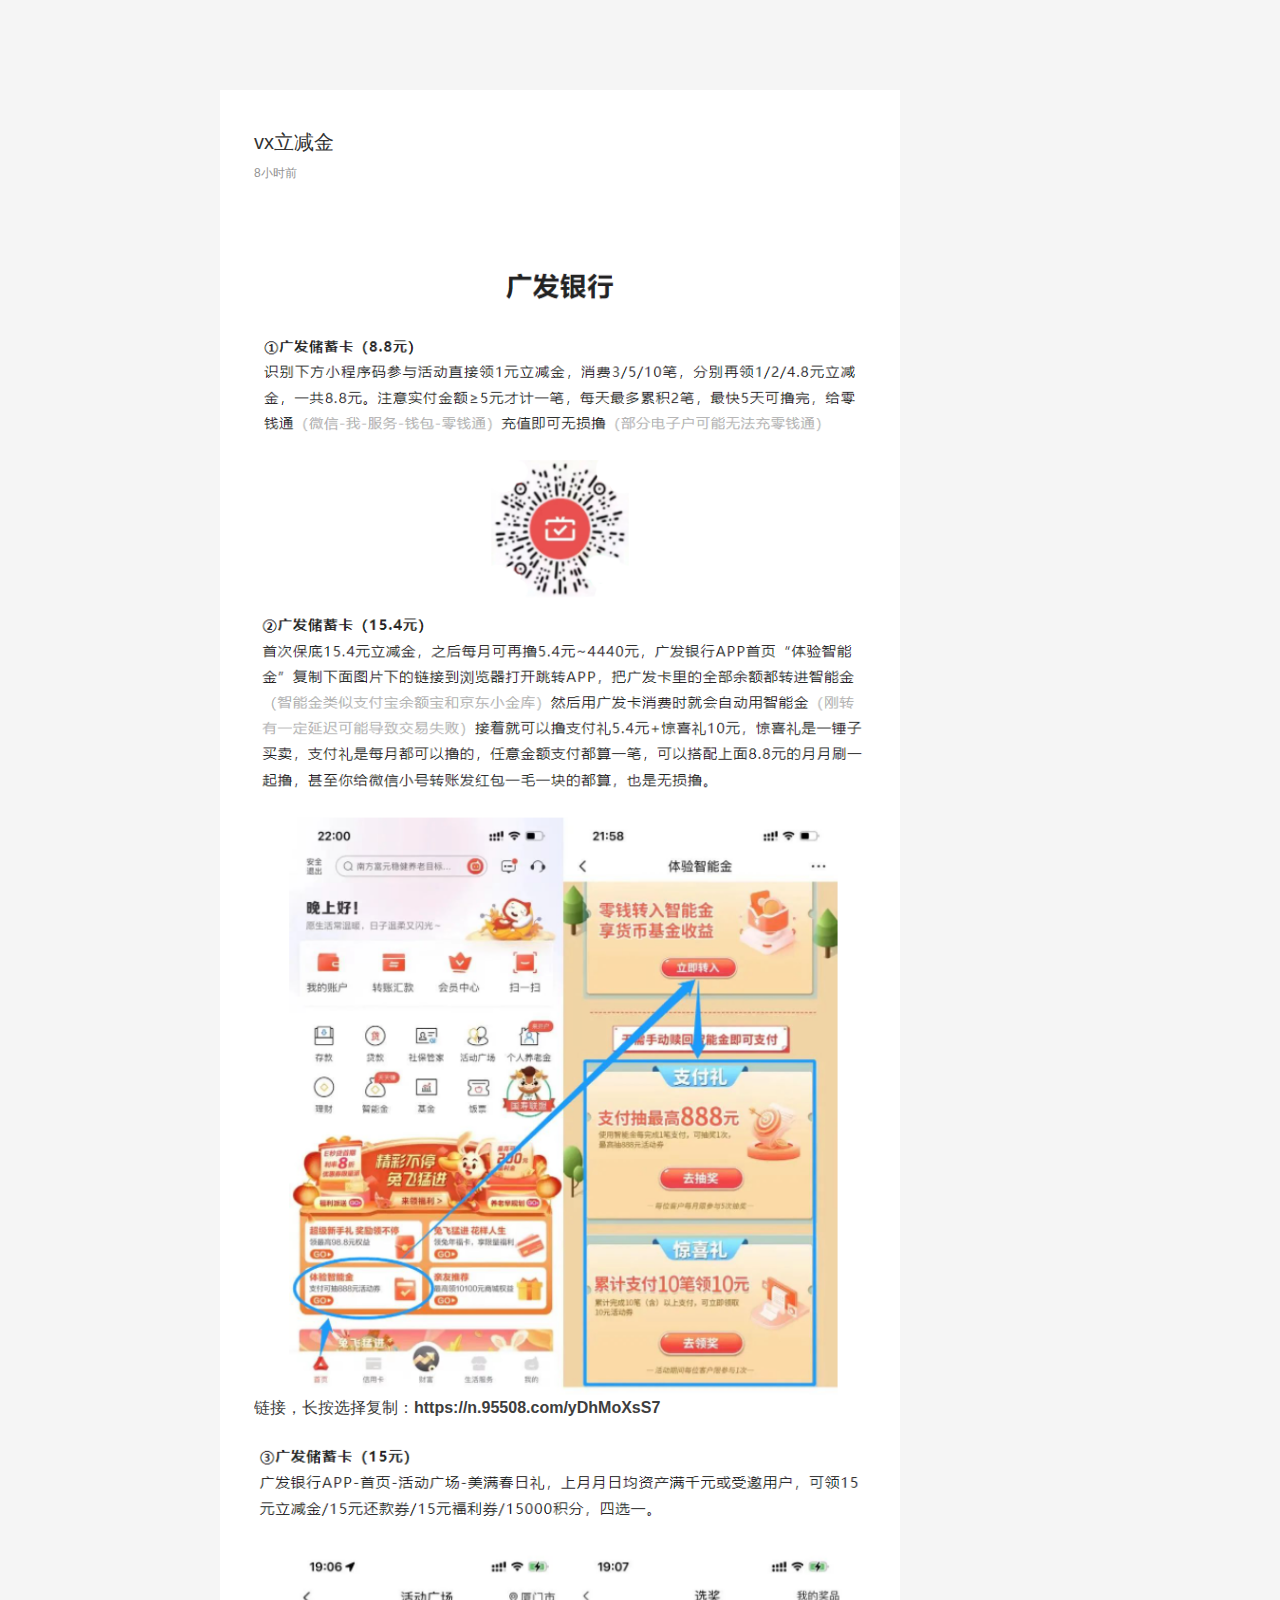
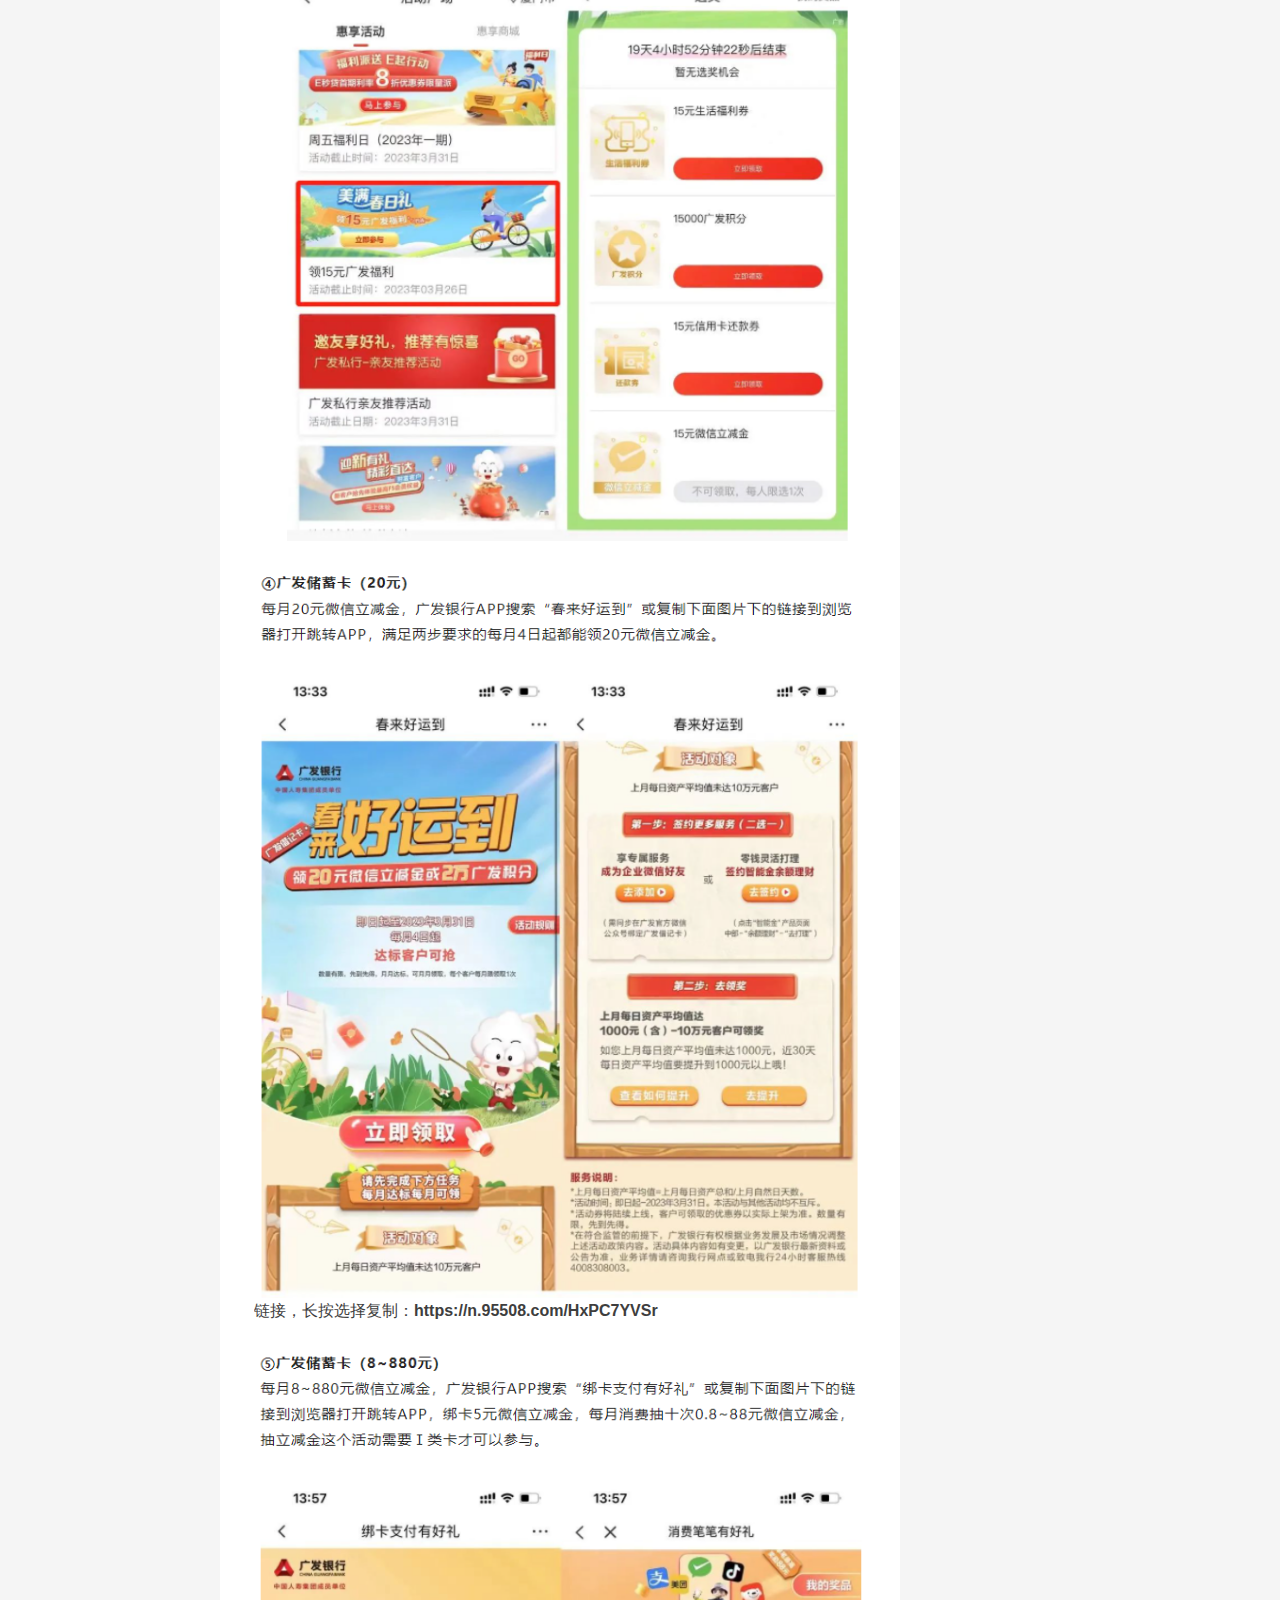
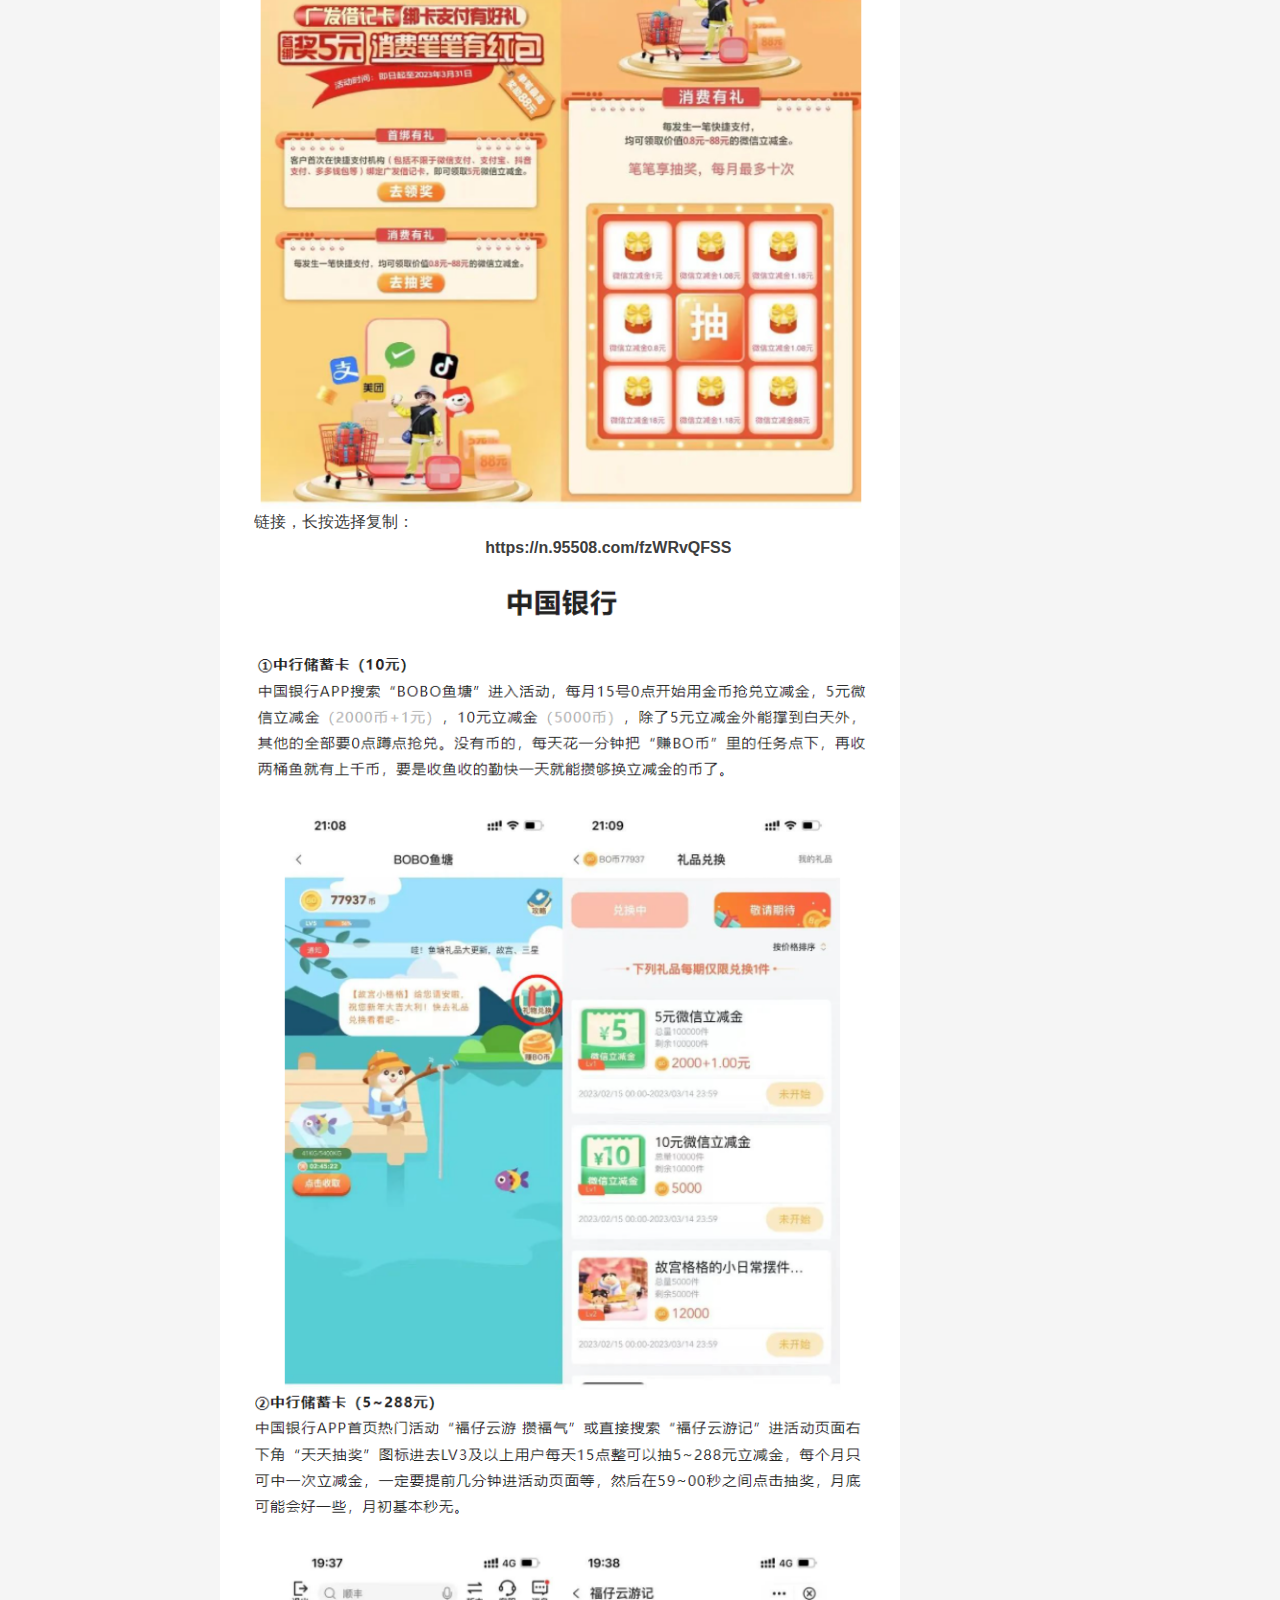
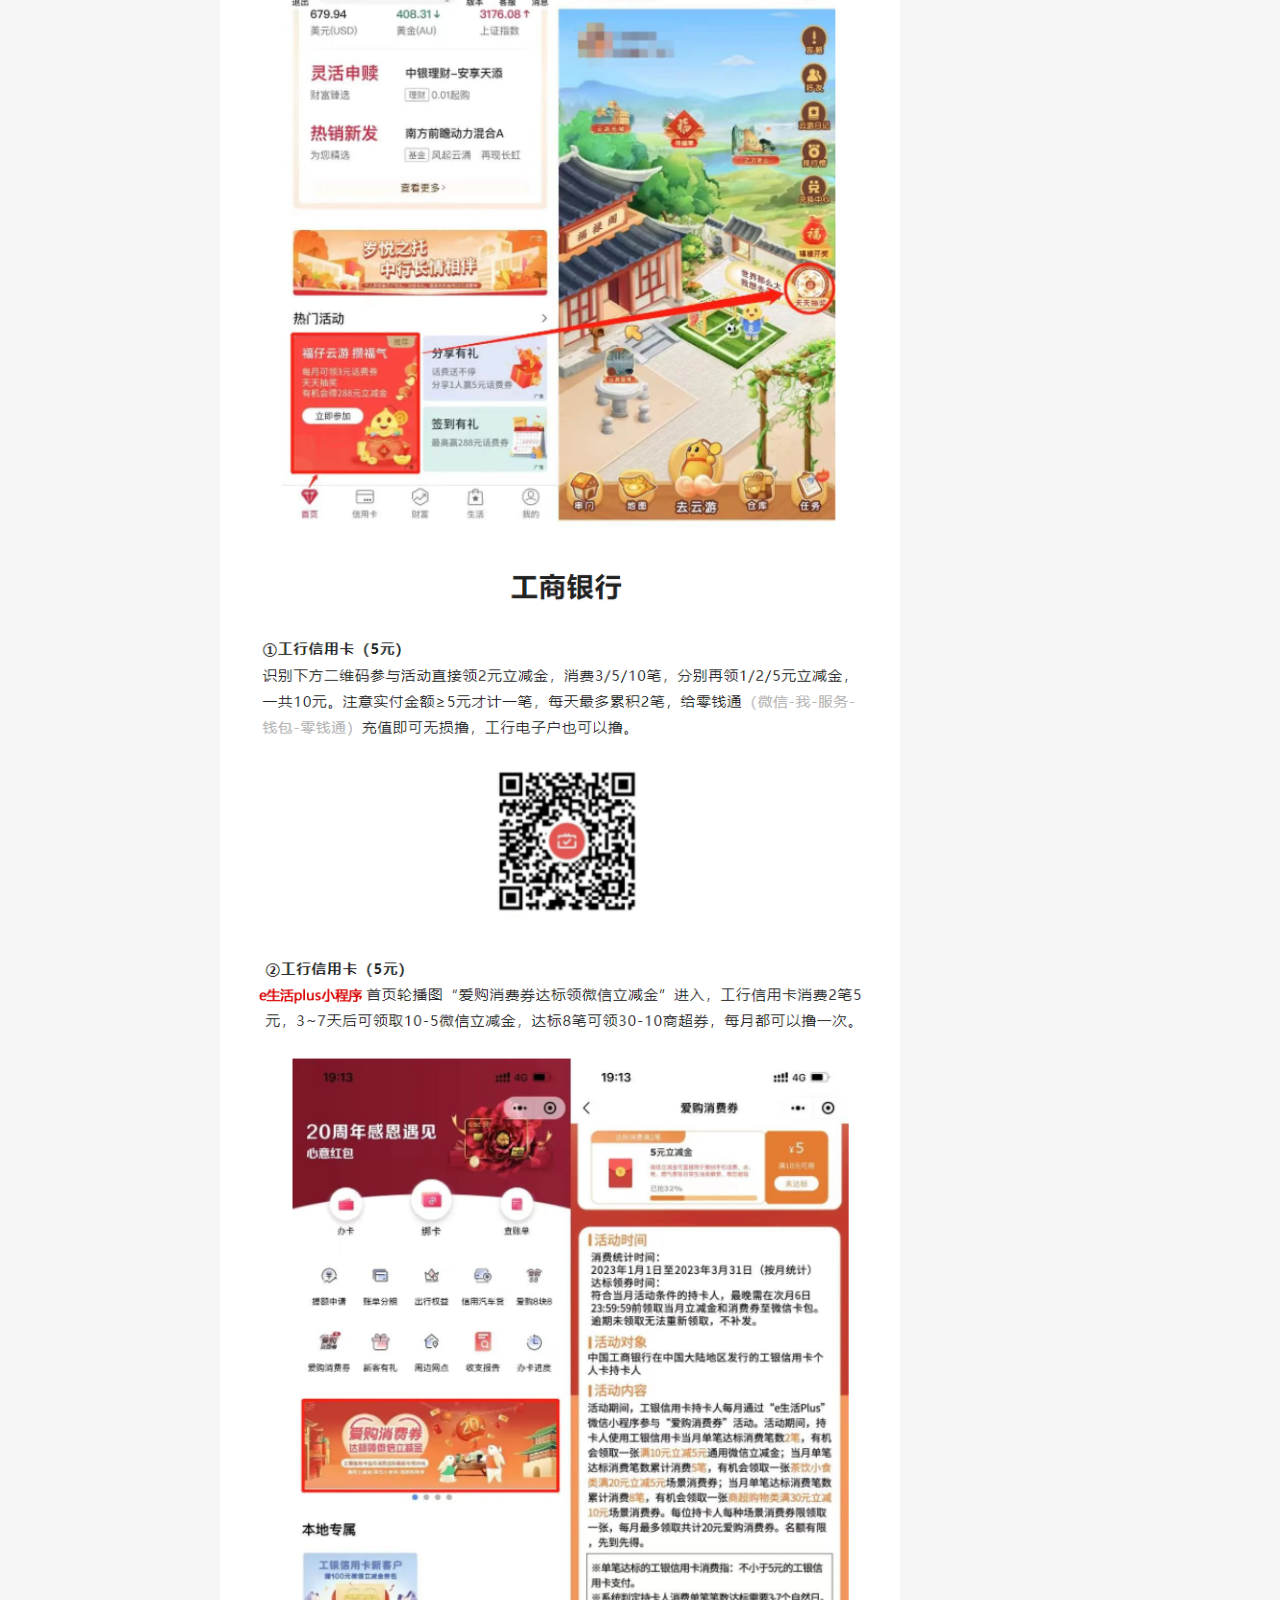
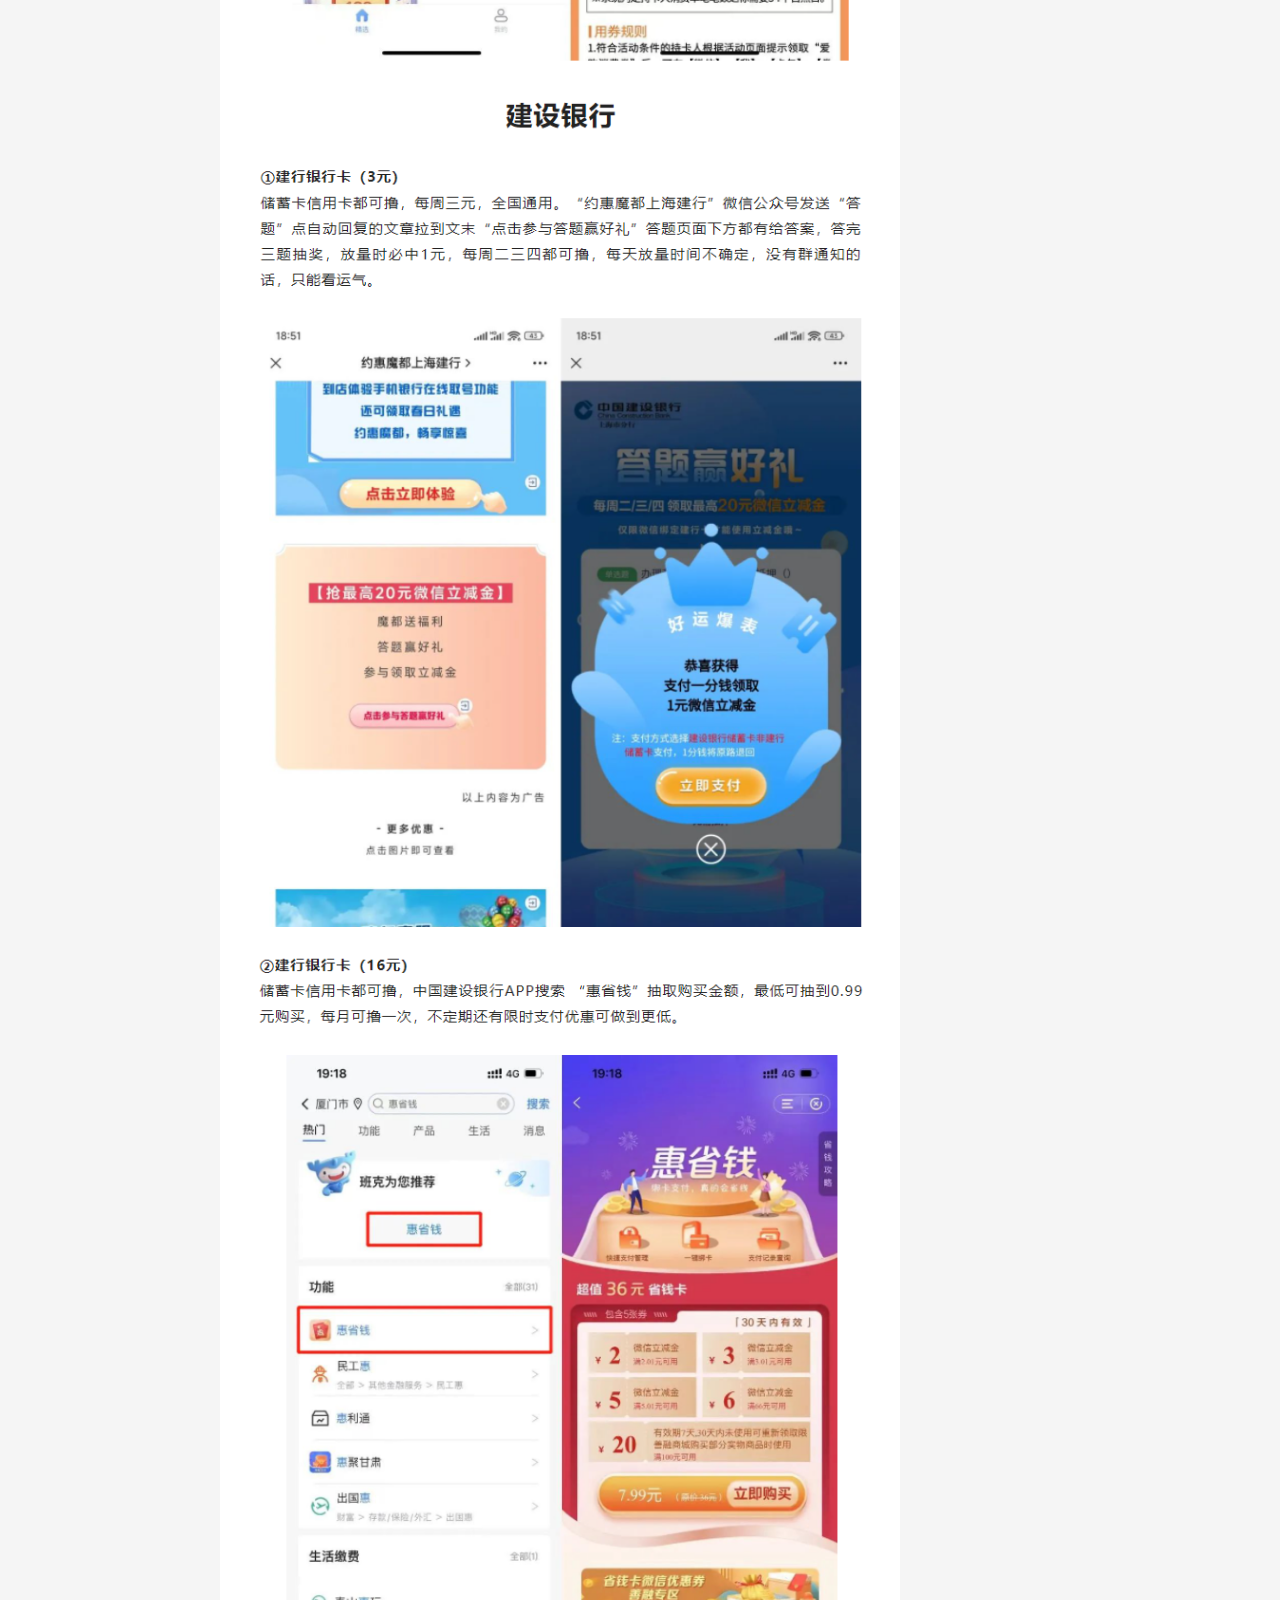
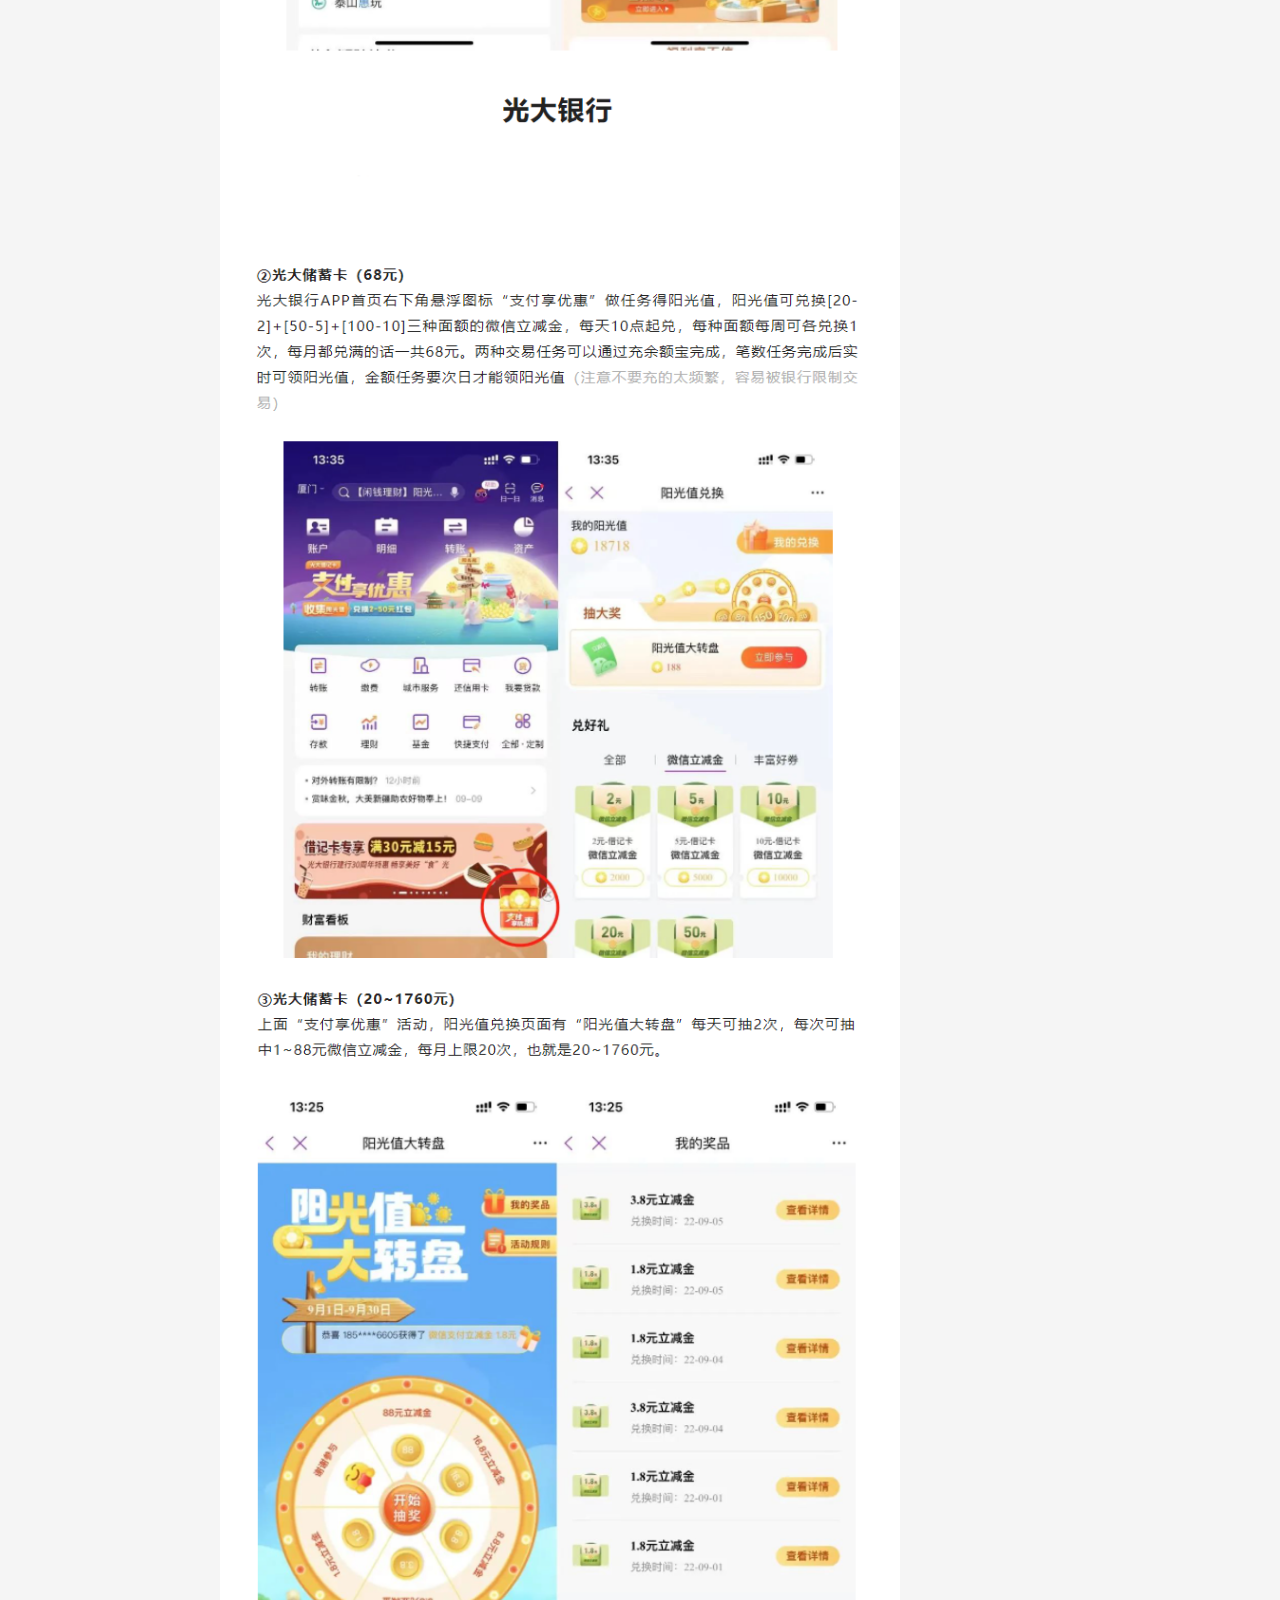
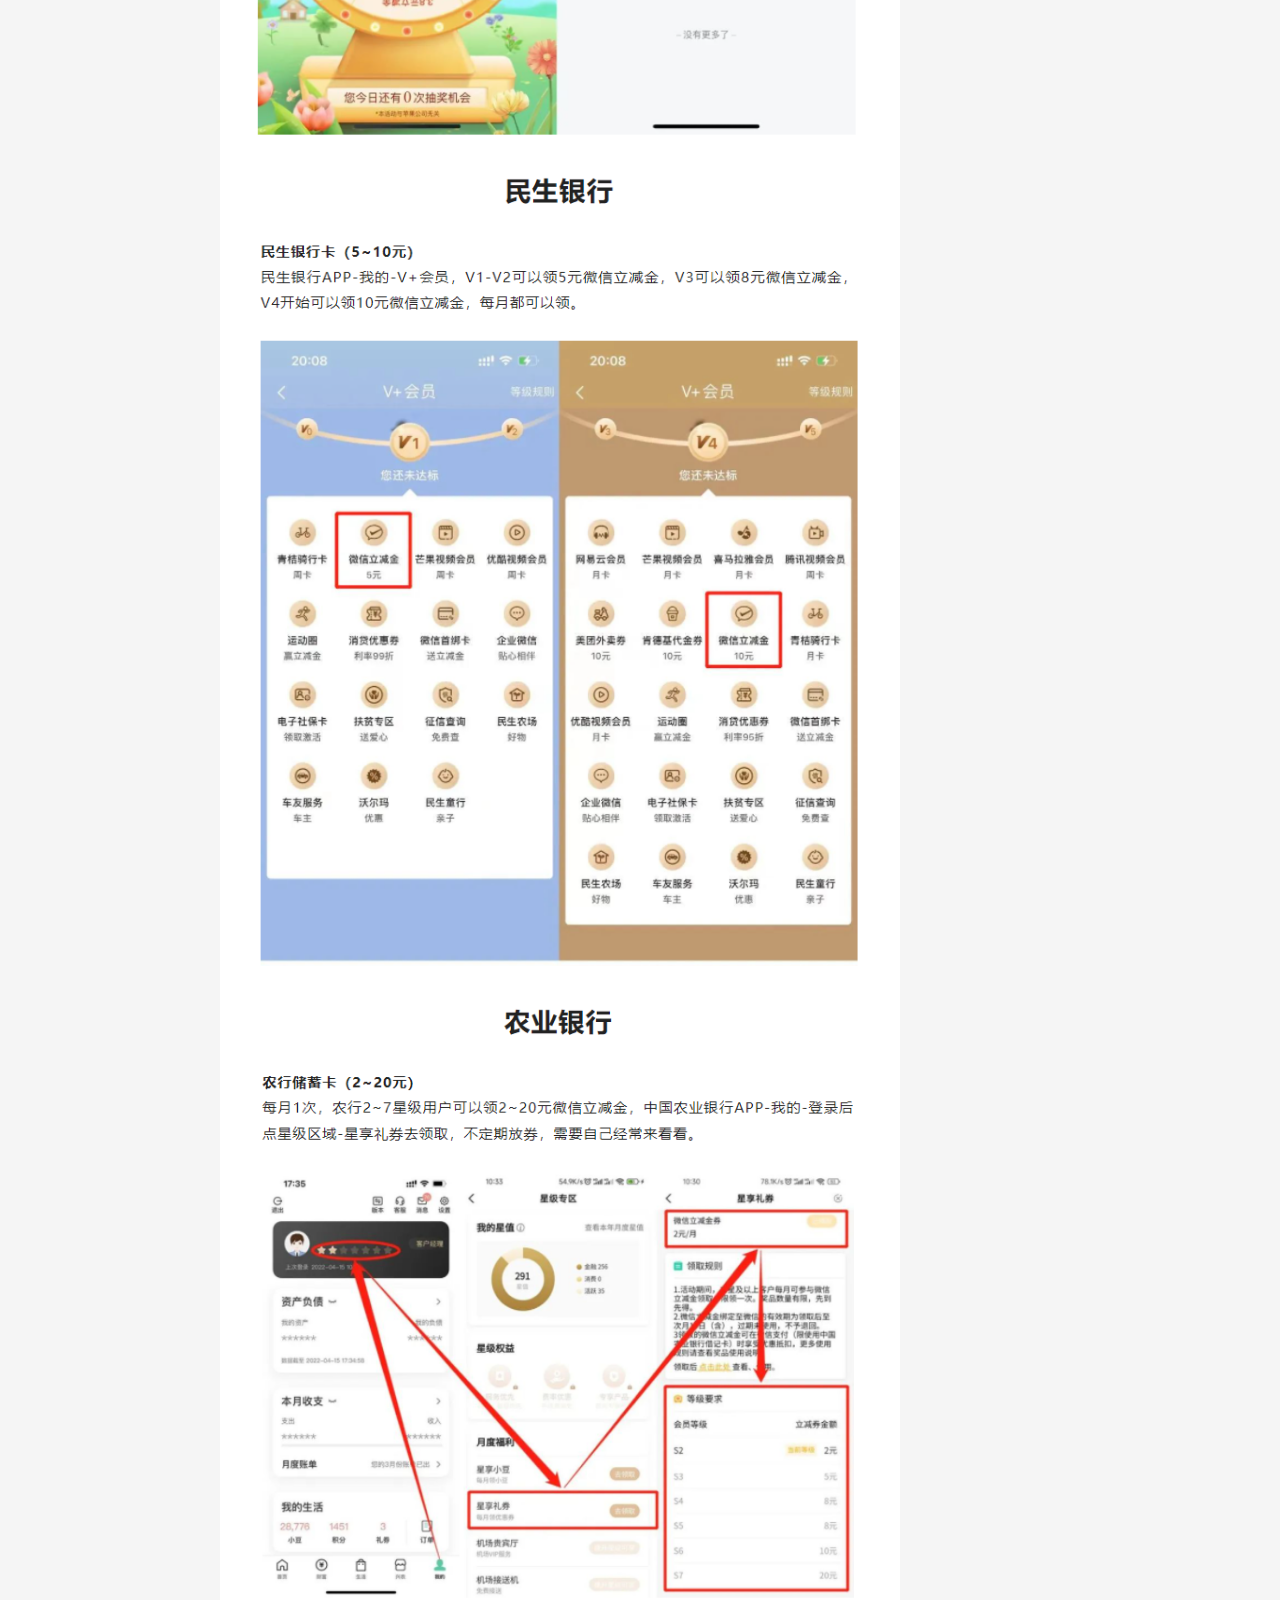
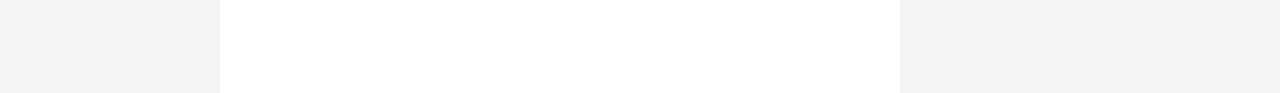
<file: index.html>
<!DOCTYPE html>
<html>
    <head>
        <!-- post-publich.html -->
        <title>vx立减金</title>
        <meta http-equiv="Content-Type" content="text/html; charset=UTF-8">
        <meta name="MobileOptimized" content="320">
        <meta name="viewport" content="initial-scale=1.0,user-scalable=no,minimum-scale=1.0, maximum-scale=1.0,width=device-width">
        <meta name="apple-mobile-web-app-capable" content="yes">
        <meta name="apple-mobile-web-app-status-bar-style" content="black">
        <meta name="format-detection" content="telephone=no, email=no">
        <link rel="apple-touch-icon" href="" data-role="site-logo">
        <script>
            var SOHUZ = {
                page: {site_id: "1391126185", user_id: "2950364", site_name: "", site_url: "http://m.dshym.com", page_id: "1901793845", page_title: "vx立减金", page_type: "2", index_url: "/", is_index_page: false, is_imported_post: false, source_page_id: 0, label_arr: [],  changyan_id: "cyu7j7OTo", thirdpart: "0"},
                       read_on: "0", like_on: "1", share: {title: "vx立减金", desc: "", pic: "", wxAppId: "unknow"}
            };
            var KZ_PUBLIC = {
                page: {site_id: "1391126185", user_id: "2950364", site_name: "", site_url: "http://m.dshym.com", page_id: "1901793845", page_title: "vx立减金", page_type: "2", index_url: "/", is_index_page: false, is_imported_post: false, source_page_id: 0, label_arr: [],  changyan_id: "cyu7j7OTo", thirdpart: "0"},
                       read_on: "0", like_on: "1", share: {title: "vx立减金", desc: "", pic: "", wxAppId: "unknow"}
            };
        </script>
                <script src="static/js/kzjssdk.js"></script>
        <meta http-equiv="x-dns-prefetch-control" content="on">
        <link rel="dns-prefetch" href="http://cdn.kuaizhan.com/">
        <link rel="dns-prefetch" href="http://pfile.kuaizhan.com/">
        <link rel="dns-prefetch" href="http://pic.kuaizhan.com/">
        
<!--DTD WML--><meta http-equiv="Cache-Control" content="no-transform"><link id="mobile-css" rel="stylesheet" type="text/css" href="static/css/mobile.css"><link id="mod-css" rel="stylesheet" type="text/css" href="static/css/mod.css"><link id="portal-css" rel="stylesheet" type="text/css" href="static/css/portal_basic.css"><link id="theme-css-3" rel="stylesheet" type="text/css" href="static/css/theme.css"><link id="color-css" rel="stylesheet" type="text/css" href="static/css/site-1391126185-draft.css"><link id="portal-extra" rel="stylesheet" type="text/css" href="static/css/css.css">        <script>SOHUZ.nav = [{"title":"\u5bfc\u822a\u540d\u79f0","icon":"","link":"javascript:;","link_res_type":3,"link_res_id":0,"link_res_name":""},{"title":"\u5bfc\u822a\u540d\u79f0","icon":"","link":"javascript:;","link_res_type":3,"link_res_id":0,"link_res_name":""},{"title":"\u5bfc\u822a\u540d\u79f0","icon":"","link":"javascript:;","link_res_type":3,"link_res_id":0,"link_res_name":""},{"title":"\u5bfc\u822a\u540d\u79f0","icon":"","link":"javascript:;","link_res_type":3,"link_res_id":0,"link_res_name":""}];</script>
        <link rel="stylesheet" type="text/css" href="static/css/css1.css">
    </head>
    <body>
        <script src="static/js/zepto.min.js"></script>
        <script type="text/javascript" src="static/js/qrcode.js"></script>
        <script src="static/js/main.js"></script>
        <div id="phone-main" class="phone-main" style="left: 0px; top: 0px;">
                        <div class="page-w kz-post" style="background-color:tranparent;background-size:;">
                            <div id="page-content" class="page-content">
                                <div class="mod mod-layout_floor article-hd" data-role="sub-container"
                                    style="background-size:;margin:   ;background-color:;  border-width: ; border-style: ; border-color: ; border-radius: ;box-shadow: ;">
                                    <div class='mod-title t0 ' style='margin:   ;'>
                                        <h2>vx立减金</h2><i class='font-ico'></i>
                                    </div>
                                    <div class="mod mod-article-attr"><span class="time">8小时前</span></div>
                                </div>
                                <div class="mod mod-layout_floor article-bd" data-role="sub-container"
                                    style="background-size:;margin:   ;background-color:;  border-width: ; border-style: ; border-color: ; border-radius: ;box-shadow: ;">
                                    <div class="mod mod-layout_floor article-content" data-role="sub-container"
                                        style="background-size:;margin:   ;background-color:;  border-width: ; border-style: ; border-color: ; border-radius: ;box-shadow: ;">
                                        <div class="mod mod-html">
                                            
                                            <p><br></p>
                                            <p><br></p>
                                            <p><img src="static/picture/8e55-a7e7-45f1-b9bf-6475a2658a0454.png" title="正在上传..."
                                                    wx_src="https://cdn.kuaizhan.com/res/kzeditor/js/themes/default/images/spacer.gif"></p>
                                            <p><img src="static/picture/b1f4-b54f-47e7-ba9c-638313daf02f52.png" title="正在上传..."
                                                    wx_src="https://cdn.kuaizhan.com/res/kzeditor/js/themes/default/images/spacer.gif"></p>
                                            <p>链接，长按选择复制：<strong>https://n.95508.com/yDhMoXsS7</strong></p>
                                            <p><br></p>
                                            <p><img src="static/picture/7201-0673-4a90-bc18-66dac931f37301.png" title="正在上传..."
                                                    wx_src="https://cdn.kuaizhan.com/res/kzeditor/js/themes/default/images/spacer.gif"></p>
                                            <p><br></p>
                                            <p><img src="static/picture/f5b8-420f-4627-93ce-ca0a9fa7bf8b48.png" title="正在上传..."
                                                    wx_src="https://cdn.kuaizhan.com/res/kzeditor/js/themes/default/images/spacer.gif"></p>
                                            <p><span
                                                    style="white-space: pre-wrap;">链接，长按选择复制：<strong>https://n.95508.com/HxPC7YVSr</strong></span>
                                            </p>
                                            <p><span style="white-space: pre-wrap;"><br></span></p>
                                            <p><span style="white-space: pre-wrap;"><img
                                                        src="static/picture/524b-8ca1-446f-96ae-448238187c4239.png" title="正在上传..."
                                                        wx_src="https://cdn.kuaizhan.com/res/kzeditor/js/themes/default/images/spacer.gif"></span>
                                            </p>
                                            <p><span style="white-space: pre-wrap;"><span style="white-space: pre-wrap;">链接，长按选择复制：
                                                    </span><strong>https://n.95508.com/fzWRvQFSS</strong></span></p>
                                            <p><span style="white-space: pre-wrap;"><br></span></p>
                                            <p><span style="white-space: pre-wrap;"><img
                                                        src="static/picture/3ed9-19e9-487a-91e1-43ea05432b0c85.png" title="正在上传..."
                                                        wx_src="https://cdn.kuaizhan.com/res/kzeditor/js/themes/default/images/spacer.gif"></span>
                                            </p>
                                            <p><span style="white-space: pre-wrap;"><img
                                                        src="static/picture/92f2-840c-4355-a200-ff24c03ff7a074.png" title="正在上传..."
                                                        wx_src="https://cdn.kuaizhan.com/res/kzeditor/js/themes/default/images/spacer.gif"></span>
                                            </p>
                                            <p><span style="white-space: pre-wrap;"><br></span></p>
                                            <p><span style="white-space: pre-wrap;"><img
                                                        src="static/picture/4b1c-c62b-45f4-b1d0-24e77220e2d778.png" title="正在上传..."
                                                        wx_src="https://cdn.kuaizhan.com/res/kzeditor/js/themes/default/images/spacer.gif"></span>
                                            </p>
                                            <p><span style="white-space: pre-wrap;"><br></span></p>
                                            <p><span style="white-space: pre-wrap;"><img
                                                        src="static/picture/4ad9-918c-468a-bcbf-4d2e6fec154681.png" title="正在上传..."
                                                        wx_src="https://cdn.kuaizhan.com/res/kzeditor/js/themes/default/images/spacer.gif"></span>
                                            </p>
                                            <p><span style="white-space: pre-wrap;"><br></span></p>
                                            <p><span style="white-space: pre-wrap;"><img
                                                        src="static/picture/7769-d82b-4072-ad5b-d5544c4087d845.png" title="正在上传..."
                                                        wx_src="https://cdn.kuaizhan.com/res/kzeditor/js/themes/default/images/spacer.gif"></span>
                                            </p>
                                            <p><span style="white-space: pre-wrap;"><br></span></p>
                                            <p><span style="white-space: pre-wrap;"><img
                                                        src="static/picture/3258-3a4a-4015-ab54-5a1a73dfca2286.png" title="正在上传..."
                                                        wx_src="https://cdn.kuaizhan.com/res/kzeditor/js/themes/default/images/spacer.gif"></span>
                                            </p>
                                            <p><span style="white-space: pre-wrap;"><br></span></p>
                                            <p><span style="white-space: pre-wrap;"><img
                                                        src="static/picture/85e7-78fa-4b89-995a-917328cdb9ba90.png" title="正在上传..."
                                                        wx_src="https://cdn.kuaizhan.com/res/kzeditor/js/themes/default/images/spacer.gif"></span>
                                            </p>
                                            <p><span style="white-space: pre-wrap;"><br></span></p>
                                            <p><span style="white-space: pre-wrap;"><img
                                                        src="static/picture/1668-c164-4889-9944-4ffef4d05e5779.png" title="正在上传..."
                                                        wx_src="https://cdn.kuaizhan.com/res/kzeditor/js/themes/default/images/spacer.gif"></span>
                                            </p>
                                            <p><span style="white-space: pre-wrap;"><br></span></p>
                                            <p><span style="white-space: pre-wrap;"><img
                                                        src="static/picture/b5f2-e0cd-4222-bf46-1f152aea1e0283.png" title="正在上传..."
                                                        wx_src="https://cdn.kuaizhan.com/res/kzeditor/js/themes/default/images/spacer.gif"></span>
                                            </p>
                                            <p><span style="white-space: pre-wrap;"><br></span></p>
                                            <p><span style="white-space: pre-wrap;"><img
                                                        src="static/picture/3fa5-980a-4a48-92d9-fe757134a2f652.png" title="正在上传..."
                                                        wx_src="https://cdn.kuaizhan.com/res/kzeditor/js/themes/default/images/spacer.gif"></span>
                                            </p>
                                            <p><span style="white-space: pre-wrap;"><br></span></p>
                                            <p><span style="white-space: pre-wrap;"><br></span></p>
                                        </div>
                                    </div>
                                </div>
                            </div>
                            <footer class='kz-footer'>
                                <div class="mod mod-text " style="background-color: ; margin: 0;">
                                    <div class="mod-text-richtext" style="box-sizing: border-box; width: 100%; padding:   ;">Powered by 搜狐快站
                                    </div>
                                </div>
                            </footer>
                        </div>
                        </div>
                        <div data-role="kz-page-bottom-float-layer" class="kz-page-float-layer bottom"></div>
        <script src="static/js/require.js"></script>
        <script src="static/js/mobile.js"></script>
        <script src="static/js/portal_page.js"></script>
        <script src="static/js/mobile-post.js"></script>
        <script src="static/js/post-like-line.js"></script>
        <script src="static/js/qrcode.js"></script>
        
<script>
      function kz_load_script(xyUrl, callback){
          var head = document.getElementsByTagName('head')[0];
          var script = document.createElement('script');
          script.type = 'text/javascript';
          script.src = xyUrl;
          //借鉴了jQuery的script跨域方法
          script.onload = script.onreadystatechange = function(){
              if((!this.readyState || this.readyState === "loaded" || this.readyState === "complete")){
                  callback && callback();
                  // Handle memory leak in IE
                  script.onload = script.onreadystatechange = null;
                  if ( head && script.parentNode ) {
                      head.removeChild( script );
                  }
              }
          };
          // Use insertBefore instead of appendChild  to circumvent an IE6 bug.
          head.insertBefore( script, head.firstChild );
      }
      if($('#qr-code-inner').length > 0 ) {
          kz_load_script('//cdn.kuaizhan.com/pub/static/common/qrcode.min.js', function() {

            // hack
            $('#qr-code-inner img').remove();

            var qrCodeInnerContent = document.createElement('div');
            qrCodeInnerContent.id = 'qr-code-inner-head';
            $('#qr-code-inner').prepend(qrCodeInnerContent);

            var qrcode = new QRCode(qrCodeInnerContent, {
              text: window.location.href,
              width: 100,
              height: 100,
            });
          });
      }
</script>
<script>
    (function(i,s,o,g,r,a,m) {
        i['KZAnalyticsObject'] = r; i[r] = i[r] || function() {(i[r].q = i[r].q || []).push(arguments);};
        a = s.createElement(o); m = s.getElementsByTagName(o)[0]; a.sync = 1; a.src = g;
        m.parentNode.insertBefore(a, m);
    })(window, document, "script", "//pv.kuaizhan.com/kzcollector.min.js?version=0.3", "kaq");
    (function(z){
        var page = z.page;
        kaq('create', page.site_id);
        kaq('set', 'page_type', page.page_type);
        if (page.page_type == '4' && window.pageData && window.pageData._id) {
            kaq("set", 'traceKey', window.pageData._id);
        } else {
            kaq("set", 'traceKey', page.page_id);
        }
        if (page.page_type == "2") {
            if (page.trace_key) {
                kaq("set", 'traceKey', page.trace_key);
            }
            if (page.is_imported_post) {
                kaq('set', 'is_imported_post', 1);
                kaq('set', 'source_page_id', page.source_page_id);
            } else {
                kaq('set', 'is_imported_post', 0);
                kaq('set', 'source_page_id', 0);
            }
        }
        if (window.$) {
            $("body").on("toolbarad-view", function(e, data) {
                kaq('send', 'event', "global-header", data.action, "plf-ad-click");
            }).on("monitor-ad-bebavior", function() {
                kaq('send', 'event', "stat-ad-behavior", "hidden", page.site_id);
            }).on("click", "[data-trace-label]", function() {
                var t = $(this), trace_category = t.data('trace-category'), trace_label = t.data('trace-label');
                kaq('send', 'event', trace_category, 'click', trace_label);
            });
        }
        kaq('send', 'pageview');
        kaq('send', 'timing', 5);
        z.kaq = kaq;
    })(window.SOHUZ);
</script>
        <script>
            // 文章不再支持畅言评论
            if (SOHUZ.page.site_id !== '9907985860') {
                var cyDoms = document.getElementsByClassName("mod-changyan");
                if (cyDoms.length) cyDoms[0].style.display = "none";
            }
        </script>
    	<div style="display:none;"><a href="https://smalltool.github.io/">网页批量下载器</a></div>
</body>
</html>
</file>
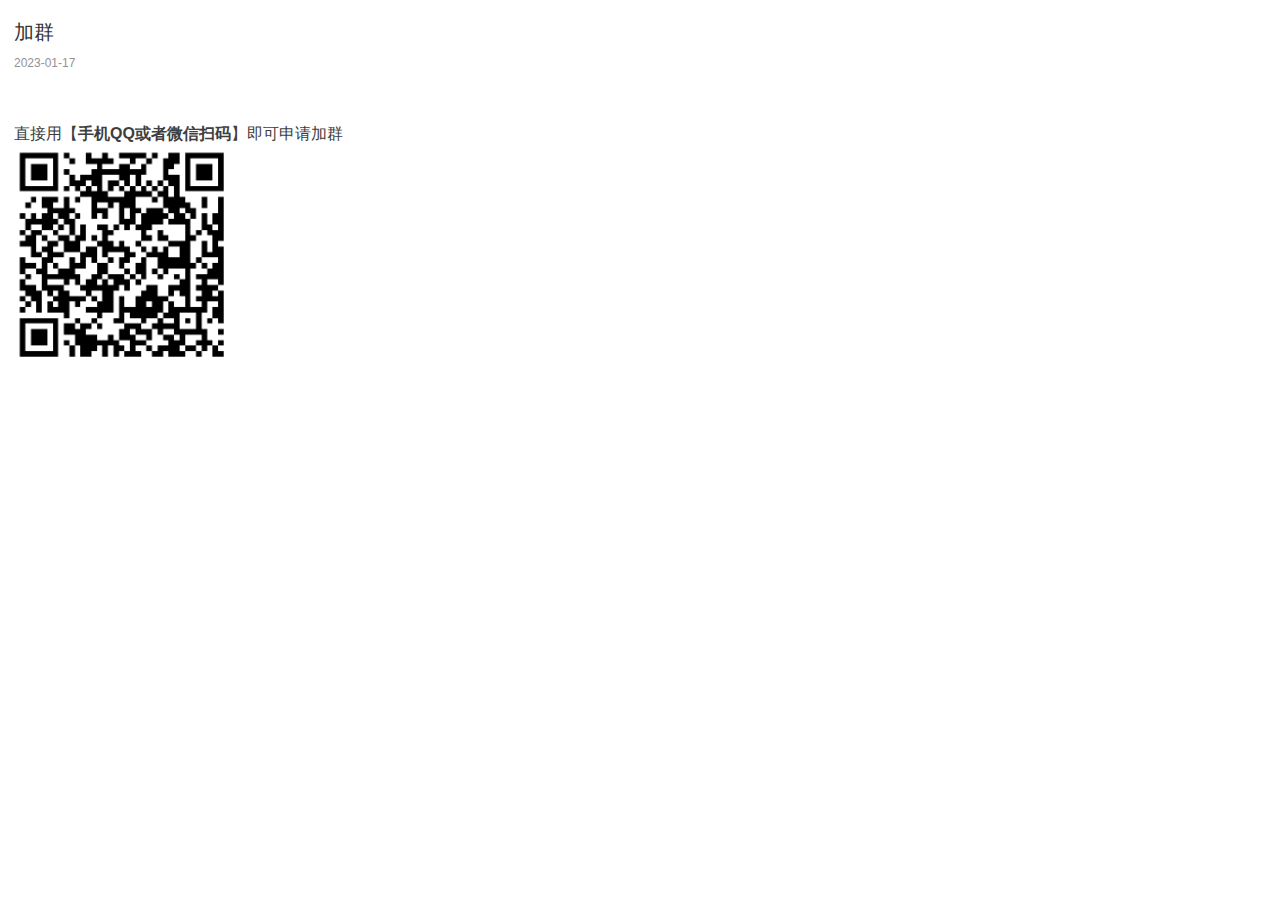
<file: p968057835b51b8.html>
<!DOCTYPE html>
<html>
    <head>
        <!-- post-publich.html -->
        <title></title>
        <meta http-equiv="Content-Type" content="text/html; charset=UTF-8">
        <meta name="MobileOptimized" content="320">
        <meta name="viewport" content="initial-scale=1.0,user-scalable=no,minimum-scale=1.0, maximum-scale=1.0,width=device-width">
        <meta name="apple-mobile-web-app-capable" content="yes">
        <meta name="apple-mobile-web-app-status-bar-style" content="black">
        <meta name="format-detection" content="telephone=no, email=no">
        <link rel="apple-touch-icon" href="" data-role="site-logo">
        <script>
            // var SOHUZ = {
            //     page: {site_id: "1391126185", user_id: "2950364", site_name: "大圣带你买买买", site_url: "http://m.dshym.com", page_id: "7893360434", page_title: "加群", page_type: "2", index_url: "/", is_index_page: false, is_imported_post: false, source_page_id: 0, label_arr: [],  changyan_id: "cyu7j7OTo", thirdpart: "0"},
            //            read_on: "0", like_on: "1", share: {title: "加群", desc: "", pic: "", wxAppId: "unknow"}
            // };
            // var KZ_PUBLIC = {
            //     page: {site_id: "1391126185", user_id: "2950364", site_name: "大圣带你买买买", site_url: "http://m.dshym.com", page_id: "7893360434", page_title: "加群", page_type: "2", index_url: "/", is_index_page: false, is_imported_post: false, source_page_id: 0, label_arr: [],  changyan_id: "cyu7j7OTo", thirdpart: "0"},
            //            read_on: "0", like_on: "1", share: {title: "加群", desc: "", pic: "", wxAppId: "unknow"}
            // };
        </script>
                <script src="static/js/kzjssdk.js"></script>
        <meta http-equiv="x-dns-prefetch-control" content="on">
        <link rel="dns-prefetch" href="http://cdn.kuaizhan.com/">
        <link rel="dns-prefetch" href="http://pfile.kuaizhan.com/">
        <link rel="dns-prefetch" href="http://pic.kuaizhan.com/">
        
<!--DTD WML--><meta http-equiv="Cache-Control" content="no-transform"><link id="mobile-css" rel="stylesheet" type="text/css" href="static/css/mobile.css"><link id="mod-css" rel="stylesheet" type="text/css" href="static/css/mod.css"><link id="portal-css" rel="stylesheet" type="text/css" href="static/css/portal_basic.css"><link id="theme-css-3" rel="stylesheet" type="text/css" href="static/css/theme.css"><link id="color-css" rel="stylesheet" type="text/css" href="static/css/site-1391126185-draft.css"><link id="portal-extra" rel="stylesheet" type="text/css" href="static/css/css.css">        <script>SOHUZ.nav = [{"title":"\u5bfc\u822a\u540d\u79f0","icon":"","link":"javascript:;","link_res_type":3,"link_res_id":0,"link_res_name":""},{"title":"\u5bfc\u822a\u540d\u79f0","icon":"","link":"javascript:;","link_res_type":3,"link_res_id":0,"link_res_name":""},{"title":"\u5bfc\u822a\u540d\u79f0","icon":"","link":"javascript:;","link_res_type":3,"link_res_id":0,"link_res_name":""},{"title":"\u5bfc\u822a\u540d\u79f0","icon":"","link":"javascript:;","link_res_type":3,"link_res_id":0,"link_res_name":""}];</script>
        <link rel="stylesheet" type="text/css" href="static/css/css1.css">
    </head>
    <body>
        <script src="static/js/zepto.min.js"></script>
        <script type="text/javascript" src="static/js/qrcode.js"></script>
        <script src="static/js/main.js"></script>
        <div id="phone-main" class="phone-main" style="left: 0px; top: 0px;">
                        <div class="page-w kz-post" style="background-color:tranparent;background-size:;"><div id="page-content" class="page-content"><div class="mod mod-layout_floor article-hd" data-role="sub-container" style="background-size:;margin:   ;background-color:;  border-width: ; border-style: ; border-color: ; border-radius: ;box-shadow: ;"><div class='mod-title t0 ' style='margin:   ;'><h2>加群</h2><i class='font-ico'></i></div><div class="mod mod-article-attr"><span class="time">2023-01-17</span></div></div><div class="mod mod-layout_floor article-bd" data-role="sub-container" style="background-size:;margin:   ;background-color:;  border-width: ; border-style: ; border-color: ; border-radius: ;box-shadow: ;"><div class="mod mod-layout_floor article-content" data-role="sub-container" style="background-size:;margin:   ;background-color:;  border-width: ; border-style: ; border-color: ; border-radius: ;box-shadow: ;"><div class="mod mod-html"><p style='-webkit-tap-highlight-color: transparent; margin-top: 0px; margin-bottom: 0px; padding: 0px; border: 0px; font-size: medium; font-family: "Microsoft Yahei", 微软雅黑, "Courier New", Courier, monospace; vertical-align: baseline; color: rgb(62, 62, 62); white-space: normal; background-color: rgb(255, 255, 255); line-height: 25px; text-align: center;'><br></p><p>直接用【<strong>手机QQ或者微信扫码</strong>】即可申请加群<br></p><p><img src="static/picture/dd42-ab5e-4d85-baaf-e0ac3693089325.png" title="正在上传..." wx_src="https://cdn.kuaizhan.com/res/kzeditor/js/themes/default/images/spacer.gif"></p><p><br></p>
</div></div></div></div><footer class='kz-footer'><div class="mod mod-text " style="background-color: ; margin: 0;"><div class="mod-text-richtext" style="box-sizing: border-box; width: 100%; padding:   ;">Powered by 搜狐快站</div></div></footer></div>        </div>
        <div data-role="kz-page-bottom-float-layer" class="kz-page-float-layer bottom"></div>
        <script src="static/js/require.js"></script>
        <script src="static/js/mobile.js"></script>
        <script src="static/js/portal_page.js"></script>
        <script src="static/js/mobile-post.js"></script>
        <script src="static/js/post-like-line.js"></script>
        <script src="static/js/qrcode.js"></script>
        
<script>
      function kz_load_script(xyUrl, callback){
          var head = document.getElementsByTagName('head')[0];
          var script = document.createElement('script');
          script.type = 'text/javascript';
          script.src = xyUrl;
          //借鉴了jQuery的script跨域方法
          script.onload = script.onreadystatechange = function(){
              if((!this.readyState || this.readyState === "loaded" || this.readyState === "complete")){
                  callback && callback();
                  // Handle memory leak in IE
                  script.onload = script.onreadystatechange = null;
                  if ( head && script.parentNode ) {
                      head.removeChild( script );
                  }
              }
          };
          // Use insertBefore instead of appendChild  to circumvent an IE6 bug.
          head.insertBefore( script, head.firstChild );
      }
      if($('#qr-code-inner').length > 0 ) {
          kz_load_script('//cdn.kuaizhan.com/pub/static/common/qrcode.min.js', function() {

            // hack
            $('#qr-code-inner img').remove();

            var qrCodeInnerContent = document.createElement('div');
            qrCodeInnerContent.id = 'qr-code-inner-head';
            $('#qr-code-inner').prepend(qrCodeInnerContent);

            var qrcode = new QRCode(qrCodeInnerContent, {
              text: window.location.href,
              width: 100,
              height: 100,
            });
          });
      }
</script>
<script>
    (function(i,s,o,g,r,a,m) {
        i['KZAnalyticsObject'] = r; i[r] = i[r] || function() {(i[r].q = i[r].q || []).push(arguments);};
        a = s.createElement(o); m = s.getElementsByTagName(o)[0]; a.sync = 1; a.src = g;
        m.parentNode.insertBefore(a, m);
    })(window, document, "script", "//pv.kuaizhan.com/kzcollector.min.js?version=0.3", "kaq");
    (function(z){
        var page = z.page;
        kaq('create', page.site_id);
        kaq('set', 'page_type', page.page_type);
        if (page.page_type == '4' && window.pageData && window.pageData._id) {
            kaq("set", 'traceKey', window.pageData._id);
        } else {
            kaq("set", 'traceKey', page.page_id);
        }
        if (page.page_type == "2") {
            if (page.trace_key) {
                kaq("set", 'traceKey', page.trace_key);
            }
            if (page.is_imported_post) {
                kaq('set', 'is_imported_post', 1);
                kaq('set', 'source_page_id', page.source_page_id);
            } else {
                kaq('set', 'is_imported_post', 0);
                kaq('set', 'source_page_id', 0);
            }
        }
        if (window.$) {
            $("body").on("toolbarad-view", function(e, data) {
                kaq('send', 'event', "global-header", data.action, "plf-ad-click");
            }).on("monitor-ad-bebavior", function() {
                kaq('send', 'event', "stat-ad-behavior", "hidden", page.site_id);
            }).on("click", "[data-trace-label]", function() {
                var t = $(this), trace_category = t.data('trace-category'), trace_label = t.data('trace-label');
                kaq('send', 'event', trace_category, 'click', trace_label);
            });
        }
        kaq('send', 'pageview');
        kaq('send', 'timing', 5);
        z.kaq = kaq;
    })(window.SOHUZ);
</script>
        <script>
            // 文章不再支持畅言评论
            if (SOHUZ.page.site_id !== '9907985860') {
                var cyDoms = document.getElementsByClassName("mod-changyan");
                if (cyDoms.length) cyDoms[0].style.display = "none";
            }
        </script>
    </body>
</html>
</file>
<file: static/css/mod.css>
/*2.分栏控件 mod-column*/

.mod-column .devide-con {
    display: table;
    width: 100%;
}

.mod-column .devide-con > .cell {
    display: table-cell;
    font-size: 14px;
    letter-spacing: normal;
}

.mod-2column .cell {
    width: 50%;
    vertical-align: top;
}

.mod-3column .cell {
    width: 33%;
    vertical-align: top;
}


/*3.分隔符控件 mod-divider*/

.mod-divider {
    padding: 0;
    margin-top: 2px;
    margin-bottom: 2px;
}

.mod-divider hr {
    width: 100%;
    height: 1px;
    background-color: #ccc;
    border: none;
    margin: 0 auto;
}


/*4.留空符控件 mod-space*/

.mod-space {}

.mod-space .space {
    width: 100%;
    /*min-height:10px;设置的时候有值，样式中就不需要定义了。*/
    background: transparent;
}


/*5.标题控件 mod-title*/

.mod-title h2 {
    font-size: 18px;
    line-height: 24px;
    font-weight: normal;
    vertical-align: middle;
}

.mod-title {
    padding: 13px 0;
    position: relative;
    text-align: left;
}

.mod-title.t0 {
    padding: 12px 0 12px 19px;
    border-top: 1px solid;
    border-bottom: 1px solid;
}

.mod-title.t1 {
    padding: 0;
    margin: 14px 0;
    overflow: hidden;
}

.mod-title.t1 h2 {
    display: inline-block;
    position: relative;
    border-left: 6px solid;
    padding: 0 13px;
}

.mod-title.t2 {
    border-top: 3px solid;
    padding: 11px 0 12px 19px;
}

.mod-title.t3 {
    padding-left: 19px;
    margin-right: 4px;
    position: relative;
    overflow: hidden;
}

.mod-title.t3:before {
    content: "●";
    position: absolute;
    display: inline-block;
    width: 19px;
    text-align: center;
    font-size: 18px;
    top: 50%;
    transform: translateY(-50%);
    -webkit-transform: translateY(-50%);
    -ms-transform: translateY(-50%);
    left: 0px;
    line-height: 1;
}

.mod-title.t3 h2 {
    display: inline-block;
    padding-right: 13px;
    position: relative;
}

.mod-title.t4 {
    padding: 0;
    border-bottom: 1px solid;
}

.mod-title.t4 h2 {
    display: inline-block;
    padding: 13px 19px 9px 19px;
    border-bottom: 3px solid;
}

.mod-title .font-ico {
    display: none;
}


/*6.链接控件 mod-link*/

.mod-link h2 {
    font-weight: normal;
    font-size: 14px;
}

.mod-link {
    margin: 14px 14px 12px 14px;
    font-weight: normal;
    font-size: 14px;
    line-height: 1.4;
    position: relative;
}

.mod-link a {
    display: block;
    width: 100%;
}

.mod-link.t1:before {
    content: "●";
    position: absolute;
    left: 0px;
}

.mod-link.t1 h2,
.mod-link.t2 h2 {
    margin-left: 10px;
}

.mod-link.t2:before {
    content: " ";
    width: 5px;
    height: 100%;
    background: #638397;
    position: absolute;
    left: 0px;
}

.mod-link.t3:after {
    content: ">";
    top: 0px;
    position: absolute;
    right: 0px;
}


/*7.按钮控件 mod-button*/

.mod-button {
    text-align: center;
    margin: 10px;
}

.mod-button a {
    white-space: nowrap;
    text-overflow: ellipsis;
    overflow: hidden;
    vertical-align: middle;
}

.btn-highlight,
.btn-flat,
.btn-gradient {
    box-sizing: border-box;
}

.btn-highlight,
.btn-flat,
.btn-gradient {
    display: inline-block;
    width: 112px;
    height: 40px;
    line-height: 41px;
    font-size: 16px;
    text-align: center;
}

.configurator .btn-highlight,
.configurator .btn-flat,
.configurator .btn-gradient {
    width: 100%;
}

.btn-highlight,
.btn-flat,
.btn-gradient {
    border-radius: 4px;
    border: 1px solid;
}

.btn-gradient {
    border-radius: 600px;
}

.btn-highlight-theme,
.btn-flat-theme,
.btn-gradient-theme {
    border: none;
}

.btn-highlight:hover,
.btn-highlight-theme:hover,
.btn-flat:hover,
.btn-flat-theme:hover,
.btn-gradient:hover,
.btn-gradient-theme:hover {
    text-decoration: none;
}

.mod-button .font-ico {
    font-size: 25px;
    margin-right: 8px;
    vertical-align: -4px;
}


/*8.文本控件 mod-text*/

.mod-text {
    margin: 14px;
    font-size: 16px;
    line-height: 1.6;
    word-break: break-all;
    min-height: 1em;
}

.mod-text .mod-text-richtext {
    padding: 14px;
}

.mod-text i {
    font-style: italic;
}

.mod-text a {
    color: #1a8fda;
}

.mod-text > p {
    margin: 0 0 16px 0;
    text-indent: 2em;
}

.mod-text > p:last-child {
    margin-bottom: 0px;
}

.mod-text u {
    text-decoration: underline !important;
}

.mod-text i {
    font-style: italic !important;
}

.mod-text b {
    font-weight: bold !important;
}


/*段落控件 mod-para*/

.mod-para {
    text-indent: 2em;
    margin: 14px !important;
    line-height: 1.6;
}

.mod-para > p {
    margin-bottom: 16px;
}

.mod-para > p:last-child {
    margin-bottom: 0px;
}


/*9.图集控件 mod-picgroup*/

.mod-picgroup {
    text-align: center;
    padding-bottom: 8px;
}

.mod-picgroup {
    font-size: 0;
    margin-bottom: 6px;
}

.mod-picgroup .pic-gp1 li {
    padding-top: 1px;
}

.mod-picgroup .pic-gp2 li {
    display: inline-block;
    width: 47%;
    padding: 2% 1% 0 1%;
    ;
    vertical-align: top;
}

.mod-picgroup .pic-gp3 li {
    display: inline-block;
    width: 28%;
    padding: 2%;
    vertical-align: top;
}

.module-drag .mod-picgroup .pic-gp3 li {
    width: 28%;
    padding: 2%;
    vertical-align: top;
    display: inline-block;
}

.mod-picgroup .pic-gp1 li p {
    color: white;
    background-color: rgba(0, 0, 0, 0.3);
    font-size: 14px;
    text-indent: 10px;
    text-overflow: ellipsis;
    height: 30px;
    margin-top: -30px;
    opacity: 0.9;
    text-align: left;
    line-height: 30px;
    overflow: hidden;
}

.mod-picgroup .pic-gp2 li p {
    color: white;
    background-color: rgba(0, 0, 0, 0.3);
    font-size: 12px;
    text-indent: 10px;
    text-overflow: ellipsis;
    height: 24px;
    margin-top: -24px;
    opacity: 0.9;
    text-align: left;
    line-height: 24px;
    overflow: hidden;
}

.mod-picgroup .pic-gp3 li p {
    color: white;
    background-color: rgba(0, 0, 0, 0.3);
    font-size: 12px;
    text-indent: 10px;
    text-overflow: ellipsis;
    height: 24px;
    margin-top: -24px;
    opacity: 0.9;
    text-align: left;
    line-height: 24px;
    overflow: hidden;
}

.mod-picgroup li img {
    width: 100%;
}


/*10.图片控件 mod-picgroup*/

.mod-picone {
    text-align: center;
    margin-bottom: 0
}

.mod-picone a {
    display: block;
}

.site-logo .mod-picone img {
    width: auto;
    height: 50px;
    min-height: initial;
    min-width: initial;
}


/*11.视频控件 mod-video*/

.mod-video {
    padding: 0;
    text-align: center;
    position: relative;
    overflow: hidden;
}

.mod-video iframe.video {
    width: 100%;
    display: block;
}

.mod-video .video-play-icon {
    display: none;
    z-index: 0;
    background-color: black;
    padding: 0;
    margin: 0;
    position: relative;
    min-height: 80px;
}

.mod-video .video-play-icon.edit-mod,
.nav-on .mod-video .video-play-icon {
    display: block;
}

.mod-video .video-play-icon .pic {
    position: absolute;
    display: block;
    width: 100%;
    top: 50%;
    transform: translateY(-50%);
    -webkit-transform: translateY(-50%);
    -ms-transform: translateY(-50%);
}

.mod-video .video-play-icon.edit-mod .pic {
    position: relative;
    top: 0;
    transform: translateY(0);
    -webkit-transform: translateY(0);
    -ms-transform: translateY(0);
}

.mod-video .video-play-icon .play-icon {
    display: block;
    text-align: center;
    position: absolute;
    width: 100%;
    top: 50%;
    z-index: 1;
    transform: translateY(-50%);
    -webkit-transform: translateY(-50%);
    -ms-transform: translateY(-50%);
}

.mod-video .video-play-icon .play-icon img {
    width: 70px;
    height: 70px;
    display: inline-block;
}


/*.mod-focus .swipe-wrap img{max-height: 100%;}*/


/*14.二维码控件 mod-qrcode*/

.mod-qrcode {
    text-align: center;
    padding: 14px;
}


/*15.分享控件 mod-share*/

.mod-share {
    font-size: 0;
    text-align: center;
    margin-top: 10px;
    margin-bottom: 10px;
}

.mod-share .hd,
.mod-share a {
    display: inline-block;
    background: url(../image/share.png) no-repeat;
    background-size: 320px 39px;
}

.mod-share .hd {
    width: 53px;
    height: 32px;
    line-height: 200px;
    vertical-align: top;
    margin: 2px 2px 0 0;
    background-position: -16px 0;
    overflow: hidden;
}

.mod-share a {
    width: 39px;
    height: 39px;
    vertical-align: top;
    margin-left: 4px;
}

.mod-share .wechat {
    background-position: -263px 0;
}

.mod-share .qzone {
    background-position: -120px 0;
}

.mod-share .sina {
    background-position: -73px 0;
}

.mod-share .renren {
    background-position: -167px 0;
}

.mod-share .sohu {
    background-position: -175px 0;
    display: none;
}

.mod-share .weixin {
    background-position: -263px 0;
}

.mod-share .douban {
    background-position: -215px 0;
}


/*微信分享弹出框样式*/

.wechat-pop {
    width: 650px;
    text-align: left
}

.wechat-pop h1 {
    font-size: 25px;
    margin-bottom: 10px;
}

.wechat-pop p {
    font-size: 20px;
}

.wechat-pop .step-1 {
    height: 342px;
}

.wechat-pop img.wechat-share-qr-code {
    margin: 25px auto 15px 65px;
}

.wechat-pop img.tip {
    float: left;
    width: 300px;
    margin-right: 20px;
}


/*16.保存到桌面控件 mod-desk*/

.mod-desk {}

.mod-desk .save-h {
    height: 44px;
    line-height: 44px;
    border: 1px solid #cbcbcb;
    border-radius: 5px;
    background: #f8f8f8;
    background: -moz-linear-gradient(#f8f8f8, #ebebeb);
    background: -webkit-linear-gradient(#f8f8f8, #ebebeb);
    background: -o-linear-gradient(#f8f8f8, #ebebeb);
    background: linear-gradient(#f8f8f8, #ebebeb);
    margin: 0 0.5rem;
    cursor: pointer;
    text-align: center;
    font-size: 16px;
    color: #666;
}

.mod-desk .save-h .font-ico {
    font-size: 26px;
    vertical-align: -3px;
    margin-right: 8px;
}


/*17.HTML控件 mod-html*/

.mod-html {
    padding: 0;
}


/*
.module div[class ^= mod-],
div[class ^= mod-theme],
.article-hd div[class ^= mod-]{margin-bottom:0;}

div.mod-column{margin-bottom: 0;}
.mod-column div[class ^= mod-]{margin-bottom: 0;}
*/


/*mobile单独使用组件*/


/*模版导航组件*/

.mod-themenav1 {
    position: relative;
    height: 45px;
    line-height: 45px;
    margin-bottom: 0 !important;
    border-top: 1px solid;
    border-bottom: 1px solid;
    z-index: 100;
}

.mod-themenav1 ul {
    white-space: nowrap;
    display: -webkit-box;
    -webkit-box-orient: horizontal;
    -webkit-box-pack: center;
    -webkit-box-align: center;
    display: -moz-box;
    -moz-box-orient: horizontal;
    -moz-box-pack: center;
    -moz-box-align: center;
    display: box;
    box-orient: horizontal;
    box-pack: center;
    box-align: center;
    width: 100%;
}

.mod-themenav1 li {
    -webkit-box-flex: 1;
    -moz-box-flex: 1;
    -o-box-flex: 1;
    box-flex: 1;
    font-size: 14px;
    text-align: center;
    -moz-box-sizing: border-box;
    box-sizing: border-box;
    vertical-align: top;
    width: 20%;
}

.mod-themenav1 a {
    display: inline-block;
    line-height: 1;
    text-decoration: none;
    width: 100%;
    box-sizing: border-box;
    border-left: 1px solid;
    overflow: hidden;
    text-overflow: ellipsis;
}

.mod-themenav1 li:first-child a {
    border-left: 0;
}

.mod-themenav1 .more,
.mod-themenav1 .dropbox {
    display: none;
}

.mod-themenav1 .more {
    display: block;
    text-align: center;
}

.mod-themenav1 .more a {
    padding: 0 8px;
}

.mod-themenav1 .more i {
    display: inline-block;
    width: 4px;
    height: 4px;
    border-radius: 4px;
    margin: 0 2px;
    vertical-align: 3px;
}

.mod-themenav1 .dropbox {
    max-width: 50%;
    position: absolute;
    right: 6px;
    top: 60px;
    font-size: 16px;
    border-radius: 5px;
    text-align: center;
    letter-spacing: normal;
    z-index: 100;
    box-shadow: 0 0 10px 0px rgba(0, 0, 0, 0.6);
}

.mod-themenav1 .dropbox ul {
    display: block;
}

.mod-themenav1 .dropbox li {
    line-height: 2.8em;
    margin: 0 0.4em;
    padding: 0 8px;
    border-top: 1px solid;
    white-space: nowrap;
    width: auto;
}

.mod-themenav1 .dropbox li:first-child {
    border-top: none;
}

.mod-themenav1 .dropbox a {
    border: none
}

.mod-themenav1 .ico-arrow {
    position: absolute;
    top: -18px;
    right: 15px;
    width: 18px;
    height: 18px;
}

.mod-themenav1 .ico-arrow-bd {
    position: absolute;
    left: 0;
    top: 0;
    border-style: solid;
    border-width: 9px;
}

.mod-themenav1 .ico-arrow-bg {
    display: none;
    position: absolute;
    left: 1px;
    top: 0;
    border-style: solid;
    border-width: 8px;
}

.mod-themenav3 {
    margin-bottom: 0 !important;
}

.mod-themenav3 li {
    border-bottom: 1px solid;
    text-align: left;
}

.mod-themenav3 li:first-child {
    border-top: 0;
}

.mod-themenav3 a {
    display: block;
    width: 100%;
    text-indent: 14px;
    color: #dcdcdc;
    height: 48px;
    overflow: hidden;
    text-overflow: ellipsis;
    box-sizing: border-box;
    word-break: break-all;
    white-space: nowrap;
    line-height: 48px;
}

.mod-themenav3 .font-ico {
    float: right;
    margin: 18px 10px 0 0;
    font-size: 18px;
    color: #bebebe;
}

.mod-themenav4 {
    position: absolute;
    right: 0;
    top: 0;
    padding: 0 5px;
    margin-bottom: 0 !important;
    z-index: 11;
}

.mod-themenav4 .font-ico {
    display: inline-block;
    vertical-align: top;
    margin: 0;
    font-size: 26px;
    color: #fff;
    height: 50px;
    line-height: 50px;
    width: 25px;
    text-align: center;
    background: url(../image/icon-menu.png);
    background-size: 25px 25px;
    background-repeat: no-repeat;
    background-position: center;
}

.mod-themenav4 .dropbox {
    display: none;
    position: absolute;
    max-width: 160px;
    right: 4px;
    top: 50px;
    font-size: 16px;
    border-radius: 5px;
    box-shadow: 0 0 10px 0px rgba(0, 0, 0, 0.6);
    text-align: center;
    letter-spacing: normal;
    z-index: 11;
}

.mod-themenav4 .dropbox li {
    line-height: 2.8em;
    margin: 0 0.4em;
    border-top: 1px solid;
    white-space: nowrap;
    text-overflow: ellipsis;
    overflow: hidden;
}

.mod-themenav4 .dropbox li:first-child {
    border-top: none;
}

.mod-themenav4 .dropbox li a {
    padding: 0 1em;
}

.mod-themenav2 .module {
    position: relative;
}

.mod-themenav2 .dropbox a {
    border: none
}

.mod-themenav4 .ico-arrow {
    position: absolute;
    top: -18px;
    right: 6px;
    width: 18px;
    height: 18px;
    padding: 0;
}

.mod-themenav4 .ico-arrow-bd {
    position: absolute;
    left: 0;
    top: 0;
    border-style: solid;
    border-width: 9px;
}

.mod-themenav4 .ico-arrow-bg {
    display: none;
    position: absolute;
    left: 1px;
    top: 0;
    border-style: solid;
    border-width: 8px;
}

#page-content .mod-themenav-more .dropbox {
    display: block;
}

body .mod-themenav-more .dropbox {
    display: block;
}

.mod-themenav-more .dropbox a {
    min-width: 4em;
}

.kz-footer,
footer {
    text-align: center;
    font-size: 12px;
    padding: 0;
    line-height: 2em;
    font-family: arial, "\5FAE\8F6F\96C5\9ED1";
    color: #909090;
}

.kz-footer .mod-text,
footer .mod-text {
    margin: 0;
    font-size: 12px;
    display: none;
}

.kz-footer .ad_tap_class {
    display: block;
}

.kz-footer p,
footer p {
    text-indent: 0;
    font-size: 12px;
    width: 18em;
    margin: auto;
    word-wrap: break-word;
    white-space: normal;
    line-height: 1.5em;
    color: #909090;
}


/*文章页*/

.article-hd {
    text-align: center;
    padding: 14px 14px 12px 14px;
    border-bottom: 1px solid;
}

.m-header {
    position: absolute;
    left: 0;
    top: 0;
    width: 100%;
}

.phone-header {
    text-align: left;
    height: 50px;
    line-height: 50px;
    overflow: hidden;
    position: relative;
}

.phone-header > span {
    display: inline-block;
    font-size: 18px;
    vertical-align: top;
    padding-left: 1em;
}

.phone-header .cell {
    display: block;
    min-height: 50px;
    width: auto;
    text-align: left;
    float: left;
}

.phone-header .cell div[class ^=mod-] {
    margin: 0;
}

.phone-header .site-title,
.phone-header .mod-column .cell:nth-child(2) {
    margin-left: 10px;
}

.phone-header img {
    vertical-align: top;
}

.phone-header .site-title .mod-text,
.phone-header .mod-column .mod-text {
    text-indent: 0;
    margin: 0 !important;
    padding: 0;
    line-height: 50px;
    font-size: 20px;
    white-space: nowrap;
    text-overflow: ellipsis;
    max-width: 202px;
    overflow: hidden;
}

.site-title .mod-text > p {
    text-indent: 0;
}

.phone-header .mod-picone {
    padding: 0;
}

.phone-header .home {
    float: right;
}

.phone-header .home img {
    margin: 12px 10px 12px 0;
    width: 25px;
    height: 25px;
    min-height: initial;
    min-width: initial;
}

.phone-header .login {
    float: right;
}

.phone-header .login img {
    margin: 12px 6px 12px 0;
    width: 25px;
    height: 25px;
    min-height: initial;
    min-width: initial;
}

.header-theme2 {
    text-align: center;
}

.header-theme2 .cell {
    width: auto;
    vertical-align: top;
    float: none;
    display: inline-block;
}

.header-theme2 .home,
.header-theme1 .home {
    position: absolute;
    top: 0;
    right: 0;
}

.header-theme2 .login,
.header-theme1 .login {
    position: absolute;
    top: 0;
    right: 33px;
}

.scroll-wrap {
    position: absolute;
    left: 0;
    top: 50px;
    bottom: 0;
    width: 100%;
    overflow: hidden;
}

.scroll {
    float: left;
    width: 100%;
}

.scroll-ft {
    position: absolute;
    left: 0;
    bottom: 0;
    width: 100%;
}

.article-hd .mod-title {
    line-height: 1.4;
    word-break: break-all;
    text-align: left;
    padding-bottom: 10px;
    background: none;
    padding: 0
}

.article-hd .mod-title.t0 {
    border: none;
}

.article-hd .mod-title h2 {
    font-size: 22px;
}

.article-hd .mod-text {
    font-size: 11px;
    color: #999;
    text-align: left;
    text-indent: 0;
    padding: 0;
    margin: 0;
    margin-top: .5em;
}

.article-bd .mod-share {
    padding-bottom: 14px;
}

.article-content {
    word-wrap: break-word;
    word-break: break-all;
}

.article-content .mod-picone {
    margin-bottom: 10px
}

.article-content .nocontent {
    background-color: #EEE;
    text-align: center;
    line-height: 80px;
    width: 100%;
    color: #666;
    font-size: 18px;
}

.mod-button-load {
    line-height: 40px;
    border: 1px solid #cfcfcf;
    border-radius: 5px;
    margin: 0 0.5rem 1rem;
    background: #f9f9f9;
    background: -moz-linear-gradient(#f9f9f9, #f0f0f0);
    background: -webkit-linear-gradient(#f9f9f9, #f0f0f0);
    background: -o-linear-gradient(#f9f9f9, #f0f0f0);
    background: linear-gradient(#f9f9f9, #f0f0f0);
}

.mod-button-load a {
    display: block;
}

.picview {
    position: fixed;
    left: 0;
    top: 0;
    width: 100%;
    height: 100%;
    background-color: rgba(0, 0, 0, 0.7);
}

.picview {
    position: fixed;
    left: 0;
    top: 0;
    width: 100%;
    height: 100%;
    display: -webkit-box;
    -webkit-box-orient: horizontal;
    -webkit-box-pack: center;
    display: -moz-box;
    -moz-box-orient: horizontal;
    -moz-box-pack: center;
    -moz-box-align: center;
    display: box;
    box-orient: horizontal;
    box-pack: center;
    box-align: center;
}

.picview .text {
    position: absolute;
    left: 0;
    bottom: 0;
    width: 100%;
    background-color: rgba(0, 0, 0, 0.7);
}

.picview .text p {
    font-size: 0.875em;
    line-height: 1.8em;
    padding: 0.6em;
    color: #ccc;
}

.picview .back {
    position: absolute;
    left: 0;
    top: 0;
    width: 100%;
    line-height: 3em;
    text-indent: 1em;
    color: #ccc;
    font-size: 0.875em;
    background-color: rgba(0, 0, 0, 0.7);
}

.picview .prev,
.picview .next {
    position: absolute;
    top: 50%;
    margin-top: -40px;
    width: 40px;
    height: 80px;
    line-height: 80px;
    text-align: center;
    font-size: 30px;
    color: #eee;
    font-weight: 100;
    background-color: rgba(0, 0, 0, 0.4);
    cursor: pointer;
}

.picview .prev .font-ico,
.picview .next .font-ico {
    position: relative;
    display: inline-block;
    z-index: 100;
}

.picview .prev {
    left: 0;
    -webkit-transform: rotate(180deg);
    transform: rotate(180deg);
}

.picview .next {
    right: 0;
}

.html-placeholder {
    width: 40px;
    height: 54px;
    background: url(../image/html-placeholder.png) no-repeat;
    display: block;
    margin: auto;
    background-size: contain;
}

.js-placeholder {
    width: 40px;
    height: 54px;
    background: url(../image/js-placeholder.png) no-repeat;
    display: block;
    margin: auto;
    background-size: contain;
}

.weibo-placeholder {
    width: 320px;
    height: 58px;
    background: url(../image/weibo-placeholder.png) no-repeat;
    display: block;
    margin: auto;
    background-size: contain;
}

.quicklink-placeholder {
    width: 66px;
    height: 66px;
    background: url(../image/quicklink-placeholder.png) center center no-repeat;
    display: block;
    margin: auto;
}

.placeholder-frame {
    border: solid 1px #dbdbdb;
    border-radius: 4px;
    min-height: 60px;
    overflow: hidden;
    padding: 3px;
}

.phone_middle > .mod-themenav2 {
    width: 320px;
    margin-left: 21px;
}


/*控件pc及mobile公用 begin
div[class ^= mod-]{margin-bottom:2px;}
*/

.st-keybordshow .mod-themenav2 {
    display: none;
}

.mod-focus {}

.mod-focus .focus-w {
    position: relative;
}

.mod-focus .focus-w li {
    position: relative;
    text-align: center;
}

.mod-focus .focus-w li p {
    position: absolute;
    left: 0;
    bottom: 0;
    width: 100%;
    height: 2.5em;
    line-height: 2.5em;
    background-color: rgba(0, 0, 0, 0.6);
    color: #fff;
    text-align: left;
    font-size: 0.875em;
    text-indent: 1em;
    overflow: hidden;
    white-space: nowrap;
    text-overflow: ellipsis;
}

.mod-focus .focus-w a:hover {
    color: #fff;
}

.mod-focus .focus-ctr {
    position: absolute;
    right: 7px;
    bottom: 11px;
    overflow: hidden;
    text-align: center;
    z-index: 1;
    line-height: 1;
}

.mod-focus .focus-ctr span {
    display: inline-block;
    width: 8px;
    height: 8px;
    border-radius: 4px;
    margin: 0 2px;
}

.mod-focus .swipe {
    overflow: hidden;
    position: relative;
}

.mod-focus .swipe-wrap {
    overflow: hidden;
    position: relative;
    font-size: 0;
    width: 100%;
    padding-bottom: 75%
}

.mod-focus .swipe-wrap > div {
    position: absolute;
    display: none;
    line-height: 200px;
    text-align: center;
    width: 100%;
    height: 100%;
}

.mod-focus .swipe-wrap > div img {
    vertical-align: top;
}

.mod-focus .swipe-wrap > div.swipe-item {
    display: -webkit-box;
    -webkit-box-orient: horizontal;
    -webkit-box-pack: center;
    -webkit-box-align: center;
    display: -moz-box;
    -moz-box-orient: horizontal;
    -moz-box-pack: center;
    -moz-box-align: center;
    display: box;
    box-orient: horizontal;
    box-pack: center;
    box-align: center;
    display: -ms-flexbox;
    -ms-flex-direction: coloum;
    -ms-flex-pack: center;
    -ms-flex-align: center;
}

.mod-focus .swipe-wrap > div:nth-child(1) {
    display: block;
    visibility: visible;
    line-height: 200px;
}

.mod-focus .swipe-wrap a {
    display: block;
}

.mod-focus .swipe-wrap p {
    position: absolute;
    width: 100%;
    box-sizing: border-box;
    bottom: 0;
    padding: 0 40% 0 14px;
    height: 35px;
    line-height: 35px;
    background-color: rgba(0, 0, 0, 0.3);
    color: #fff;
    text-align: left;
    font-size: 13px;
    overflow: hidden;
    white-space: nowrap;
    text-overflow: ellipsis;
    height: 35px;
    opacity: 0.9;
}

@import "wap-changyan2.css";
@import "wap-default.css";
.section-cbox-wap .cbox-post-wap .post-action-wap .action-issue-wap .issue-btn-wap .btn-mutual-wap .mutual-btn-wap {
    background-image: none;
}

.mod-traffic_exchange,
.traffic-exchange {
    background: #fcf2d8;
    border-top-style: solid;
    border-top-color: #6c2f00;
    border-top-width: 1px;
}

.mod-traffic_exchange .text,
.traffic-exchange .text {
    background: #fcf2d8;
    font-size: 16px;
    height: 40px;
    text-align: left;
    overflow: hidden;
    text-overflow: ellipsis;
    white-space: nowrap;
    line-height: 40px;
    max-width: 300px;
}

.mod-traffic_exchange a,
.traffic-exchange a {
    max-width: 200px;
    white-space: nowrap;
    overflow: hidden;
}

.mod-traffic_exchange,
.traffic-exchange {
    background: url(http://traffic-exchange.kuaizhan.com/static/image/array.png) no-repeat 98% center;
    -webkit-background-size: 5px auto;
    background-color: #fcf2d8;
}

.crow-form-placeholder {
    width: 153px;
    height: 100px;
    background: url(../image/form-placeholder.png) no-repeat;
    display: block;
    margin: auto;
}

.crow-form-vcode {
    padding: 10px 20px;
    position: relative;
    margin-bottom: 5px;
    margin-top: 5px;
    display: none;
}

.crow-form-vcode input {
    box-sizing: border-box;
    padding-left: 8px;
    height: 40px;
    width: 80px;
    margin-right: 20px;
    border: 1px solid #a6a6a6;
    border-radius: 4px;
}

.crow-form-vcode img {
    height: 38px;
    width: 80px;
    position: absolute;
}

.crow-form-box {
    padding: 5px 20px;
}

.crow-form-box input {
    display: block;
    width: 100%;
    height: 40px;
    box-sizing: border-box;
    padding-left: 8px;
    padding-right: 8px;
    font-size: 16px;
    border: 1px solid #a6a6a6;
    border-radius: 4px;
}

.crow-form-box p span {
    color: red;
}

.crow-form-box p {
    margin-bottom: 10px;
    color: grey;
    word-break: break-all;
}

.crow-form-box textarea {
    width: 100%;
    height: 150px;
    box-sizing: border-box;
    padding-left: 8px;
    padding-right: 8px;
    font-size: 16px;
    max-width: 100%;
    border: 1px solid #a6a6a6;
    border-radius: 4px;
}

.crow-config-form input {
    height: 26px;
}

#crow-config-form-title {
    width: 308px;
    padding-left: 8px;
}

#crow-config-form-t-wrap {
    line-height: 30px;
}

.crow-config-form-label1 {
    width: 150px;
    margin-right: 25px;
}

.crow-config-form-label2 {
    width: 40px;
}

.crow-config-form-input1 {
    width: 150px;
    margin-right: 21px;
    text-align: center;
}

.crow-config-form-input3 {
    width: 80px;
    margin-right: 21px;
    margin-left: 37px;
}

.crow-config-form-items {
    margin-bottom: 10px;
}

#crow-config-form-add {}

.crow-config-form-remove {
    cursor: pointer;
}

.crow-config-form-no-title {
    display: none;
    margin-left: 100px;
    margin-top: 14px;
}

#crow-form-error {
    margin-bottom: 10px;
    margin-left: 20px;
    color: red;
    display: none;
}

#crow-form-success {
    margin-bottom: 10px;
    margin-left: 20px;
    color: grey;
    display: none;
}

#crow-form-failure {
    margin-bottom: 10px;
    margin-left: 20px;
    color: red;
    display: none;
}

#crow-form-v-error {
    margin-bottom: 10px;
    margin-left: 20px;
    color: red;
    display: none;
}

#crow-form-v-unmatch {
    margin-bottom: 10px;
    margin-left: 20px;
    color: red;
    display: none;
}

.phone-editing .mod-layout_floor {
    overflow: visible;
}

.mod-focus {}

.mod-focus .focus-w {
    position: relative;
}

.mod-focus .focus-w li {
    position: relative;
    text-align: center;
}

.mod-focus .focus-w li p {
    position: absolute;
    left: 0;
    bottom: 0;
    width: 100%;
    height: 2.5em;
    line-height: 2.5em;
    background-color: rgba(0, 0, 0, 0.6);
    color: #fff;
    text-align: left;
    font-size: 0.875em;
    text-indent: 1em;
    overflow: hidden;
    white-space: nowrap;
    text-overflow: ellipsis;
}

.mod-focus .focus-w a:hover {
    color: #fff;
}

.mod-focus .focus-ctr {
    position: absolute;
    right: 7px;
    bottom: 11px;
    overflow: hidden;
    text-align: center;
    z-index: 1;
    line-height: 1;
}

.mod-focus .focus-ctr span {
    display: inline-block;
    width: 8px;
    height: 8px;
    border-radius: 4px;
    margin: 0 2px;
}

.mod-focus .swipe {
    overflow: hidden;
    position: relative;
}

.mod-focus .swipe-wrap {
    overflow: hidden;
    position: relative;
    font-size: 0;
    width: 100%;
    padding-bottom: 75%
}

.mod-focus .swipe-wrap > div {
    position: absolute;
    display: none;
    text-align: center;
    width: 100%;
    height: 100%;
}

.mod-focus .swipe-wrap > div.swipe-item {
    display: -webkit-box;
    -webkit-box-orient: horizontal;
    -webkit-box-pack: center;
    -webkit-box-align: center;
    display: -moz-box;
    -moz-box-orient: horizontal;
    -moz-box-pack: center;
    -moz-box-align: center;
    display: box;
    box-orient: horizontal;
    box-pack: center;
    box-align: center;
    display: -ms-flexbox;
    -ms-flex-direction: coloum;
    -ms-flex-pack: center;
    -ms-flex-align: center;
}

.mod-focus .swipe-wrap > div:nth-child(1) {
    display: block;
    visibility: visible;
}

.mod-focus .swipe-wrap a {
    display: block;
}

.mod-focus .swipe-wrap p {
    position: absolute;
    width: 100%;
    box-sizing: border-box;
    bottom: 0;
    padding: 0 40% 0 14px;
    height: 35px;
    line-height: 35px;
    background-color: rgba(0, 0, 0, 0.3);
    color: #fff;
    text-align: left;
    font-size: 13px;
    overflow: hidden;
    white-space: nowrap;
    text-overflow: ellipsis;
    height: 35px;
    opacity: 0.9;
}

.mod-nav {
    height: 45px;
    line-height: 45px;
    font-size: 13px;
}

.mod-nav .nav-container {
    width: 100%;
    position: relative;
    left: 0px;
}

.mod-nav ul {
    display: -webkit-box;
    -webkit-box-orient: horizontal;
    -webkit-box-pack: center;
    -webkit-box-align: center;
    display: -moz-box;
    -moz-box-orient: horizontal;
    -moz-box-pack: center;
    -moz-box-align: center;
    display: box;
    box-orient: horizontal;
    box-pack: center;
    box-align: center;
    width: 100%;
}

.mod-nav li {
    -webkit-box-flex: 1;
    -moz-box-flex: 1;
    -o-box-flex: 1;
    box-flex: 1;
    text-align: center;
}

.module .mod-nav ul {
    float: left;
}

.mod-nav li a {
    display: inline-block;
    width: 100%;
    vertical-align: middle;
    text-overflow: ellipsis;
    white-space: nowrap;
    overflow: hidden;
    box-sizing: border-box;
}

.mod-nav .arr-right,
.mod-nav .arr-left {
    position: absolute;
    top: 50%;
    margin-top: -20px;
    font-size: 14px;
    font-family: '\5B8B\4F53';
    font-weight: 900;
    color: black;
    display: none;
    z-index: 99;
    cursor: pointer;
}

.mod-nav .arr-left {
    left: 0px;
}

.mod-nav .arr-right {
    right: 0px;
}

.mod-nav.t1,
.mod-nav-theme1 {
    height: 48px;
    border-bottom: 2px solid;
}

.mod-nav.t1 li,
.mod-nav-theme1 li {
    position: relative;
}

.mod-nav.t1 a,
.mod-nav-theme1 a {
    height: 16px;
    line-height: 16px;
    border-left: 1px solid;
}

.mod-nav.t1 li:first-child a,
.mod-nav-theme1 li:first-child a {
    border: none;
}

.mod-nav.t2,
.mod-nav-theme2 {
    height: 48px;
    border-top: 1px solid;
    border-bottom: 1px solid;
}

.mod-nav.t2 li,
.mod-nav-theme2 li {
    position: relative;
}

.mod-nav.t2 a,
.mod-nav-theme2 a {
    height: 16px;
    line-height: 16px;
    border-left: 1px solid;
}

.mod-nav.t2 li:first-child a,
.mod-nav-theme2 li:first-child a {
    border: none;
}

.mod-nav.t3,
.mod-nav-theme3 {
    height: 48px;
}

.mod-nav.t3 li,
.mod-nav-theme3 li {
    height: 48px;
}

.mod-nav-t3 a,
.mod-nav.t3 a:hover,
.mod-nav-theme3 a,
.mod-nav-theme3 a:hover {
    height: 16px;
    line-height: 16px;
    border-left: 1px solid;
    color: #fff;
}

.mod-nav.t3 li:first-child a,
.mod-nav-theme3 li:first-child a {
    border: none;
}

.mod-nav.t3 .arr-right,
.mod-nav.t3 .arr-left,
.mod-nav-theme3 .arr-right,
.mod-nav-theme3 .arr-left {
    color: #fff;
}

body.nav-on-bottom .baiduServiceBottomBar {
    bottom: 45px !important;
    z-index: 10 !important;
}

.mod-nav28-t1 {
    background: url(http://cdn.kuaizhan.com/res/pageui/images/nav-type1.png);
    width: 304px;
    height: 49px;
}

.mod-nav28-t2 {
    background: url(http://cdn.kuaizhan.com/res/pageui/images/nav-type2.png);
    width: 304px;
    height: 49px;
}

.mod-groublist-list .sort-handle {
    background: url(../image/ui-bg.png) no-repeat 0px -116px transparent;
}

body #SOHUCS .section-floatbar-wap {
    display: none !important;
}

.native-nav-on .kz-post .phone-header {
    display: none;
}

.kz-post .phone-header {
    cursor: auto;
    width: 100%;
    top: 0;
    left: 0;
    height: 44px;
    line-height: 44px;
    overflow: hidden;
}

.kz-post .header-theme2 {
    text-align: left;
}

.kz-post .phone-header .site-logo {
    display: none;
}

.kz-post .phone-header .site-title {
    display: block !important;
    min-height: 44px;
    width: auto;
    margin-left: 14px;
}

.kz-post .phone-header .site-title .mod-text {
    line-height: 44px;
    font-size: 20px;
}

.kz-post .phone-header .login {
    display: none;
}

.kz-post .phone-header .home {
    display: block !important;
    min-height: 44px;
    width: auto;
    color: white;
    font-size: 24px;
    padding-right: 12px;
    line-height: 44px;
}

.phone-main-w .kz-post .phone-header .home .mod-picone {
    width: 24px;
    height: 24px;
    margin-top: 10px;
    margin-bottom: 10px;
    background: url(../image/home-post.png) no-repeat;
    background-size: 24px 24px;
}

.phone-main-w .kz-post .phone-header .home .mod-picone a {
    display: none;
}

.kz-post .phone-header .home .mod-picone a {
    width: 24px;
    height: 24px;
    margin-top: 10px;
    margin-bottom: 10px;
    background: url(../image/home-post.png) no-repeat;
    background-size: 24px 24px;
}

.kz-post .phone-header .home .mod-picone a img {
    display: none;
}


/************优化样式编辑器后的样式定义**************/

.new-button {
    text-align: center;
    margin: 5px;
}

.new-button-link {
    text-decoration: none;
    text-align: center;
    display: inline-block;
    width: 100%;
    vertical-align: middle;
    box-sizing: border-box;
    white-space: nowrap;
    text-overflow: ellipsis;
    overflow: hidden;
    font-size: 14px;
}

.new-button-link:hover {
    text-decoration: inherit;
}

.new-button-link > .new-icon {
    vertical-align: middle;
    position: relative;
    top: -1px;
}

.new-icon {
    -webkit-mask-size: 100% 100%;
    font-size: 0;
    display: inline-block;
    width: 20px;
    height: 20px;
    margin: 0 8px;
    position: relative;
    box-sizing: border-box;
}

.new-icon .new-icon-content {
    display: block;
    -webkit-mask-size: 100% 100%;
    width: 100%;
    height: 100%;
    left: 0;
    top: 0;
    margin: auto;
    background-size: 100% 100%;
    -webkit-mask-position: center;
}


/*新的标题组件样式*/

.new-title {
    height: 30px;
    line-height: 30px;
    position: relative;
}

.new-title > a {
    display: block;
    width: 100%;
    height: 100%;
    text-decoration: none;
    position: absolute;
    top: 0;
    left: 0;
    color: inherit;
}

.new-title > a:hover {
    color: inherit;
    text-decoration: none;
}

.new-title-wrap > i {
    vertical-align: middle;
}

.new-title > span .new_title_content {}


/*新的导航组件样式*/

.new-nav {
    overflow-y: hidden;
    overflow-x: auto;
    position: relative;
}

.new-nav::-webkit-scrollbar {
    background: transparent;
    display: none;
}

.new-nav a {
    display: block;
    width: 100%;
    height: 100%;
    text-decoration: none;
    position: absolute;
    top: 0;
    left: 0;
    color: inherit;
    z-index: 11;
}

.new-nav a:hover {
    color: inherit;
    text-decoration: none;
}

.new-nav > ul > li > div {
    position: relative;
}

.new-nav > ul > li {
    position: relative;
}

/*新轮播图*/
.new-swiper-container {
    overflow: hidden;
}

.new-swiper-container .new-swiper-wrap{

}

.new-swiper-container .new-swiper-wrap a{
    position: absolute;
    top: 0;
    left: 0;
    width: 100%;
    height: 100%;
    color: inherit;
    background-size: cover;
    background-position: center center;
}


.new-swiper-container .new-swiper-progress{
    
}

.new-swiper-container .new-swiper-wrap .new-swiper-item{
    position: relative;
}
</file>
<file: static/css/portal_basic.css>
.crow-form-placeholder {
  width: 153px;
  height: 100px;
  background: url(http://pfile.kuaizhan.com/res/skin/images/form-placeholder.png) no-repeat;
  display: block;
  margin: auto;
}
.crow-form-vcode {
  padding: 10px 20px;
  position: relative;
  margin-bottom: 5px;
  margin-top: 5px;
  display: none;
}
.crow-form-vcode input {
  box-sizing: border-box;
  padding-left: 8px;
  height: 40px;
  width: 80px;
  margin-right: 20px;
  border: 1px solid #a6a6a6;
  border-radius: 4px;
}
.crow-form-vcode img {
  height: 38px;
  width: 80px;
  position: absolute;
}
.crow-form-box {
  padding: 5px 20px;
}
.crow-form-box::before,
.crow-form-box::after{
  display: block;
  height: 0;
  overflow: hidden;
  visibility: hidden;
  clear: both;
}
.crow-form-box input {
  display: block;
  width: 100%;
  height: 40px;
  box-sizing: border-box;
  padding-left: 8px;
  padding-right: 8px;
  font-size: 16px;
  border: 1px solid #a6a6a6;
  border-radius: 4px;
}
.crow-form-box p span {
  color: red;
}
.crow-form-box p {
  margin-bottom: 10px;
  color: grey;
  word-break: break-all;
}
.crow-form-box textarea {
  width: 100%;
  height: 150px;
  box-sizing: border-box;
  padding-left: 8px;
  padding-right: 8px;
  font-size: 16px;
  max-width: 100%;
  border: 1px solid #a6a6a6;
  border-radius: 4px;
}
.crow-config-form input {
  height: 26px;
}
#crow-config-form-title {
  width: 308px;
  padding-left: 8px;
}
#crow-config-form-t-wrap {
  line-height: 30px;
}
.crow-config-form-label1 {
  width: 150px;
  margin-right: 25px;
}
.crow-config-form-label2 {
  width: 40px;
}
.crow-config-form-input1 {
  width: 150px;
  margin-right: 21px;
  text-align: center;
}
.crow-config-form-input3 {
  width: 80px;
  margin-right: 21px;
  margin-left: 37px;
}
.crow-config-form-items {
  margin-bottom: 10px;
}
#crow-config-form-add {
}
.crow-config-form-remove {
  cursor: pointer;
}
.crow-config-form-no-title {
  display: none;
  margin-left: 100px;
  margin-top: 14px;
}
#crow-form-error {
  margin-bottom: 10px;
  margin-left: 20px;
  color: red;
  display: none;
}
#crow-form-success {
  margin-bottom: 10px;
  margin-left: 20px;
  color: grey;
  display: none;
}
#crow-form-failure {
  margin-bottom: 10px;
  margin-left: 20px;
  color: red;
  display: none;
}
#crow-form-v-error {
  margin-bottom: 10px;
  margin-left: 20px;
  color: red;
  display: none;
}
#crow-form-v-unmatch {
  margin-bottom: 10px;
  margin-left: 20px;
  color: red;
  display: none;
}

.mod-commodity{
    width: 100%;
}
.mod-commodity-side-list{
    float: left;
    width: 68px;
}
.mod-commodity-side-list ul li{
    text-align: center;
    border-bottom: 1px solid #e3e3e3;
    font-size: 12px;
    background-color: #f0f0f0;
    overflow: hidden;
    color: #5c5c5c;
    padding: 10px 0;
    line-height: 20px;
}
.mod-commodity-side-list ul li.cur{
    color: #D70C18;
    background-color: #fff;
    border-left: 3px solid red;
    font-weight: bold;
}
.mod-commodity-top-list{
    background-color: #fff;
    border-bottom: 1px solid #ececec;
}
.mod-commodity-top-list ul{
    display: block;
}
.mod-commodity-top-list .group-list-div{
    color: #777777;
    display: inline-block;
    font-size: 14px;
    height: 42px;
    line-height: 42px;
    text-align: center;
    padding: 0 15px;
}
.mod-commodity-top-list .group-list-div.cur{
    border-bottom: 3px solid red;
    color: #D70c18;
    
}
.commodity-content-small{
    background-color: white;
    position: fixed;
    z-index: 1002;
    overflow: auto;
    border-radius: 5px;
    padding: 3% 0% 1% 0%;
    top: 50%;
    left: 50%;
    width: 90%;
    max-width: 400px;
}
.info-div .p-info{
    text-align: center;
    font-size: 1rem;
    overflow: hidden;
    white-space: nowrap;
    text-overflow: ellipsis;
    padding: 10px;
}
.button-div{
    text-align: center;
    padding: 5% 0% 5% 0%;
    font-family: "微软雅黑 微软雅黑 Microsoft YaHei",Helvetica,Tahoma,sans-serif;
}
.button-div .confirm-msg-btn{
    font-size: 14px;
    border-radius: 4px;
    padding: 8px 16px;
    height: 38px;
    line-height: 38px;
    background-color: #1a8fda;
    color: #fff;
}
.commodity-black-overlay{
    display: block;
    position: fixed;
    top: 0%;
    left: 0%;
    width: 100%;
    height: 100%;
    background-color: black;
    z-index: 1001;
    opacity: .80;
}
.mod-commodity-content{
    width: 100%;
    margin-bottom: 4px;
}
.mod-commodity-title{
    height: 30px;
    line-height: 30px;
    border-left: 12px solid #dadada;
    background-color: #dadada;
    font-size: 13px;
    color: #5c5c5c;
    margin-left: 68px;
}
.mod-commodity-itemList{
    margin-bottom: 4px;
    background-color: #f0f0f0;
}
.mod-commodity-itemList .empty-commodity-list{
    margin: 10px;
    border-radius: 5px;
    border: 1px solid #d9d9d9;
}
.mod-commodity-itemList .empty-commodity-list .default-img{
    background: url("../image/wKjmqVZlSHmAIF0tAAAJGO6CCAk8166911.png") no-repeat 50% 50%;
    background-size: 54px 54px;
    height: 54px;
    margin: 20px 0 10px 0;
}
.mod-commodity-itemList .empty-commodity-list .default-word{
    text-align: center;
    margin-bottom: 20px;
}
.mod-commodity-itemList .empty-commodity-list .default-word .empty-word{
    color: #c6c6c6;
    font-size: 16px;
}
.mod-commodity-item{
    overflow: hidden;
    margin-bottom: 4px;
    background-color: #ffffff;
}
.commodity-item-img img{
    width: 100%;
    height: auto;
}
.commodity-item-img{
    display: inline-block;
    float: left;
    width: 83px;
    padding-bottom: 95px;
    height: 0;
    margin-left: 12px;
    margin-top: 12px;
}
.commodity-item-detail{
    float: left;
    background-color: #fff;
    width: 70.126%;
    height: 83px;
}
.commodity-item-title{
    line-height: 15px;
    font-size: 14px;
    overflow: hidden;
    color: #000;
    margin-left: 20px;
    margin-top: 25px;
    word-wrap: break-word;
    height: 30px;
    margin-bottom: 2px;
}
.commodity-item-title.icon-score{
    text-indent: 17px;
    background: url(../image/CgpQVFchf3yAZEsaAAAC3GqZ0_o6213214.png) no-repeat left 1px;
    background-size: 13px 13px;
}
.commodity-item-title.icon-coupon{
    text-indent: 17px;
    background: url(../image/wKjmqlchf3yAFqXvAAACv_PmNMk3259718.png) no-repeat left 1px;
    background-size: 13px 13px;
}
.commodity-item-title.icon-group{
    text-indent: 17px;
    background: url(../image/wKjmqlchf3yAfRcfAAACwN3bABk1444361.png) no-repeat left 1px;
    background-size: 13px 13px;
}
.item-price-c{
    font-size: 12px;
    color:#929292;
    display: inline-block;
    vertical-align: top;
    margin-left: 10px;
    line-height: 16px;
}
.item-desc-c{
    font-size: 16px;
    line-height: 16px;
    color: #d70c18;
    margin-left: 20px;
    display: inline-block;
    white-space: nowrap;
    overflow: hidden;
    text-overflow: ellipsis;
    word-break:break-all;
    vertical-align: top;
    font-weight: bold;
}
.item-multi-models{
    color: #f0b9bb;
    vertical-align: top;
    margin-right: 10px;
    border: 1px solid #f7ced1;
    float: right;
    border-radius: 4px;
    font-size: 12px;
}
.item-btn-add{
    color: red;
    float: right;
    cursor: pointer;
    width: 24px;
    height: 18px;
    margin-top: -3px;
    margin-right: 10px;
}
.item-bottom{
    border-bottom: 1px solid #eeeeee;
    margin-top: 10px;
    display:-webkit-box;
}
.mod-commodity-item:last-child .item-bottom{
    border-bottom: 0;
}
.item-bottom-block{
    -webkit-box-flex:1;
    display: block;
    height: 40px;
}
.mod-commodity-more{
    text-align: center;
    height: 40px;
    line-height: 40px;
    cursor: pointer;
}
.mod-commodity-more-t{}
.mod-commodity-more-i{
    width: 12px;
    height: 10px;
    display: inline-block;
    margin-left: 6px;
    background: url(../image/e854996c9a4d305dd779733d84cca95c.png) no-repeat;
    vertical-align: -1px;
}
.commodity-item-style2 {
    margin-bottom: 4px;
}
.commodity-item-style2 .item-btn-add{
    margin-right: 24px;
}
.commodity-item-style2 .commodity-item-title{
    height: 30px;
    line-height: 15px;
    font-size: 14px;
    overflow: hidden;
    margin-left: 20px;
    margin-top: 16px;
    word-wrap: break-word;
}
.commodity-item-style2 .commodity-item-img{
    float: left;
    margin-bottom: 0;
    padding-bottom: 100%;
    width: 100%;
    height: 0;
    margin-left: 0;
    margin-top: 0;
}
.commodity-item-style2 .commodity-item-img img{
    position: relative;
    margin: 0 auto;
    overflow: hidden;
    text-align: center;
    display: table;
    height: auto;
}
.commodity-item-style2 .commodity-item-detail{
    float: left;
    margin-left: 0;
    background-color: #fff;
    width: 100%;
    height: 68px;
    margin-top: 0;
    margin-bottom: 5px;
}
.commodity-item-style2 .item-desc-c{
    color: #d70c18;
    overflow: hidden;
    text-overflow: ellipsis;
    word-break:break-all;
}
.commodity-item-style2 .item-price-c{
    overflow: hidden;
    text-overflow: ellipsis;
}
.commodity-item-style2 .item-multi-models{
    margin-right: 24px;
}
.commodity-item-style3 {
    width: 49.375%;
    display: inline-block;
    margin-right: 0;
    margin-bottom: 0;}
.commodity-item-style3.left{
    margin-right: 1.25%;
}
.commodity-item-style3 .item-btn-add{
    margin-right: 5px;
}
.commodity-item-style3 .commodity-item-title{
    height: 30px;
    line-height: 15px;
    font-size: 14px;
    overflow: hidden;
    color: #000;
    margin-left: 10px;
    margin-top: 10px;
    word-wrap: break-word;
}
.commodity-item-style3 .commodity-item-img{
    float: left;
    margin-bottom: 0;
    padding-bottom: 100%;
    width: 100%;
    height: 0;
    margin-left: 0;
    margin-top: 0;
}
.commodity-item-style3 .commodity-item-img img{
    position: relative;
    margin: 0 auto;
    overflow: hidden;
    text-align: center;
    display: table;
    height: auto;
}
.commodity-item-style3 .commodity-item-detail{
    float: left;
    margin-left: 0;
    background-color: #fff;
    width: 100%;
    height: 68px;
    margin-top: 0;
    margin-bottom: 5px;
}
.commodity-item-style3 .item-desc-c{
    color: #d70c18;
    overflow: hidden;
    text-overflow: ellipsis;
    word-break:break-all;
    margin-left: 10px;
}
.commodity-item-style3 .item-price-c{
    overflow: hidden;
    text-overflow: ellipsis;
    margin-left: 5px;
}
.commodity-item-style3 .item-multi-models{
    margin-right: 5px;
}
.commodity-item-style4 {}
.commodity-item-style5 {
    width: 83px;
    display: inline-block;
    margin-right: 4px;
}
.commodity-item-style5 .item-btn-add{
    margin-top: 0;
    margin-right: 0;
}
.commodity-item-style5 .item-title-wrp{
    height: 24px;
}
.commodity-item-style5 .commodity-item-title{
    height: 24px;
    line-height: 12px;
    font-size: 12px;
    overflow: hidden;
    color: #000;
    margin-left: 5px;
    margin-top: 12px;
    word-wrap: break-word;
}
.commodity-item-style5 .commodity-item-img{
    float: left;
    width: 83px;
    margin-bottom: 0;
    padding-bottom: 100%;
    height: 0;
    margin-left: 0;
    margin-top: 0;
}
.commodity-item-style5 .commodity-item-detail{
    float: left;
    margin-left: 0;
    background-color: #fff;
    width: 83px;
    height: 78px;
    margin-top: 0;
    margin-bottom: 5px;
}
.commodity-item-style5 .item-desc-c{
    color: #d70c18;
    overflow: hidden;
    text-overflow: ellipsis;
    word-wrap: break-word;
    font-size: 13px;
    margin-left: 5px;
    width: 78px;
}
.commodity-item-style5 .item-price-c{
    overflow: hidden;
    text-overflow: ellipsis;
    margin-left: 5px;
    margin-top: 5px;
    white-space: nowrap;
}
.commodity-item-style5 .item-multi-models{
    margin-top: 0;
    margin-right: 0;
}
.commodity-item-style6{
    margin-left: 68px;
    height: 83px;
    margin-bottom: 0;
    border-bottom: 1px solid #dadada;
    border-left: 12px solid #ffffff;
}
.commodity-item-style6 .commodity-item-detail{
    width: 74.79%;
}
.commodity-item-style6 .commodity-item-img{
    width: 60px;
    height: 60px;
    margin-left: 0;
    margin-top: 12px;
    padding-bottom: 0;
}
.commodity-item-style6 .commodity-item-title{
    margin-left: 10px;
    margin-top: 14px;
}
.commodity-item-style6 .item-desc-c{
    margin-left: 10px;
}
.mod-commodity-load{
    height: 80px;
    width: 100%;
    margin: 0 auto;
    font-size: 12px;
    text-align: center;
    line-height: 80px;
    color: #313131;
    position: relative;
    background: #ececec;
}
.mod-commodity-load-icon{
    position: absolute;
    left: 50%;
    top: 30px;
    width: 20px;
    height: 20px;
    margin-left: -90px;
}
.mod-commodity-load-icon img{
    position: absolute;
}
.clearfix:after{
    content: ".";
    display: block;
    height: 0;
    clear: both;
    visibility: hidden;
}
.mod-wx-follow-plugin .unbind-tip-infos{
    padding-bottom: 15px;
    position: relative;
}
.mod-wx-follow-plugin .unbind-tip-infos .unbind-href{
    color: white;
    background-color: rgb(119, 189, 219);
    padding: 5px 15px;
    border-radius: 5px;
    margin: 0 2px;
}
.mod-wx-follow-plugin .head-pic{
    height: 82px;
    width: 82px;
    border-radius: 5px;
    cursor: pointer;
}
.mod-wx-follow-plugin .qrcode-pic{
    height: 82px;
    width: 82px;
    border-radius: 5px;
    cursor: pointer;
    border: 1px solid #c8c8c8;
}
.mod-wx-follow-plugin .set-time .ui-spinner{
    line-height: 28px;
    border-radius: 4px;
    border: 1px solid #a8acad;
    background: #fff;
    color: #333;
    font-size: 12px;
    outline: 0;
    position: relative;
    display: inline-block;
    overflow: hidden;
    padding: 0;
    vertical-align: middle;
}
.mod-wx-follow-plugin .set-time .ui-spinner .ui-spinner-input{
    border:0;
    width: 20px;
    height: 26px;
    padding: 1px 2px;
    margin: 2px 22px 2px 5px;
    text-align: center;
}
.mod-wx-follow-plugin .set-time .ui-spinner .ui-spinner-button{
    outline: none;
    box-shadow: none;
}
.mod-wx-follow-plugin .set-time .ui-spinner .ui-spinner-button .ui-icon{
    position: absolute;
    left: 33px;
    height: 16px;
    width: 16px;
    border-left: 1px solid #a8acad;
    padding-left: 2px;
    cursor: default;
}
.mod-wx-follow-plugin .set-time .ui-spinner .ui-spinner-up .ui-icon{
    line-height: 13px;
    border-left: 1px solid #a8acad;
    background: url(../image/CgpQVFacmrSAW8EOAAAAsh5Rrgk7116393.png) no-repeat;
    background-position: 5px 7px;
}
.mod-wx-follow-plugin .set-time .ui-spinner .ui-spinner-down .ui-icon{
    top: 16px;
    line-height: 13px;
    border-left: 1px solid #a8acad;
    background: url(../image/CgpQU1acmviAF4eFAAAAsAYjdAU9082497.png) no-repeat;
    background-position: 5px 5px;
}
.mod-wx-follow-plugin .guide-attention-qr-code{
    position: fixed;
    width: 100%;
    height: 100%;
    background: rgba(0,0,0,.8);
    z-index: 1002;
    top: 0;
    left: 0;
    right: 0;
    margin: 0 auto;
    max-width: 640px;
}
.mod-wx-follow-plugin .guide-attention-qr-code .content-wrapper{
    position: absolute;
    left: 50%;
    top: 20%;
    margin-left: -35%;
    padding-bottom: 1rem;
    width: 70%;
    border-radius: .4rem;
    background-color: #fff;
}
.mod-wx-follow-plugin .guide-attention-qr-code .content-wrapper{
    position: absolute;
    left: 50%;
    top: 20%;
    margin-left: -35%;
    padding-bottom: 1rem;
    width: 70%;
    border-radius: .4rem;
    background-color: #fff;
}
.mod-wx-follow-plugin .guide-attention-qr-code .content-wrapper .fingerprint{
    margin-top: 2rem;
    position: relative;
    margin-left: auto;
    margin-right: auto;
    max-width: 10rem;
    background-image: url(../image/22-1.gif);
    background-size: 100% 100%;
}
.mod-wx-follow-plugin .guide-attention-qr-code .content-wrapper .fingerprint img{
    margin: 1%;
    width: 98%;
    height: 98%;
    opacity: .55;
}
.mod-wx-follow-plugin .guide-attention-qr-code .content-wrapper .tips-one {
    padding-top: 1rem;
    text-align: center;
    font-size: 1rem;
    white-space: nowrap;
    overflow: hidden;
    text-overflow: ellipsis;
    color: #333;
}
.mod-wx-follow-plugin .guide-attention-qr-code .content-wrapper .tips-one .red-bold-one {
    font-size: 20px;
    color: red;
}
.mod-wx-follow-plugin .guide-attention-qr-code .content-wrapper .tips-two {
    text-align: center;
    font-size: 1rem;
    color: #333;
    white-space: nowrap;
    overflow: hidden;
    margin-top: .5rem;
    text-overflow: ellipsis;
}
.mod-wx-follow-plugin .guide-attention-qr-code .content-wrapper .tips-two .red-bold-two{
    color: red;
}
.wx-follow-plugin-placeholder {
    padding-top: 7px;
    width: 100%;
    height: 68px;
    margin: auto;
    background-color: white;
}
.wx-follow-plugin-placeholder span{
    display: block;
    text-align: center;
    font-size: 12px;
}
.wx-follow-plugin-placeholder .icon-f-weixin{
    margin-top: 7px;
}
.wx-menu-item{
    display: none;
}
.wx-menu-item .follow-jump{
    position: absolute;
    height: 43px;
    background-color: rgba(0,0,0,0.8);
    width: 100%;
}
.wx-menu-item .appmsg-cover{
    height: 29px;
    width: 29px;
    margin: 7px 15px 7px 12px;
    border-radius: 3px;
}
.wx-menu-item .appmsg-title{
    font-size: 16px;
    color: #ffffff ;
    height: 100%;
    line-height: 43px;
    overflow: hidden;
    position: absolute;
    display: inline-block;
    white-space: nowrap;
}
.wx-menu-item  .follow-href{
    float: right;
    height: 28px;
    line-height: 28px;
    width: 28px;
    margin: 8px 25px 7px 5px;
    color: #ffffff;
    font-size: 14px;
    background-color: #1991da;
    border-radius: 3px;
    padding: 0px 16px 0px 16px;
}
.wx-menu-item  .close-guide-follow{
    position: absolute;
    color: #1991da;
    height: 20px;
    width: 20px;
    border-radius: 50%;
    background-color: #1f1f1f;
    right: 0px;
    cursor: pointer;
}
.wx-menu-item  .close-guide-follow .icon-close{
    position: absolute;
    right: 2px;
    bottom: 2px;
    font-size: 16px;
}
.mod-shareweixin{
	width:100%;
	height:100%;
	position: fixed;
	left:0px;
	top:0px;
	z-index: 999;
}
.mod-shareweixin .tip{
	border-radius:2px;
	background-color: #1a8fda;
	text-align:center;
	padding: 6px;
}
.mod-shareweixin .tip-pyq {
	width: 28px;
	height: 28px;
	vertical-align: middle;
	
	margin-right: 4px;
}
.mod-shareweixin .tip-arrow {
	width: 15px;
	height: 15px;
	padding-top: 2px;
	padding-bottom: 2px;
	margin-left: 6px;
}
.mod-shareweixin .tip span{
	font-size: 14px;
	color: #FFFFFF;
	vertical-align: middle;
}
.mod-shareweixin .shadow{
	background-color:#000000;
	opacity:0.5;
	width:100%;
	height:100%;
}
.mod-weixin-pop {
	position: fixed;
	left: 50%;
	top: 50%;
	width: 918px;
	height: 458px;
	margin-top: -460px;
	margin-left: -230px;
	border: 1px solid #ccc;
	border-radius: 5px;
	z-index: 1000;
	background-color: white;
}
.mod-weixin-pc{
	width: 30%;
	height: 40%;
	background: white;
	padding: 2% 2% 0 2%;;
	font-size: 100%;
	
	
	position: fixed;
	top: 30%;
	left: 35%;
	border: 1px solid #ccc;
	border-radius: 4px;
}
.mod-weixin-pc img{
	margin-top: 20px;
	margin-bottom: 30px;
}
.mod-weixin-pc span{
	text-align: left;
}
.mod-weixin-pc{
	width: 400px;
	height: 378px;
	
	background: white;
	position: fixed;
	border: 1px solid #ccc;
	border-radius: 4px;
	z-index: 1000;
	left: 50%;
	top: 50%;
	margin-left:-200px;
	margin-top: -189px ;
}
.mod-weixin-pc.mobile{
	width: 280px;
	height: 400px;
	
	background: white;
	position: fixed;
	border: 1px solid #ccc;
	border-radius: 4px;
	z-index: 1000;
	left: 50%;
	top: 50%;
	margin-left:-148px;
	margin-top: -200px ;
}
.mod-weixin-pc p{
	display: block;
	-webkit-margin-before: 1em;
	-webkit-margin-after: 1em;
	-webkit-margin-start: 0px;
	-webkit-margin-end: 0px;
	text-align: center;
}
.mod-weixin-pc h3{
	font:14px/1.5 \5FAE\8F6F\96C5\9ED1;
	-webkit-margin-before: 1em;
	-webkit-margin-after: 1em;
	-webkit-margin-start: 0px;
	-webkit-margin-end: 0px;
	line-height: 30px;
	margin: 0;
	font-weight: normal;
}
.backdorp{
	position: fixed;
	top: 0;
	right: 0;
	bottom: 0;
	left: 0;
	z-index: 999;
	background-color: #000000;
	opacity: 0.3;
}
.mod-weixin-pc .footer{
	font:14px/1.5 \5FAE\8F6F\96C5\9ED1;
	border-radius: 0 0 6px 6px;
	border-top: 1px solid #C8C8C8;
	box-shadow: 0 1px 0 #FFFFFF inset;
	
	padding: 0 10px;
	padding-top: 11px;
	
	
}
.mod-weixin-pc .header{
	border-bottom: 1px solid #EEEEEE;
	padding: 9px 15px;
}
.mod-weixin-pc img{
	width: 200px;
	height: 200px;
}
.mod-focus {
}
.mod-focus .focus-w {
    position: relative;
}
.mod-focus .focus-w li {
    position: relative;
    text-align: center;
}
.mod-focus .focus-w li p {
    position: absolute;
    left: 0;
    bottom: 0;
    width: 100%;
    height: 2.5em;
    line-height: 2.5em;
    background-color: rgba(0, 0, 0, 0.6);
    color: #fff;
    text-align: left;
    font-size: 0.875em;
    text-indent: 1em;
    overflow: hidden;
    white-space: nowrap;
    text-overflow: ellipsis;
}
.mod-focus .focus-w a:hover {
    color: #fff;
}
.mod-focus .focus-ctr {
    position: absolute;
    right: 7px;
    bottom: 11px;
    overflow: hidden;
    text-align: center;
    z-index: 1;
    line-height: 1;
}
.mod-focus .focus-ctr span {
    display: inline-block;
    width: 8px;
    height: 8px;
    border-radius: 4px;
    margin: 0 2px;
    background:#fff;
}
.mod-focus .swipe {
    overflow: hidden;
    position: relative;
}
.mod-focus .swipe-wrap p {
    left: 0;
}
.mod-focus .swipe-wrap {
    overflow: hidden;
    position: relative;
    font-size: 0;
    display: none;
    width: 100%;
    padding-bottom: 0px;
}
.mod-focus .swipe-wrap > div.swipe-item {
    position: relative;
    float: left;
}
.mod-focus .swipe-wrap > div.swipe-item img {
    display: block;
}
.mod-focus.theme2 .swipe-wrap > div.swipe-item {
    -webkit-user-select: none;
    -moz-user-select: none;
    -ms-user-select: none;
    user-select: none;
    -webkit-transform: scale(0.8);
    -moz-transform: scale(0.8);
    -o-transform: scale(0.8);
    -ms-transform: scale(0.8);
    transform: scale(0.8);
    -webkit-transform-style: preserve-3d;
    -moz-transform-style: preserve-3d;
    -o-transform-style: preserve-3d;
    -ms-transform-style: preserve-3d;
    transform-style: preserve-3d;
    -webkit-backface-visibility: hidden;
    -moz-backface-visibility: hidden;
    -o-backface-visibility: hidden;
    -ms-backface-visibility: hidden;
    backface-visibility: hidden;
    position: relative;
    min-height: 1px;
    float: left;
    overflow: hidden;
    line-height: 20px;
}
.mod-focus .swipe-wrap > div.swipe-item.cur {
    -webkit-transform: scale(1);
    -moz-transform: scale(1);
    -o-transform: scale(1);
    -ms-transform: scale(1);
    transform: scale(1);
    -webkit-transition-delay: .05s;
    -moz-transition-delay: .05s;
    -o-transition-delay: .05s;
    -ms-transition-delay: .05s;
    transition-delay: .05s;
}
.mod-focus .swipe-wrap > div.swipe-item.cur.bound {
    -webkit-transform: scale(1);
    -moz-transform: scale(1);
    -o-transform: scale(1);
    -ms-transform: scale(1);
    transform: scale(1);
    -ms-transition: 0s;
    -moz-transition: 0s;
    -webkit-transition: 0s;
    -o-transition: 0s;
    transition: 0s;
}
.mod-focus .swipe-wrap > div.swipe-item.item-height {
    -ms-transition: 0s;
    -moz-transition: 0s;
    -webkit-transition: 0s;
    -o-transition: 0s;
    transition: 0s;
}
.mod-focus.theme1 .swipe-wrap {
    padding-bottom: 0px;
}
.mod-focus.theme1 .swipe-wrap > div.swipe-item {
    -webkit-transform: scale(1);
    -moz-transform: scale(1);
    -o-transform: scale(1);
    -ms-transform: scale(1);
    transform: scale(1);
}
.mod-focus.theme2 .swipe-wrap {
    padding: 15px 0px 0px 0px;
    overflow: visible;
}
.mod-focus.theme2 .swipe-wrap > div.swipe-item {
    overflow: visible;
    display: inline-block;
    vertical-align: top;
    transition: all .25s ease-out;
    -moz-transition: all .25s ease-out;
    -ms-transition: all .25s ease-out;
    -webkit-transition: all .25s ease-out;
    -o-transition: all .25s ease-out;
}
.mod-focus.theme2 .swipe-item p {
    padding: 0px 5px;
    color: #8a8a8a;
    background: transparent;
    text-align: center;
}
.mod-focus.theme2 .focus-ctr {
    width: 100%;
    right: 0px;
    bottom: 0px;
    position: relative;
    text-align: center;
    background: transparent;
}
.mod-focus.theme2 .swipe-wrap > div.swipe-item img {
    border: solid 1px #e5e5e5;
    border-radius: 5px;
}
.mod-focus.theme2 .focus-ctr span {
    width: 12px;
    height: 12px;
    border-radius: 50%;
    margin: 0 2px;
    background-color: #cfcfcf;
}
#phone-main .new-swiper-container .new-swiper-wrap{
   -webkit-transform: translateZ(0);
   -moz-transform: translateZ(0);
   -ms-transform: translateZ(0);
   -o-transform: translateZ(0);
   transform: translateZ(0);
    -webkit-transform-style: preserve-3d;
    -moz-transform-style: preserve-3d;
    -o-transform-style: preserve-3d;
    -ms-transform-style: preserve-3d;
    transform-style: preserve-3d;
    -webkit-backface-visibility: hidden;
    -moz-backface-visibility: hidden;
    -o-backface-visibility: hidden;
    -ms-backface-visibility: hidden;
    backface-visibility: hidden;
}
#phone-main .new-swiper-container .new-swiper-wrap .new-swiper-item{
    -webkit-transform-style: preserve-3d;
    -moz-transform-style: preserve-3d;
    -o-transform-style: preserve-3d;
    -ms-transform-style: preserve-3d;
    transform-style: preserve-3d;
    -webkit-backface-visibility: hidden;
    -moz-backface-visibility: hidden;
    -o-backface-visibility: hidden;
    -ms-backface-visibility: hidden;
    backface-visibility: hidden;
}
#phone-main .from-sys-swiper-2 .new-swiper-item {
    -webkit-transform: scale(.8);
    -moz-transform: scale(.8);
    -o-transform: scale(.8);
    -ms-transform: scale(.8);
    transform: scale(.8);
    opacity: 0.15;
}
#phone-main .from-sys-swiper-2 .new-swiper-item span {
    display: none;
}
#phone-main .from-sys-swiper-2 .new-swiper-item.cur {
    opacity: 1;
    -webkit-transform: scale(1);
    -moz-transform: scale(1);
    -o-transform: scale(1);
    -ms-transform: scale(1);
    transform: scale(1);
    transition: 0.25s;
    -moz-transition: 0.25s;
    -ms-transition: 0.25s;
    -webkit-transition: 0.25s;
    -o-transition: 0.25s;
}
#phone-main .from-sys-swiper-2 .new-swiper-item.cur span{
    display: block;
}
#phone-main .from-sys-swiper-4 .new-swiper-item {
    opacity: 0.15;
    margin: 0 -60px;
    transform: scale(0.5);
    -webkit-transform: scale(0.5);
    -moz-transform: scale(0.5);
    -o-transform: scale(0.5);
    -ms-transform: scale(0.5);
}
#phone-main .from-sys-swiper-4 .new-swiper-item span {
    display: none;
}
#phone-main .from-sys-swiper-4 .new-swiper-item.cur {
    z-index: 1;
    opacity: 1;
    -webkit-transform: scale(.7);
    -moz-transform: scale(.7);
    -o-transform: scale(.7);
    -ms-transform: scale(.7);
    transform: scale(.7);
    transition: 0.25s;
    -moz-transition: 0.25s;
    -ms-transition: 0.25s;
    -webkit-transition: 0.25s;
    -o-transition: 0.25s;
}
#phone-main .from-sys-swiper-4 .new-swiper-item.cur span {
    display: block;
}
#phone-main .from-sys-swiper-3 .new-swiper-progress span.curspan{
    border: 2px solid #e4e5e6;
    box-sizing: border-box;
}
#phone-main .new-swiper-container .new-swiper-item:nth-of-type(n+2){
    display: none; 
}
.new-swiper-container {
    overflow: hidden;
}
.new-swiper-container .new-swiper-wrap{
}
.new-swiper-container .new-swiper-wrap a{
    position: absolute;
    top: 0;
    left: 0;
    width: 100%;
    height: 100%;
    color: inherit;
    background-size: cover;
    background-position: center center;
}
.new-swiper-container .new-swiper-progress{
    
}
.new-swiper-container .new-swiper-wrap .new-swiper-item{
    position: relative;
}
.mod-picgroup{
	text-align: left;
}
.mod-picgroup ul{
	text-align : center;
}
.mod-picgroup ul li p {
	word-break: break-all;
	white-space: nowrap;
}
.mod-themenav2 .font-ico{
    display: none;
}
.mod-themenav2 a .title{
    line-height: 45px;
}
.mod-themenav2 .more .font-ico{
    display: block;
    margin-top: 10px;
}
.mod-themenav2 .more a .title{
    display: none;
}
.mod-themenav2-type2 .font-ico{
    display: block;
}
.mod-themenav2-type1 .font-ico{
    display: block;
}
.mod-themenav2-type1 a .title{
    line-height: 17px;
}
.mod-themenav2-type2 a .title{
    line-height: 17px;
}
.mod-themenav2-type1 .more .font-ico{
    display: block;
    margin-top: 4px;
}
.mod-themenav2-type2 .more .font-ico{
    display: block;
    margin-top: 4px;
}
.mod-themenav2-type1 .more a .title{
    display: block;
}
.mod-themenav2-type2 .more a .title{
    display: none;
}
.mod-themenav2 {
    position: fixed;
    left: 0;
    bottom: 0;
    width: 100%;
    height: 45px !important;
    line-height: 45px !important;
    font-size: 0;
    z-index: 11;
    margin-bottom: 0 !important;
}
.mod-themenav2 ul {
    white-space: nowrap;
    display: -webkit-box;
    -webkit-box-orient: horizontal;
    -webkit-box-pack: center;
    -webkit-box-align: center;
    display: -moz-box;
    -moz-box-orient: horizontal;
    -moz-box-pack: center;
    -moz-box-align: center;
    display: box;
    box-orient: horizontal;
    box-pack: center;
    box-align: center;
    width: 100%;
}
.mod-themenav2 li {
    -webkit-box-flex: 1;
    -moz-box-flex: 1;
    -o-box-flex: 1;
    box-flex: 1;
    -moz-box-sizing: border-box;
    box-sizing: border-box;
    font-size: 14px;
    text-align: center;
    vertical-align: top;
    width: 20%;
    height: 45px;
    line-height: 45px;
}
.mod-themenav2 a {
    display: block;
    line-height: 1;
    text-decoration: none;
    width: 100%;
    box-sizing: border-box;
    overflow: hidden;
    text-overflow: ellipsis;
    line-height: 45px;
}
.mod-themenav2 .wrapper li{
    height: 45px !important;
    line-height: 45px !important;
}
.mod-themenav2 .wrapper a{
    line-height: 1 !important;
    height: 45px !important;
}
.mod-themenav2 li:first-child a {
    border-left: 0;
}
.mod-themenav2 .dropbox {
    display: none;
}
.mod-themenav2 .more {
    display: block;
    text-align: center;
}
.mod-themenav2 .more a {
    padding: 0 8px;
    line-height: 45px;
    height: 45px;
}
.mod-themenav-type1 .more a {
    padding: 0px;
    line-height: 45px;
    height: 45px;
}
.mod-themenav2 .more i {
    display: inline-block;
    width: 4px;
    height: 4px;
    border-radius: 4px;
    margin: 0 2px;
    vertical-align: 7px;
}
.mod-themenav2 .dropbox {
    position: absolute;
    max-width: 50%;
    right: 6px;
    bottom: 60px;
    font-size: 16px;
    border-radius: 5px;
    z-index: 100;
    box-shadow: 0 0 10px 0px rgba(0, 0, 0, 0.6);
    margin: 0px;
    padding: 0px;
}
.mod-themenav2 .dropbox ul {
    display: block;
    margin: 0px;
    padding: 0px;
    position: relative;
    overflow: hidden;
}
.mod-themenav2 .dropbox li {
    padding: 0 10px;
    border-top: 1px solid;
    white-space: nowrap;
    width: 100%;
    height: 30px;
}
.mod-themenav2 .dropbox .font-ico{
    margin: 0;
    padding: 0;
}
.mod-themenav2 .dropbox .title{
    margin-top: 0px;
}
.mod-themenav2 .dropbox a {
    border: none;
    height: 30px;
    line-height: 30px;
}
.mod-themenav2 .dropbox .font-ico{
    height: 30px;
    line-height: 30px;
    float: left;
}
.mod-themenav2 .dropbox .title{
    height: 30px;
    line-height: 30px;
    text-align: left;
    margin-left: 0px;
}
.mod-themenav2-type1 .dropbox .title{
    margin-left: 30px;
}
.mod-themenav2 .ico-arrow {
    position: absolute;
    bottom: -18px;
    right: 15px;
    width: 18px;
    height: 18px;
}
.mod-themenav2 .ico-arrow-bd {
    position: absolute;
    left: 0;
    top: 0;
    border-style: solid;
    border-width: 9px
}
.mod-themenav2 .ico-arrow-bg {
    display: none;
    position: absolute;
    left: 1px;
    top: 0;
    border-style: solid;
    border-width: 8px;
}
.mod-themenav2-type2 .cur{
    border-bottom: 1px solid #1dc7f5;
}
.mod-themenav2-type2 .font-ico{
    display: none;
    line-height: 45px;
}
.mod-themenav2 .title{
    font-size: 12px;
    margin: 0 2px;
    overflow: hidden;
    text-overflow: ellipsis;
    word-break: break-all;
    word-wrap: break-word;
}
.mod-themenav2-type2 li a .title{
    line-height: 20px;
    line-height: 44px;
}
.mod-themenav2-type2 .more .title{
    display: none;
}
.mod-themenav2-type2 .more .font-ico{
    display: block;
    height: 45px;
    line-height: 45px;
    margin: 0px;
}
.mod-themenav2 .font-ico{
    font-size: 24px;
    height: 24px;
    margin-top: 4px;
}
#page-content .mod-themenav2,#phone-frame .mod-themenav2{
    border: 0px;
}
.mod-nnav ul{
    display:-moz-box; 
    display:-webkit-box; 
    display:box;
}
.mod-nnav li{
    -webkit-box-flex: 1;
    -moz-box-flex: 1;
    -o-box-flex: 1;
    box-flex: 1;
    text-align: center;
    position: relative;
    height: 45px;
}
.mod-nnav li a{
    text-decoration: none;
    width: 100%;
    height: 100%;
    display: block;
}
.mod-nnav li i{
    font-size: 20px;
    font-style: normal;
}
.mod-themenav2 .dropbox .cur a{
    background: none;
    border-bottom: 0px;
}
.mod-nav {
    height: 45px;
    line-height: 45px;
    font-size: 13px;
}
.mod-nav .nav-container {
    width: 100%;
    position: relative;
    left: 0px;
}
.mod-nav ul {
    display: -webkit-box;
    -webkit-box-orient: horizontal;
    -webkit-box-pack: center;
    -webkit-box-align: center;
    display: -moz-box;
    -moz-box-orient: horizontal;
    -moz-box-pack: center;
    -moz-box-align: center;
    display: box;
    box-orient: horizontal;
    box-pack: center;
    box-align: center;
    width: 100%;
}
.mod-nav li {
    -webkit-box-flex: 1;
    -moz-box-flex: 1;
    -o-box-flex: 1;
    box-flex: 1;
    text-align: center;
}
.module .mod-nav ul {
    float: left;
}
.mod-nav li a {
    display: inline-block;
    width: 100%;
    vertical-align: middle;
    text-overflow: ellipsis;
    white-space: nowrap;
    overflow: hidden;
    box-sizing: border-box;
}
.mod-nav .arr-right,
.mod-nav .arr-left {
    position: absolute;
    top: 50%;
    margin-top: -20px;
    font-size: 14px;
    font-family: '\5B8B\4F53';
    font-weight: 900;
    color: black;
    display: none;
    z-index: 99;
    cursor: pointer;
}
.mod-nav .arr-left {
    left: 0px;
}
.mod-nav .arr-right {
    right: 0px;
}
.mod-nav.t1,
.mod-nav-theme1 {
    height: 48px;
    border-bottom: 2px solid;
}
.mod-nav.t1 li,
.mod-nav-theme1 li {
    position: relative;
}
.mod-nav.t1 a,
.mod-nav-theme1 a {
    height: 100%;
    line-height: 45px;
    border-left: 0;
}
.mod-nav.t1 .cur a,
.mod-nav-theme1 .cur a {
    line-height: 30px;
}
.mod-nav.t1 li:first-child a,
.mod-nav-theme1 li:first-child a {
    border: none;
}
.mod-nav.t2,
.mod-nav-theme2 {
    height: 48px;
    border-top: 1px solid;
    border-bottom: 1px solid;
}
.mod-nav.t2 li,
.mod-nav-theme2 li {
    position: relative;
}
.mod-nav.t2 a,
.mod-nav-theme2 a {
    height: 100%;
    line-height: 43px;
    border-left: 0;
}
.mod-nav.t2 li:first-child a,
.mod-nav-theme2 li:first-child a {
    border: none;
}
.mod-nav.t3,
.mod-nav-theme3 {
    height: 48px;
}
.mod-nav.t3 li,
.mod-nav-theme3 li {
    height: 48px;
}
.mod-nav-theme3 li a,
.mod-nav.t3 li a {
    height: 100%;
    line-height: 48px;
    border: none;
}
.mod-nav.t3 a:hover,
.mod-nav-theme3 a:hover {
    height: 100%;
    line-height: 48px;
    border: none;
    color: #fff;
}
.mod-nav.t3 ul .cur a,
.mod-nav-theme3 ul .cur a {
    height: 16px;
    line-height: 16px;
    border: none;
}
.mod-nav.t3 li:first-child a,
.mod-nav-theme3 li:first-child a {
    border: none;
}
.mod-nav.t3 .arr-right,
.mod-nav.t3 .arr-left,
.mod-nav-theme3 .arr-right,
.mod-nav-theme3 .arr-left {
    color: #fff;
}
.mod-nav-theme1 a:before,
.mod-nav-theme2 a:before,
.mod-nav-theme3 a:before,
.mod-nav.t1 a:before,
.mod-nav.t2 a:before,
.mod-nav.t3 a:before {
    content: "|";
    float: left;
}
.mod-nav-theme1 .dropbox a:before,
.mod-nav-theme2 .dropbox a:before,
.mod-nav-theme3 .dropbox a:before,
.mod-nav.t1 .dropbox a:before,
.mod-nav.t2 .dropbox a:before,
.mod-nav.t3 .dropbox a:before {
    content: "";
}
.mod-nav-theme1 li:first-child a:before,
.mod-nav-theme2 li:first-child a:before,
.mod-nav-theme3 li:first-child a:before,
.mod-nav.t1 li:first-child a:before,
.mod-nav.t2 li:first-child a:before,
.mod-nav.t3 li:first-child a:before {
    content: "";
}
.mod-nav.t1 .cur + li a:before,
.mod-nav.t3 .cur + li a:before,
.mod-nav-theme1 .cur + li a:before,
.mod-nav-theme3 .cur + li a:before {
    content: "";
}
.mod-nav.t1 .cur a:before,
.mod-nav.t3 .cur a:before,
.mod-nav-theme1 .cur a:before,
.mod-nav-theme3 .cur a:before {
    content: "";
}
.new-nav .sys-nav-2 {
    z-index: 111;
    width: 56px;
    height: 56px;
    position: fixed;
    bottom: 75px;
    left: 50%;
    right: auto;
    top: auto;
    margin-left: -29px;
    border: 1px solid #5DAAFA;
    border-radius: 100%;
    background-image: url('../image/CgpQU1e0CxaAD6iQAAAAxCaGoe8349.png');
    background-size: 100% 100%;
}
#phone-main .new-nav .sys-nav-2 li {
    transition: all 0.5s;
    position: fixed;
    left: 50%;
    margin-left: -50px;
    bottom: 75px;
    right: auto;
    top: auto;
    height: 100px;
    width: 100px;
    text-align: center;
    overflow: hidden;
    display: none;
}
#phone-main .new-nav .sys-nav-2 > li > div {
    border-radius: 100%;
    margin: 10px;
    width: 80px;
    height: 80px;
    background: #5DAAFA;
    position: relative;
    display: none;
}
#phone-main .new-nav .sys-nav-2 .new-icon {
    margin: 0;
    width: 44px;
    height: 44px;
    position: absolute;
    top: 50%;
    left: 50%;
    right: auto;
    bottom: auto;
    transform: translate(-50%, -50%);
}
#phone-main .new-nav .sys-nav-2.active {
    background-size: 100% 100%;
    background-image: url('../image/wKjmqVe0C4SAQMRiAAACCn02B88738.png');
}
#phone-main .new-nav .sys-nav-2.active li {
    margin-left: 0;
    width: 100px;
    height: 100px;
    display: block;
}
#phone-main .new-nav .sys-nav-2.active > li > div {
    transition: all 0.5s;
    display: block;
    width: 80px;
    height: 80px;
}
#phone-main .new-nav .sys-nav-2.active li:nth-of-type(1) {
    left: 30px;
    bottom: 406px;
    right: auto;
    top: auto;
}
#phone-main .new-nav .sys-nav-2.active li:nth-of-type(2) {
    right: 30px;
    bottom: 406px;
    left: auto;
    top: auto;
}
#phone-main .new-nav .sys-nav-2.active li:nth-of-type(3) {
    left: 30px;
    bottom: 263px;
    right: auto;
    top: auto;
}
#phone-main .new-nav .sys-nav-2.active li:nth-of-type(4) {
    right: 30px;
    bottom: 263px;
    left: auto;
    top: auto;
}
#phone-main .new-nav .sys-nav-2.active li:nth-of-type(5) {
    left: 30px;
    bottom: 120px;
    right: auto;
    top: auto;
}
#phone-main .new-nav .sys-nav-2.active li:nth-of-type(6) {
    right: 30px;
    bottom: 120px;
    left: auto;
    top: auto;
}
#phone-main .new-nav .sys-nav-3 {
    z-index: 1111;
    width: 50px;
    height: 50px;
    position: fixed;
    bottom: 40px;
    left: 20px;
    background-image: url('../image/wKjmqVe0MgKARgqIAAAAv7mdTE0984.png');
    background-size: 100% 100%;
    background-color: #FFBD00;
}
#phone-main .new-nav .sys-nav-3 li {
    position: absolute;
    left: 0;
    top: 0;
    height: 90px;
    width: 0px;
    transition: all 0.5s;
    text-align: center;
    overflow: hidden;
    display: none;
    background-color: #FFBD00;
    border-bottom: 1px solid #FFCF48;
}
#phone-main .new-nav .sys-nav-3 li > div {
    color: #FFFFFF;
    text-align: left;
    padding-left: 45px;
    line-height: 70px;
    margin: 10px;
    transition: all 0.5s;
    width: 70%;
    height: 70px;
    position: relative;
}
#phone-main .new-nav .sys-nav-3 li>div>i {
    margin: 0;
    width: 25px;
    height: 25px;
    position: absolute;
    top: 50%;
    left: 20px;
    transform: translate(-50%, -50%);
}
#phone-main .new-nav .sys-nav-3 li:nth-of-type(1) {
    left: 0px;
    bottom: 0px;
    right: auto;
    top: auto;
    overflow: visible;
}
#phone-main .new-nav .sys-nav-3 li:nth-last-of-type(1) {
    background-color: #FAC52F;
    height: 100%;
}
#phone-main .new-nav .sys-nav-3 li:nth-last-of-type(1) > div{
    position: absolute;
    bottom: 0;
}
#phone-main .new-nav .sys-nav-3 li:nth-of-type(2) {
    left: 0px;
    bottom: 90px;
    right: auto;
    top: auto;
}
#phone-main .new-nav .sys-nav-3 li:nth-of-type(3) {
    left: 0px;
    bottom: 180px;
    right: auto;
    top: auto;
}
#phone-main .new-nav .sys-nav-3 li:nth-of-type(4) {
    left: 0px;
    bottom: 270px;
    right: auto;
    top: auto;
}
#phone-main .new-nav .sys-nav-3 li:nth-of-type(5) {
    left: 0px;
    bottom: 360px;
    right: auto;
    top: auto;
}
#phone-main .new-nav .sys-nav-3 li:nth-of-type(6) {
    left: 0px;
    bottom: 450px;
    right: auto;
    top: auto;
}
#phone-main .new-nav .sys-nav-3 li:nth-of-type(7) {
    left: 0px;
    bottom: 540px;
    right: auto;
    top: auto;
}
#phone-main .new-nav .sys-nav-3.active {
    width: 100%;
    height: 100%;
    left: 0;
    bottom: 0;
    background: rgba(0, 0, 0, 0.5);
}
#phone-main .new-nav .sys-nav-3.active li {
    width: 70%;
    display: block;
    animation: sys-nav-3 0.5s;
    animation-fill-mode: forwards;
}
@keyframes sys-nav-3 {
    0% {
        width: 0;
        display: none;
    }
    80% {
        width: 80%;
        display: block;
    }
    100% {
        width: 70%;
        display: block;
    }
}
#phone-main .new-nav .sys-nav-1 {
    width: 59px;
    position: fixed;
    top: 291px;
    left: 0;
}
#phone-main .new-nav .sys-nav-1 li {
    overflow: hidden;
    display: block;
    text-align: center;
}
#phone-main .new-nav .sys-nav-1 li:hover div {
    width: 58px;
    transition: all 0.3s;
    background-color: #FFA000;
}
#phone-main .new-nav .sys-nav-1 li:hover > div > i > i {
    background-color: #FFFFFF !important;
}
.mod-themenav1 .ico-arrow-bd {
    border-color: transparent transparent rgba(255, 255, 255, 0.9) transparent;
}
.mod-themenav1 a{
		height:100%;
		display:block;
    line-height: 45px;
		border-left:0;
}
.mod-themenav1 a:before{
    content: "|";
    float: left;
}
.mod-themenav1 .dropbox a:before{
		content: "";
}
.mod-themenav1 li:first-child a:before{
    content: "";
}
.forumlist-mod .item{
    padding: 0;
    margin: 0;
    overflow: hidden;
    cursor: pointer;
}
.forumlist-mod .item .forum-avatar{
    float: left;
    height: 50px;
    width: 50px;
    padding: 10px 10px 10px 12px;
}
.forumlist-mod .item .forum-avatar img{
    border-radius: 50%;
    display: block;
    margin: 0;
    width: 100%;
    height: 100%;
}
.forumlist-mod .item .forum-content{
    margin-left: 70px;
    margin-right: 12px;
    border-bottom: 1px solid #f3f3f3;
    overflow: hidden;
    font-size: 0;    
}
.forumlist-mod .last .forum-content{
    border-bottom: none;
}
.forumlist-mod .item .forum-content .table-wrapper {
    position: relative;
    overflow: hidden;
    min-height: 70px;
}
.forumlist-mod .item .forum-content .table-cell-wrapper {
    position: absolute;
    overflow:hidden;
    width: 100%;
    top: 50%;
    left: 0;
    transform: translateY(-50%);
    -webkit-transform: translateY(-50%);
    -ms-transform: translateY(-50%)
}
.forumlist-mod .item .forum-content .forum-header .forum-title{
    font-size: 16px;
    color: #333333;
    margin-right: 14px;
    height: 16px;
    line-height: 16px;
    display: inline-block;
    vertical-align: text-bottom;
    overflow: hidden;
    white-space: nowrap;
    text-overflow: ellipsis;
}
.forumlist-mod .item .forum-content .forum-header .today-count{
    font-size: 10px;
    color: #848787;
    height: 16px;
    line-height: 16px;
    display: inline-block;
    vertical-align: text-bottom;
    margin-right: 5px;
}
.forumlist-mod .item .forum-content .forum-footer .already-join{
    background: url("../image/CgpQU1ZlSHiAT4jaAAAELvgylUQ6403836.png") no-repeat 50% 50%;
    background-size: 36px 14px;
    height: 18px;
    width: 36px;
    margin-right: 7px;
    display: inline-block;
    vertical-align: middle;
}
.forumlist-mod .item .forum-content .forum-footer .forum-desc{
    color: #848787;
    display: block;
    margin-top: 3px;
    white-space: nowrap;
    text-overflow: ellipsis;
    overflow: hidden;
}
.forumlist-mod .item .forum-content .forum-footer .forum-desc .desc{
    vertical-align: middle;
    font-size: 11px;
}
.forumlist-mod .empty-forum-list{
    margin: 10px;
    border-radius: 5px;
    border: 1px solid #d9d9d9;
}
.forumlist-mod .empty-forum-list .default-img{
    background: url("../image/wKjmqVZlSHmAIF0tAAAJGO6CCAk8166911.png") no-repeat 50% 50%;
    background-size: 54px 54px;
    height: 54px;
    margin: 20px 0 10px 0;
}
.forumlist-mod .empty-forum-list .default-word{
    text-align: center;
    margin-bottom: 20px;
}
.forumlist-mod .empty-forum-list .default-word .empty-word{
    color: #c6c6c6;
    font-size: 16px;
}
.forumlist-mod .more-forums-list{
    text-align: center;
    padding: 10px 0;
}
.forumlist-mod .more-forums-list .add-more-list{
    margin: 0 12px;
    display: block;
    height: 44px;
    line-height: 44px;
    text-decoration: none;
    border-radius: 5px;
    border: 1px solid #e8e8e8;
    font-size: 14px;
    color: #666666;
    background: #ffffff -webkit-gradient(linear, 0% 0%, 0% 100%, from(#ffffff), to(#f4f4f4));
    background: #ffffff -moz-linear-gradient(top, #ffffff, #f4f4f4);
}
.forumlist-mod .more-forums-grid{
    line-height: 23px;
    height: 23px;
}
.forumlist-mod .more-forums-grid .add-more-grid{
    width: 100%;
    height: 23px;
    background: url("../image/CgpQU1ZlSHmAbcIVAAABsO2MZz49654742.png") no-repeat 50% 0;
    background-size: 16px 8px;
    display: inline-block;
}
.forumlist-mod .forum-list-ul{
    margin: 0 10px 10px 10px;
}
.forumlist-mod .forum-list-ul li{
    width: 25%;
    height: 73px;
    padding-top: 15px;
    display: inline-block;
}
.forumlist-mod .forum-list-ul li .forum-avatar img{
    border-radius: 50%;
    display: block;
    margin: 0 auto;
    width: 50px;
    height: 50px;
}
.forumlist-mod .forum-list-ul li .forum-title{
    text-align: center;
    margin-top: 7px;
}
.forumlist-mod .forum-list-ul li .forum-title span{
    word-wrap: break-word;
    white-space: nowrap;
    overflow: hidden;
    text-overflow: ellipsis;
    width: 60px;
    display: inline-block;
    font-size: 12px;
}
.mod-pictxt.t2 .pic,
.mod-pictxt.t2 .pic img,
.mod-pictxt.t3 .pic img,
.mod-pictxt2 .pic,
.mod-pictxt2 .pic img,
.mod-pictxt3 .pic img {
    width: 72px;
    height: 54px;
}
.mod-pictxt.t2 .pic,
.mod-pictxt2 .pic {
    margin-top: 6px;
}
.mod-pictxt.t3 li,
.mod-pictxt3 li {
    padding-bottom: 8px;
}
.mod-pictxt.t3 .pic,
.mod-pictxt3 .pic {
    float: right;
    margin: 6px 0 0 14px;
    width: 72px;
    height: 54px;
}
.mod-pictxt.t3 p,
.mod-pictxt3 p {
    margin: 6px 40px 0 0;
}
.mod-pictxt.t4 .pic,
.mod-pictxt4 .pic {
    display: none;
}
.mod-pictxt.t4 h3,
.mod-pictxt4 h3 {
    margin-bottom: 0;
    white-space: nowrap;
}
.mod-pictxt h2 {
    font-size: 18px;
    font-weight: bold;
    line-height: 1.3;
    padding: 13px 0;
    border-bottom: 1px solid #eff0f2;
}
.mod-pictxt h2 .font-ico {
    display: inline-block;
    vertical-align: top;
    margin: 5px -3px 0 -6px;
    font-size: 16px;
}
.mod-pictxt.t2 .no-pic .pic,
.mod-pictxt.t3 .no-pic .pic,
.mod-pictxt2 .no-pic .pic,
.mod-pictxt3 .no-pic .pic {
    display: none;
}
.mod-pictxt1 .no-pic {
    padding-left: 0;
}
.mod-pictxt.t3 .no-pic p,
.mod-pictxt3 .no-pic p {
    margin-right: 0;
}
.mod-pictxt {
    padding: 0;
}
.mod-pictxt a:hover {
    color: #000;
    text-decoration: none;
}
.mod-pictxt a {
    color: #000;
    text-decoration: none !important;
}
.mod-pictxt li {
    padding: 14px 0px;
    overflow: hidden;
    border-top: 1px solid rgba(239, 240, 242, 0.8);
}
.mod-pictxt li:first-child {
    border: none;
}
.mod-pictxt h3 {
    font-size: 16px;
    color: #000;
    font-weight: normal;
    line-height: 24px;
    overflow: hidden;
    text-overflow: ellipsis;
}
.mod-pictxt .pic {
    margin: 0;
}
.mod-pictxt p {
    margin-top: 6px;
    font-size: 12px;
    line-height: 1.2em;
    max-height: 2.4em;
    overflow: hidden;
    text-overflow: ellipsis;
    color: #999;
    word-break: break-all;
    word-wrap: break-word;
}
.mod-pictxt .time {
    font-size: 11px;
    color: #999;
}
.mod-pictxt .info-bar {
    display: flex;
    justify-content: space-between;
    margin-top: 10px;
}
.mod-pictxt .info-bar p span {
    margin-right: 5px;
    font-size: 18px;
    vertical-align: text-top;
}
.mod-pictxt .info-bar p {
    font-size: 12px;
    color: #AFAFAF;
}
.mod-pictxt .k-i-art-scan,
.mod-pictxt .k-i-art-like {
    margin-right: 5px;
    line-height: 19px;
}
.mod-pictxt .rl-info p:first-child {
    margin-right: 10px;
}
.mod-pictxt .info-right p:first-child {
    width: 80px;
}
.mod-pictxt.t1,
.mod-pictxt1, 
.mod-pictxt.t5,
.mod-pictxt5 { 
    padding-bottom: 10px; 
}
.mod-pictxt.t1 li,
.mod-pictxt1 li, 
.mod-pictxt.t5 li,
.mod-pictxt5 li{
    margin: 10px 0 0 0;
    padding: 10px 10px 0 10px;
    overflow: hidden;
    height: 92px;
    min-height: 50px;
    position: relative;
}
.mod-pictxt.t1 .pic, .mod-pictxt.t1 .pic img,
.mod-pictxt1 .pic, .mod-pictxt1 .pic img, 
.mod-pictxt.t5 .pic, .mod-pictxt.t5 .pic img,
.mod-pictxt5 .pic, .mod-pictxt5 .pic img{
    width: 120px;
    height: 92px;
}
 
.mod-pictxt.t5 .pic ,
.mod-pictxt5 .pic,
.mod-pictxt.t1 .pic,
.mod-pictxt1 .pic {
    margin-top: 0;
}
.mod-pictxt.t5 li.no-pic ,
.mod-pictxt5 li.no-pic,
.mod-pictxt.t1 li.no-pic,
.mod-pictxt1 li.no-pic {
    height: auto;
}
.mod-pictxt.t1 h3 ,
.mod-pictxt1 h3 {
    white-space: normal;
    text-overflow: ellipsis;
    display: -webkit-box;
    -webkit-line-clamp: 2;
    line-height: 22px;
    -webkit-box-orient: vertical;
}
.mod-pictxt.t1 .pic,
.mod-pictxt1 .pic {
    float: left;
}
.mod-pictxt.t1 .text + div {
    position: absolute;
    bottom: 0;
    right: 10px;
}
.mod-pictxt.t1 .text,
.mod-pictxt.t5 .text {
    height: 48px;
    overflow: hidden;
}
.mod-pictxt.t1 .text {
    padding-left: 10px;
}
.mod-pictxt.t1 .no-pic .text {
    padding: 0;
}
.mod-pictxt.t1 .text p {
    white-space: nowrap;
    line-height: 15px;
}   
.mod-pictxt.t1 .text h3 {
    margin: 0;
}
.mod-pictxt1 .rl-info p:first-child {
    margin-right: 0;
}
.mod-pictxt1 .rl-info p {
    text-align: right;
    margin-left: 10px;
}
.mod-pictxt.t1 .time,
.mod-pictxt1 .time {
    text-align: right;
}
.mod-pictxt.t5 .rl-info,
.mod-pictxt.t6 .rl-info,
.mod-pictxt.t10 .rl-info {
    display: flex;
    flex-wrap: nowrap;
    justify-content: flex-start;
}
.mod-pictxt.t1 .rl-info  span,
.mod-pictxt.t5 .rl-info  span,
.mod-pictxt.t6 .rl-info  span,
.mod-pictxt.t10 .rl-info  span {
    font-size: 18px;
    vertical-align: text-top;
}
.mod-pictxt.t1 .no-pic .info-bar {
    position: static;
}
.mod-pictxt.t1 .info-bar .rl-info,
.mod-pictxt.t5 .info-bar .rl-info,
.mod-pictxt.t6 .info-bar .rl-info {
    width: 60%;
}
.mod-pictxt.t1 .rl-info {
    display: flex;
    justify-content: flex-end;
}
.mod-pictxt.t1 .rl-info  p,
.mod-pictxt.t5 .rl-info  p,
.mod-pictxt.t6 .rl-info  p,
.mod-pictxt.t10 .rl-info  p {
    margin-top: 2px;
}
.mod-pictxt.t1 .no-pic .rl-info  p,
.mod-pictxt.t5 .no-pic .rl-info  p,
.mod-pictxt.t6 .no-pic .rl-info  p,
.mod-pictxt.t10 .no-pic .rl-info  p,
.mod-pictxt.t10 li:nth-of-type(4n+1) .rl-info p {
    margin-top: 6px;
}
.mod-pictxt.t5 h3 ,
.mod-pictxt5 h3 {
    margin-right: 10px;
    margin-left: 0;
    text-overflow: ellipsis;
    display: -webkit-box;
    -webkit-line-clamp: 2;
    -webkit-box-orient: vertical;
}
.mod-pictxt.t5 .no-pic,
.mod-pictxt5 .no-pic {
    padding-left: 0px;
}
.mod-pictxt.t5 .no-pic .info-bar,
.mod-pictxt.t6 .no-pic .info-bar {
    display: block;
    position: relative;
    left: 0px;
}
.mod-pictxt.t5 .no-pic .info-bar .time,
.mod-pictxt.t6 .no-pic .info-bar .time {
    float: right;
}
.mod-pictxt.t5 .no-pic .info-bar .rl-info,
.mod-pictxt.t6 .no-pic .info-bar .rl-info  {
    display: flex;
    justify-content: flex-start;
}
.mod-pictxt.t5 .pic,
.mod-pictxt5 .pic {
    float: right;
}
.mod-pictxt.t5 .text + div {
    position: absolute;
    bottom: 0;
    left: 10px;
}
.mod-pictxt.t5 .text p {
    white-space: nowrap;
    line-height: 15px;
    margin-right: 10px;
}
.mod-pictxt.t6, .mod-pictxt6 {
    padding: 0;
}
.mod-pictxt.t6 ul {
    padding: 1px 0 1px 0;
    background-color: #f7f7f7;
}
.mod-pictxt.t6 li, 
.mod-pictxt6 li {
    float: none;
    padding: 0;
    border: none;
    background-color: #fff;
    width: 100%;
    height: 115px;
    overflow: hidden;
    padding: 0;
    margin: 5px 0;
    position: relative;
}
.mod-pictxt.t6 .pic {
    padding: 0;
    width: 40vw;
    margin: 0;
    height: 100%;
    max-width: 40%;
    float: right;
}
.mod-pictxt.t6 .text {
    margin-right: 41%;
    margin-left: 10px;
}
.mod-pictxt.t6 .text h3 {
    font-size: 16px;
    font-weight: normal;
    line-height: 24px;
    margin: 10px 0;
    display: -webkit-box;
    -webkit-line-clamp: 2;
    -webkit-box-orient: vertical;
}
.mod-pictxt.t6 .text p {
    text-overflow: ellipsis;
    white-space: nowrap;
    margin-left: 0;
}
.mod-pictxt.t6 .text + div {
    position: absolute;
    left: 10px;
    bottom: 5px;
}
.mod-pictxt.t6 .pic img {
    width: 100%;
    min-height: 100%;
}
.mod-pictxt.t6 li.no-pic {
    height: auto;
    padding-top: 10px;
}
.mod-pictxt.t6 li.no-pic p {
    margin: 6px 10px 0 10px;
}
.mod-pictxt.t6 li.no-pic .text {
    margin-right: 10px;
}
.mod-pictxt.t6 li.no-pic .text p {
    margin-left: 0;
}
.mod-pictxt.t6 li.no-pic .info-bar {
    position: static;
    margin-bottom: 10px;
}
.mod-pictxt.t6 ul>:last-child {
    margin-bottom: 2px;
}
.mod-pictxt6 ul>:first-child,
.mod-pictxt.t6 ul>:first-child {
    margin-top: 5px;
}
.mod-pictxt.t7, .mod-pictxt.t8 {
    padding: 0 ;
}
.mod-pictxt.t7 h3, .mod-pictxt7 h3 {
    margin-bottom: 6px;
    white-space: normal;
    display: -webkit-box;
    -webkit-line-clamp: 2;
    -webkit-box-orient: vertical;
}
.mod-pictxt.t7 li, .mod-pictxt7 li {
    padding: 12px 10px 10px 10px;
    margin: 0;
}
.mod-pictxt.t7 li {
    border-top: 1px #eee solid;
}
.mod-pictxt.t7 p, .mod-pictxt7 p {
    margin: 6px 0 0 0;
    font-size: 14px;
    text-overflow: ellipsis;
    display: -webkit-box;
    -webkit-line-clamp: 2;
    -webkit-box-orient: vertical;
}
.mod-pictxt.t7 .info-left p {
    font-size: 12px;
}
.mod-pictxt.t7 .time {
    font-size: 12px;
    color: #afafaf;
    margin-top: 5px;
    float: right;
    color: #999;
}
.label {
    position: absolute;
    top: 12px;
    left: 13px;
    color: #fff;
    font-size: 12px;
    line-height: 16px;
}
.mod-pictxt.t8 li, .mod-pictxt.t10 li {
    float: none;
    padding: 0;
    border: none;
    background-color: white;
}
.mod-pictxt.t8, .mod-pictxt8 {
    padding-top: 1px;
    background-color: #f7f7f7;
}
.mod-pictxt.t8 li {
    margin: 10px;
}
.mod-pictxt.t8 ul li:first-child {
    margin-top: 5px;
}
.mod-pictxt.t8 li a {
    display: block;
    margin: 0;
    border-radius: 0;
    overflow: hidden;
    text-decoration: none;
}
.mod-pictxt.t8 li a .pic {
    margin: 0;
    max-width: 95.5vw;
    max-height: 56vw;
    overflow: hidden;
    float: none;
    position: relative;
}
.mod-pictxt.t8 li a .pic img {
    width: 100%;
}
.mod-pictxt.t8 li a .pic .label {
    position: absolute;
    top: 10px;
    left: 10px;
    color: #fff;
    font-size: 12px;
    line-height: 16px;
}
.mod-pictxt.t8 li a .pic .lable i {
    vertical-align: middle;
}
.mod-pictxt.t8 li a .pic .lable span {
    margin-left: 6px;
}
.mod-pictxt.t8 h3 {
    margin: 5px 10px 0 10px;
    display: -webkit-box;
    -webkit-line-clamp: 3;
    -webkit-box-orient: vertical;
}
.mod-pictxt.t8 p {
    margin: 6px 10px;
    display: -webkit-box;
    -webkit-line-clamp: 2;
    -webkit-box-orient: vertical;
}
.mod-pictxt.t8 .time {
    float: right;
    margin: 10px 10px 10px 0;
}
.mod-pictxt.t8 .mask {
    background: linear-gradient(-180deg, rgba(0,0,0,0.40) 0%, rgba(192,192,192,0.00) 50%);
    z-index: 0;
    position: absolute;
    left: 0;
    top: 0;
    width: 100%;
    height: 100%;
}
.mod-pictxt.t9 {
    margin: 0;
    padding: 0;
    background-color: #f7f7f7;
}
.mod-pictxt.t9 li {
    margin: 10px 0;
    border: none;
    padding: 0;
    min-height: 50px;
}
.mod-pictxt.t9 li .pic {
    width: 100%;
    position: relative;
    float: none;
    height: 100%;
    max-height: 57vw;
    margin: 0;
    padding: 0;
}
.mod-pictxt.t9 li .pic img {
    width: 100%;
    height: auto;
    min-height: 100%;
}
.mod-pictxt.t9 li .pic .text {
    position: absolute;
    width: 100%;
    height: 100%;
    top: 0;
    left: 0;
    background-image: linear-gradient(-180deg, rgba(0,0,0,0.00) 36%, rgba(0,0,0,0.65) 100%);
}
.mod-pictxt.t9 li .pic h3 {
    position: absolute;
    color: #fff;
    left: 10px;
    right: 10px;
    margin: 0;
    bottom: 34px;
    display: -webkit-box;
    -webkit-line-clamp: 2;
    -webkit-box-orient: vertical;
}
.mod-pictxt.t9 li.no-pic h3{
    display: -webkit-box;
    -webkit-line-clamp: 2;
    -webkit-box-orient: vertical;
}
.mod-pictxt.t9 li .info-bar { 
    position: absolute;
    color: #fff;
    opacity: 0.8;
    bottom: 10px;
    left: 10px;
    right: 10px;
    margin: 0;
    padding: 0;
}
.mod-pictxt.t9 li .info-bar p {
    color: #fff;
    opacity: 0.8;
}
.mod-pictxt.t9 .info-bar .info-left + p.time {
    text-align: right;
    margin-top: 5px;
}
.mod-pictxt.t9 li.no-pic {
    background-color: #fff;
    border-bottom: 1px #eee solid;
    padding: 10px;
}
.mod-pictxt.t9 li.no-pic h3 {
    color: #000
}
.mod-pictxt.t9 li.no-pic .info-bar {
    position: static;
}
.mod-pictxt.t9 li.no-pic .info-bar p {
    color: #999;
}
.mod-pictxt.t10,
.mod-pictxt10 {
    background-color: #f7f7f7;
    padding-top: 1px;
}
.mod-pictxt.t10 ul li:first-child {
    margin-top: 5px;
}
.mod-pictxt.t10 li, 
.mod-pictxt10 li {
    background-color: #fff;
    width: 100%;
    height: 140px;
    overflow: hidden;
    padding: 0;
    margin: 5px 0;
    position: relative;
}
.mod-pictxt.t10 .pic {
    padding: 0;
    width: 49vw;
    height: 140px;
    max-width: 50%;
    float: right;
    margin: 0;
}
.mod-pictxt.t10 .text {
    margin-right: 51%;
    margin-left: 10px;
}
.mod-pictxt.t10 .text h3 {
    font-size: 16px;
    line-height: 24px;
    margin: 10px 0;
    display: -webkit-box;
    -webkit-line-clamp: 2;
    -webkit-box-orient: vertical;
}
.mod-pictxt.t10 .text p {
    text-overflow: ellipsis;
    white-space: nowrap;
    margin-left: 0;
}
.mod-pictxt.t10 .time { 
    margin-right: 51%;
    position: absolute;
    bottom: 0;
    right: 0;
}
.mod-pictxt.t10 .pic img {
    width: 100%;
    min-height: 100%;
}
.mod-pictxt.t10 .text + div {
    position: absolute;
    bottom: 10px;
    left: 10px;
}
.mod-pictxt.t10 li:nth-of-type(4n+1) .info-bar .n-read, .mod-pictxt.t10 li:nth-of-type(4n+1) .info-bar .n-like {
    display: block;
}
.mod-pictxt.t10 li:nth-of-type(4n+1), .mod-pictxt10 li:nth-of-type(4n+1) {
    width: 100%;
    height: auto;
    overflow: hidden;
    padding: 0;
    margin: 5px 0;
}
.mod-pictxt.t10 li:nth-of-type(4n+1) h3, .mod-pictxt10 li:nth-of-type(4n+1) p {
    clear: both;
}
.mod-pictxt.t10 li:nth-of-type(4n+1) .pic { 
    margin: 0 0 10px 0;
    padding: 0;
    width: 100%;
    height: 54vw;
    max-width: 100%;
    max-height: 225px;
    overflow: hidden;
    float: none;
}
.mod-pictxt.t10 li:nth-of-type(4n+1) .text{
    margin: 0;
}
.mod-pictxt.t10 li:nth-of-type(4n+1) .text p {
    margin: 10px;
}
.mod-pictxt.t10 li:nth-of-type(4n+1) h3 {
    font-size: 16px;
    line-height: 24px;
    margin: 10px;
}
.mod-pictxt10 li:nth-of-type(4n+1) .time {
    position: static;
    margin: 10px;
}
.mod-pictxt.t10 li.no-pic {
    height: auto;
}
.mod-pictxt.t10 li.no-pic .text {
    margin-right: 10px;
}
.mod-pictxt.t10 li.no-pic .time {
    float: right;
    margin-right: 10px;
    margin-bottom: 10px; 
    position: static;
}
.mod-pictxt.t10 li:last-child {
    margin-bottom: 5px;
}
.mod-pictxt.t10 li:nth-of-type(4n+1) .text + div {
    position: relative;
    left: 0;
    margin: 5px 10px;
}
.mod-pictxt.t10 li.no-pic .text + div {
    position: relative;
    left: 0;
    margin: 10px 10px 5px 10px;
}
.mod-pictxt.t10 li.no-pic .info-bar {
    position: relative;
    left: 0;
    margin-top: 10px;
}
.mod-pictxt.t10 li:nth-of-type(4n+1) .text + div > p,
.mod-pictxt.t10 li.no-pic .text + div > p {
    position: relative;
    float: right;
    overflow: hidden;
}
.mod-pictxt.t10 li:nth-of-type(4n+1) .text + div .rl-info,
.mod-pictxt.t10 li.no-pic .text + div .rl-info {
    width: 30%;
}
.mod-pictxt.t11,
.mod-pictxt11 {
    margin: 10px;
    box-shadow: 0 0 4px 0 rgba(189,189,189,0.50);
    border-radius: 2px;
}
.mod-pictxt.t11 li,
.mod-pictxt11 li{
    position: relative;
    margin: 0 20px;
    padding: 16px 0 16px 25px;
    flex-direction: row;
    align-items: center;
}
.mod-pictxt.t11 .list-dot {
    width: 8px;
    height: 8px;
    position: absolute;
    background-color: #d8d8d8;
    top: 50%;
    border-radius: 50%;
    transform: translateY(-50%);
    left: 0;
}
.mod-pictxt.t11 h3 {
    white-space: normal;
    display: -webkit-box;
    -webkit-line-clamp: 2;
    -webkit-box-orient: vertical;
}
.mod-pictxt.t12 ul {
    padding-bottom: 10px;
}
.mod-pictxt.t12 li {
    margin: 10;
    padding: 10px 10px 0 10px;
    border: none;
} 
.mod-pictxt.t12 .pic {
    width: 100%;
    position: relative;   
    max-height: 56vw;
    min-height: 150px;
    border-radius: 2px;
}
.mod-pictxt.t12 .pic img {
    width: 100%;
    height: auto;
    border-radius: 2px;
}
.mod-pictxt.t12 .pic .text {
    padding: 40px 30px;
    text-align: center;
    position: absolute;
    top: 0;
    left: 0;
    height: 100%;
    width: 100%;
    display: -webkit-flex;
    display: flex;
    justify-content: center;
    flex-direction: column;
    box-sizing: border-box;
    background: rgba(0,0,0,0.30);
    border-radius: 2px;
}
.mod-pictxt.t12 li.no-pic .pic .text {
    background: none;
    padding: 10px;
    position: static;
    height: auto;
}
.mod-pictxt.t12 .pic .text h3 {
    font-size: 18px;
    color: #fff;
    line-height: 24px;
     display: -webkit-box;
    -webkit-line-clamp: 2;
    -webkit-box-orient: vertical;
}
.mod-pictxt.t12 li.no-pic .pic .text h3 {
    color: #000;
    text-align: left;
}
.mod-pictxt.t12 .info-bar p {
    color: #fff;
    min-width: 80px;
    text-align: left;
}
.mod-pictxt.t12 .pic .text .info-bar {
    color: #fff;
    position: absolute;
    bottom: 9px;
    right: 0;
    left: 70px;
    justify-content: flex-end;
}
.mod-pictxt.t12 li.no-pic .pic .text .info-bar {
    position: static;
    float: right;
    margin-right: -10px;
    padding-left: 100px;
    text-align: right;
}
.mod-pictxt.t12 li.no-pic .pic .text .info-bar p {
    color: #afafaf;
}
.mod-pictxt.t13, .mod-pictxt13 { 
    display: flex;
    overflow-x: scroll;
    overflow-y: hidden;
    height: 321px;
    -webkit-overflow-scrolling: touch;
}
.mod-pictxt.t13 .article-swiper {
    display: flex;
    width: auto;
    padding-top: 11px;
    padding-bottom: 47px;
    flex-wrap: nowrap;
}
.article-swiper-mask {
    height: 305px;
    overflow: hidden
}
.mod-pictxt.t13 .article-swiper li {
    width: 278px;
    margin-left: 10px;
    height: 281px;
    position: relative;
    min-width: 278px;
    max-width: 278px;
    padding: 0;
    background-color: #fff;
    border: 1px #e0e0e0 solid;
}
.mod-pictxt.t13 .article-swiper li:last-child {
    margin-right: 10px;
}
.mod-pictxt.t13 .article-swiper li a {
    display: flex;
    flex-direction: column;
}
.mod-pictxt.t13 .article-swiper li .pic {
    width: 278px;
    height: 150px;
    overflow: hidden;
    margin: 0;
    padding: 0;
}
.mod-pictxt.t13 .article-swiper li .pic img {
    width: 100%;
}
.mod-pictxt.t13 .article-swiper li h3 {
    margin: 16px 16px 0 16px;
    display: -webkit-box;
    -webkit-line-clamp: 2;
    -webkit-box-orient: vertical;
    line-height: 23px;
}
.mod-pictxt.t13 .article-swiper li .summary {
    margin: 8px 16px;
    color: #afafaf;
    font-size: 14px;
    line-height: 18px;
    display: -webkit-box;
    -webkit-line-clamp: 2;
    -webkit-box-orient: vertical;
    overflow: hidden;
    text-overflow: ellipsis;
}
.mod-pictxt13 .article-swiper li .info-bar {
    background-color: #fff; 
    position: absolute;
    bottom: 20px;
    left: 16px;
    right: 16px;
}
.mod-pictxt.t13 .mod-button.mod-button-load{
    height: 281px;
    min-width: 65px;
}
.mod-pictxt.t13 .nocontent-more {
    height: 50px;
    min-width: 65px;
    position: relative;
    top: 50%;
    transform: translateY(-50%);
}
.mod-pictxt.t13 .mod-button.mod-button-load a {
    position: relative;
    color: #afafaf;
    top: 50%;
    right: 10px;
    transform: translateY(-50%);
}
.mod-pictxt.t13 .info-bar .info-left p:first-child {
    margin-right: 10px;
}
.mod-pictxt.t14, .mod-pictxt14 {
    margin: 10px;
    padding: 0;
    height: 80px;
    box-sizing: border-box;
    overflow: hidden; 
    box-shadow: 0 0 4px 0 rgba(197,197,197,0.50);
    border-radius: 4px;
}
.mod-pictxt.t14 li, 
.mod-pictxt14 li {
    padding: 0;
    position: relative;
    height: 27px;
    border: none;
}
.mod-pictxt.t14 li h3, 
.mod-pictxt14 li h3 {
    white-space: nowrap;
    margin-left: 16px;
    line-height: 27px;
}
.mod-pictxt14-container {
    height: 54px;
    margin: 14px 14px;
    overflow: hidden;
}
.mod-pictxt.t7 .info-bar .time, 
.mod-pictxt.t8 .info-bar .time,
.mod-pictxt.t9 .info-bar .time,
.mod-pictxt.t13 .info-bar .time {
    width: 100%;
}
.mod-pictxt.t7 .info-bar .info-left p:first-child, 
.mod-pictxt.t8 .info-bar .info-left p:first-child,
.mod-pictxt.t9 .info-bar .info-left p:first-child {
    width: 80px;
    margin-right: 0;
}
.mod-pictxt.t6 .no-pic h3, 
.mod-pictxt.t8 .no-pic h3,
.mod-pictxt6 .no-pic h3, 
.mod-pictxt8 .no-pic h3 {
    margin: 0; 
}
.mod-pictxt.t1 .no-pic h3, 
.mod-pictxt.t5 .no-pic h3 {
    height: auto;
    margin-left: 0;
    margin-right: 0;
}
.mod-pictxt.t1 .no-pic, 
.mod-pictxt.t5 .no-pic,
.mod-pictxt.t8 .no-pic {
    padding: 10px 10px 0 10px;
}
.mod-pictxt.t1 .pic,
.mod-pictxt1 .pic {
    float: left;
}
.mod-pictxt.t1 .no-pic .pic, .mod-pictxt.t5 .no-pic .pic, .mod-pictxt.t6 .no-pic .pic ,
.mod-pictxt1 .no-pic .pic, .mod-pictxt5 .no-pic .pic, .mod-pictxt6 .no-pic .pic {
    display: none;
}
.mod-pictxt.t8 .no-pic p {
    margin: 10px 0;
}
.mod-pictxt.t8 .no-pic h3 {
    margin: 0;
}
.mod-pictxt.t8 .no-pic .time {
    margin-bottom: 0;
    margin-top: 10px;
}
.mod-pictxt .nocontent {
    font-size: 14px;
    text-align: center;
    padding: 1em 0;
}
.mod-pictxt .nocontent-more {
    font-size: 14px;
    text-align: center;
    padding: 1em 0;
    opacity: 0.5;
    text-shadow: 0 1px 1px rgba(255, 255, 255, 0.5);
}
.mod-pictxt a {
    text-decoration: none !important;
}
.mod-wiki{
    color: #206797;
    display: inline-block;
    margin-top: 40px;
}
.info-bar .info-left {
    display: flex;
    flex-wrap: nowrap;
    width: 100%;
}
.info-bar .info-left + p.time {
    text-align: right;
    margin-top: 6px;
}
.mod-pictxt12 .info-bar p.time {
    margin-right: 10px;
    text-align: right;
}
.mod-pictxt .mod-button.mod-button-load {
    border: none; 
    background: none;
    margin: 0 8px;
}
.mod-pictxt .mod-button.mod-button-load a {
    font-size: 14px;
    color: #afafaf;
    height: 56px;
    line-height: 56px;
}
.mod-pictxt .mod-button.mod-button-load a .k-i-drop-down{
    vertical-align: middle;
}
.mod-pictxt .blue-dot {
    background: #3B9BF5;
    float: left;
    top: 50%;
    transform: translateY(-50%);
    width: 6px;
    height: 6px;
    position: absolute;
    border-radius: 3px;
}
.mod-pictxt li.nocontent, .mod-pictxt.t13 .article-swiper li.nocontent {
    margin: 0;
    padding: 10px 10px 0 10px;
    overflow: hidden;
    min-height: 50px;
    border: none;
    height: auto;
    width: auto;
    background-color: #f7f7f7;
}
.mod-pictxt.t14 li.nocontent {
    padding: 0;
    line-height: 50px;
}
.old-mod-pictxt {
    padding: 0 14px;
}
.old-mod-pictxt h3 {
    font-size: 17px;
    font-weight: normal;
    line-height: 1.3;
}
.old-mod-pictxt .pic {
    float: left;
    margin: 0 14px 0 0;
}
.old-mod-pictxt2 .pic, .old-mod-pictxt2 .pic img, .old-mod-pictxt3 .pic img {
    width: 72px;
    height: 54px;
}
.old-mod-pictxt2 li {
    position: relative;
}
.old-mod-pictxt2 .pic {
    margin-top: 6px;
}
.old-mod-pictxt2 p.time {
    position: absolute;
    bottom: 10px;
    left: 86px;
}
.old-mod-pictxt2 li.no-pic p.time {
    position: static;
}
.old-mod-pictxt3 li {
    padding-bottom: 8px;
    position: relative;
}
.old-mod-pictxt3 .pic {
    float: right;
    margin: 6px 0 0 14px;
    width: 72px;
    height: 54px;
}
.old-mod-pictxt3 p.time {
    position: absolute;
    bottom: 10px;
}
.old-mod-pictxt3 li.no-pic p.time {
    position: static;
}
.old-mod-pictxt2 li h3,
.old-mod-pictxt3 li h3 {
    display: -webkit-box;
    -webkit-line-clamp: 2;
    -webkit-box-orient: vertical;
}
.old-mod-pictxt4 .pic {
    display: none;
}
.old-mod-pictxt4 h3 {
    margin-bottom: 0;
    white-space: nowrap;
}
.old-mod-pictxt1 .no-pic .pic, .old-mod-pictxt2 .no-pic .pic, .old-mod-pictxt3 .no-pic .pic {
    display: none;
}
.old-mod-pictxt1 .no-pic {
    padding-left: 0;
}
.old-mod-pictxt3 .no-pic p {
    margin-right: 0;
}
.old-mod-pictxt2 li,
.old-mod-pictxt3 li {
    position: relative;
}
.old-mod-pictxt2 li .info-bar {
    position: absolute;
    bottom: 10px;
    right: 0;
}
.old-mod-pictxt3 li .info-bar {
    position: absolute;
    bottom: 10px;
    right: 90px;
    left: 0;
}
.old-mod-pictxt2 li.no-pic .info-bar,
.old-mod-pictxt3 li.no-pic .info-bar {
    position: static;
}
.old-mod-pictxt2 li .pic + p,
.old-mod-pictxt3 li .pic + p  {
    display: -webkit-box;
    -webkit-line-clamp: 2;
    -webkit-box-orient: vertical;
}
.mod-pictxt .info-bar .info-right {
    display: flex;
    justify-content: space-between;
}
.old-mod-pictxt2 .info-bar .info-right,
.old-mod-pictxt3 .info-bar .info-right,
.old-mod-pictxt4 .info-bar .info-right {
    text-align: right;
}
.old-mod-pictxt2 .info-bar .info-right p,
.old-mod-pictxt3 .info-bar .info-right p,
.old-mod-pictxt4 .info-bar .info-right p {
    width: 80px;
}
.mod-pictxt li a .k-i-time {
    margin-right: 5px;
    font-size: 15px;
    vertical-align: text-bottom;
}
.shoplist-mod{ background: #fff;}
.shoplist-mod .content{position: relative;border-top: 1px solid #ececec;}
.shoplist-mod .loading,.shoplist-mod .noitem{ border-bottom: 1px solid #dadada; padding: 62px 0; text-align: center; font-size: 14px; color: #585858;}
.shoplist-mod .select-nav{
    background: #ffffff;
    height: 44px;
    display: -webkit-box;
    display: -moz-box;
    display: -ms-flexbox;
    display: -webkit-flex;
    display: flex;
    position: relative;
    border-top: 1px solid #ececec;
}
.shoplist-mod .select-nav .nav-span{
    -webkit-box-flex: 1;
    -moz-box-flex: 1;
    -webkit-flex: 1;
    -ms-flex: 1;
    flex: 1;
    text-align: center;
    position: relative;
}
.shoplist-mod .select-nav .nav-span:not(last-child):after{
    content:'';
    width:1px;
    box-sizing: border-box;
    border-left: 1px solid #e9e9e9;
    height: 20px;
    right: 0;
    position: absolute;
    top: 12px;
}
.shoplist-mod .select-nav .nav-span span{line-height: 44px; font-size: 14px; color: #333333;background: url(../image/wKjmqldhNNyAVDaMAAAA9ac4yy44317805.png) no-repeat right center; background-size: 8px 8px; padding-right: 13px;}
.shoplist-mod .select-nav .nav-span.cur span{color: #da0c18;background: url(../image/wKjmqldhNNSAPzWaAAAA9AHSZXM4701691.png) no-repeat right center; background-size: 8px 8px; padding-right: 13px;}
.shoplist-mod .select-nav .auto-select{position: absolute; top: 44px; left: 0; background: #ffffff; width: 100%; display: none; z-index: 10;}
.shoplist-mod .select-nav .auto-select li:first-child{ border-top: 1px solid #ececec;}
.shoplist-mod .select-nav .auto-select li{height: 44px; line-height: 44px; padding: 0 12px; font-size: 14px; color: #333333; border-bottom:  1px solid #ececec; display: block;}
.shoplist-mod .select-nav .auto-select li a{display: block; height: 100%; width: 100%;}
.shoplist-mod .select-nav .type-select{position: absolute; top: 44px; left: 0; width: 100%; background: #ffffff; border-top: 1px solid #ececec; border-bottom: 1px solid #ececec; display: none; z-index: 10;}
.shoplist-mod .select-nav .type-select .typebox{ padding: 12px; padding-top: 10px; border-bottom: 1px solid #ececec;}
.shoplist-mod .select-nav .type-select .typebox .type-title{ font-size: 12px; line-height: 12px; margin-bottom: 8px; color: #000000;}
.shoplist-mod .select-nav .type-select .typebox .type-item{ font-size: 12px; text-align: center; line-height: 34px; height: 34px; border-radius: 4px; border: 1px solid #dadada; color: #000000; display: block; float: left; margin-right: 8px; width: 74px;}
.shoplist-mod .select-nav .type-select .typebox .type-item.hover{border: 1px solid #d70c18; background: #d70c18; color: #ffffff;}
.shoplist-mod .select-nav .type-select .btnbox{
    padding: 10px 12px;
    height: 40px;
}
.shoplist-mod .select-nav .type-select .btn-reset,.shoplist-mod .select-nav .type-select .btn-confirm{
    width: 142px;
    height: 38px;
    line-height: 38px;
    display: inline-block;
    text-align: center;
    font-size: 14px;
    border-radius: 5px;
}
.shoplist-mod .select-nav .type-select .btn-reset{border: 1px solid #dadada; color: #000000; float: left;}
.shoplist-mod .select-nav .type-select .btn-confirm{border: 1px solid #d70c18; color: #ffffff; background: #d70c18; float: right;}
.shoplist-mod .itemlist {  position: relative;}
.shoplist-mod .mask {background: rgba(0,0,0,0.5); display: none;position: absolute; left: 0; top: 0; width: 100%; height: 100%; z-index: 9;}
.shoplist-mod .item{border-bottom: 1px solid #ececec; padding: 12px 0; display: block;}
.shoplist-mod .item .topwrp{ padding: 0px 0 0 12px;}
.shoplist-mod .item .img{ width: 50px; height: 50px; float: left;}
.shoplist-mod .item .img img{ width: 100%; height: 100%;}
.shoplist-mod .item .distance{color: #929292; font-size: 12px; line-height: 12px; position: absolute; right: 12px; top: 28px;}
.shoplist-mod .item .topwrp .shopinfo{margin-left: 66px; height: 53px; overflow: hidden; position: relative;}
.shoplist-mod .item .title{ font-size: 15px; color: #000000; line-height: 15px; margin-top: 5px;overflow: hidden;white-space: nowrap;text-overflow: ellipsis;}
.shoplist-mod .item .detail{ font-size: 12px; color: #929292; margin-top: 8px; line-height: 12px;}
.shoplist-mod .item .detail span{}
.shoplist-mod .item .einfo{ border-top: 1px solid #f2f2f2; margin-left: 66px;}
.shoplist-mod .item .einfo .baoyou{ margin-top: 12px; line-height: 12px; height: 12px;}
.shoplist-mod .item .einfo .manjian{ margin-top: 5px; line-height: 12px; height: 12px;}
.shoplist-mod .item .einfo .baoyou .icon{background: url(../image/wKjmqlaLgBKAET84AAACulUd16Q7862777.png) no-repeat; background-size: 100% 100%;}
.shoplist-mod .item .einfo .manjian .icon{background: url(../image/wKjmqlaLgAyAfBxoAAADeDcwbZ03782654.png) no-repeat; background-size: 100% 100%;}
.shoplist-mod .item .einfo .icon{ display: inline-block; margin-right: 4px; height: 12px; width: 12px; vertical-align: top;}
.shoplist-mod .item .einfo .text{font-size: 12px; color: #929292; line-height: 12px; height: 12px; display: inline-block; vertical-align: top;}
.shoplist-mod .loadmore{height: 36px; line-height: 36px; background-color: #f0f0f0; border-bottom: 1px solid #ececec; font-size: 13px; color: #5c5c5c; text-align: center;}
.clearfix:after {
    content: ".";
    display: block;
    visibility: hidden;
    clear: both;
    height: 0;
    font-size: 0;
}
.mod-search{background-color:transparent;height:45px;line-height:45px;padding:0 10px;box-sizing:border-box;width:100%;position:relative}.mod-search input[type=text].front-input{-webkit-appearance:none;height:29px;line-height:29px;border-radius:4px;color:#FFFFFF;text-align:center;width:100%;background-color:rgba(0,0,0,0.13);border:none;outline:0;box-shadow:none;padding:0px;vertical-align:top;margin-top:8px}.mod-search input[type=text]:focus{box-shadow:none}.mod-search .search-word-wrap{position:absolute;color:#FFFFFF;height:45px;line-height:45px;text-align:center;top:0;left:0;width:100%;margin-bottom:8px}.mod-search .search-word-wrap .front-i-search{vertical-align:middle;color:#FFFFFF;line-height:29px;height:29px;font-size:20px}.mod-search .search-word-wrap .search-word{font-size:16px}.mod-search-pop{background-color:transparent;height:45px}.mod-search-pop .search-leftarrow{position:absolute;top:10px;left:9px;font-size:26px;color:#FFFFFF}.mod-search-pop .form-wrap{position:absolute;z-index:1;left:0;top:0;width:100%}.mod-search-pop .form-wrap .search-form{margin:0px 61px 0px 40px;height:45px;line-height:45px;position:relative;overflow:hidden}.mod-search-pop .form-wrap .search-form form{padding:8px 0px}.mod-search-pop .form-wrap .search-form input[type=text]{width:100%;height:29px;line-height:1;border-radius:4px;border:0px;font-size:15px;color:#121212;padding:0px 27px 0px 6px;box-sizing:border-box;overflow:hidden;vertical-align:top}.mod-search-pop .form-wrap .search-form input[type=search]{-webkit-appearance:none;width:100%;height:29px;line-height:29px;border-radius:4px;border:0px;font-size:15px;color:#121212;padding:0 27px;box-sizing:border-box;overflow:hidden;vertical-align:top;margin-top:8px}.mod-search-pop .form-wrap .search-form input[type=text]:hover{box-shadow:none}.mod-search-pop .form-wrap .search-form .search-del{position:absolute;right:0;top:0;padding:0px 7px 0px 0px;display:none}.mod-search-pop .form-wrap .search-form .search-del span.ki-t.i-delete{font-size:18px;color:#B6B7BA;line-height:45px;height:45px}.mod-search-pop .search-notice{position:absolute;width:100%;top:45px;left:0}.mod-search-pop .search-btn{position:absolute;top:8px;right:7px;margin-left:5px;width:49px;border-radius:3px;background:white;font-size:14px;height:29px;line-height:29px;text-decoration:none;color:#333;text-align:center;padding-top:1px;box-sizing:border-box}.mod-search-pop .search-title{font-size:14px;margin:15px 0px 10px 14px}.mod-search-pop .search-hot{margin:0px 8px 0px 14px}.mod-search-pop .search-hot a{text-decoration:none;color:#333}.mod-search-pop .search-hot a:hover{border:1px solid #1a8fda;color:#1a8fda}.mod-search-pop .search-tag{display:inline-block;border:1px solid #d4d4d4;border-radius:3px;padding:7px;margin:5px 4px;background:white;font-size:14px;white-space:nowrap;overflow:hidden;text-overflow:ellipsis;height:13px;line-height:13px}.mod-search-pop .search-history{-webkit-overflow-scrolling:touch}.mod-search-pop .search-history .history-items{margin-left:14px;font-size:15px;border-top:1px solid #e8e8e8;padding:5px 0px;height:30px;line-height:30px}.mod-search-pop .search-history .history-items .items a{min-width:200px;display:inline-block}.mod-search-pop .search-history .history-items .last{border-bottom:1px solid #e8e8e8}.mod-search-pop span.font-ico.icon-btn-time{font-size:24px;height:30px;line-height:30px;vertical-align:middle;color:#999999}.mod-search-pop span.font-ico.icon-close{float:right;margin-right:14px;font-size:24px;line-height:30px;height:30px;color:#999999}.mod-search-pop .search-result-nav{height:35px;line-height:35px;font-size:13px;position:absolute;z-index:1;top:45px;left:0;width:100%}.mod-search-pop .search-result-nav ul{display:-webkit-box;-webkit-box-orient:horizontal;-webkit-box-pack:center;-webkit-box-align:center;display:-moz-box;-moz-box-orient:horizontal;-moz-box-pack:center;-moz-box-align:center;box-orient:horizontal;box-pack:center;box-align:center;width:100%}.mod-search-pop .search-result-nav ul li{-webkit-box-flex:1;-moz-box-flex:1;-o-box-flex:1;box-flex:1;text-align:center;border-bottom:1px solid #E0DCDC;height:35px;line-height:35px}.mod-search-pop .search-result-nav ul li a{display:inline-block;width:100%;vertical-align:middle;text-overflow:ellipsis;white-space:nowrap;overflow:hidden;box-sizing:border-box;color:#8A8A8A;font-size:14px}.mod-search-pop .search-result-nav ul li.cur{border-bottom:2px solid #FF0000}.mod-search-pop .search-result-nav ul li.cur a{color:#121212}.mod-search-pop .search-result-wrap{-webkit-overflow-scrolling:touch;-moz-overflow-scrolling:touch;-o-overflow-scrolling:touch;margin-top:2px;height:100%;width:100%;position:absolute;top:0;left:0;padding-top:80px;box-sizing:border-box}.mod-search-pop .search-result-wrap.no-nav{padding-top:45px}.mod-search-pop .search-result-wrap .search-result-inner{height:100%;overflow:auto}.mod-search-pop .category-list-title,.mod-search-pop .content-title,.mod-search-pop .shop-list-title,.mod-search-pop .commodity-title,.mod-search-pop .forum-list-title,.mod-search-pop .topic-list-title{font-size:14px;margin:0px 0px 15px 14px;padding-top:15px;position:relative;line-height:14px;height:14px}.mod-search-pop .category-list-title .category-more,.mod-search-pop .category-list-title .content-more,.mod-search-pop .category-list-title .shop-more,.mod-search-pop .category-list-title .commodity-more,.mod-search-pop .category-list-title .forum-more,.mod-search-pop .category-list-title .topic-more,.mod-search-pop .content-title .category-more,.mod-search-pop .content-title .content-more,.mod-search-pop .content-title .shop-more,.mod-search-pop .content-title .commodity-more,.mod-search-pop .content-title .forum-more,.mod-search-pop .content-title .topic-more,.mod-search-pop .shop-list-title .category-more,.mod-search-pop .shop-list-title .content-more,.mod-search-pop .shop-list-title .shop-more,.mod-search-pop .shop-list-title .commodity-more,.mod-search-pop .shop-list-title .forum-more,.mod-search-pop .shop-list-title .topic-more,.mod-search-pop .commodity-title .category-more,.mod-search-pop .commodity-title .content-more,.mod-search-pop .commodity-title .shop-more,.mod-search-pop .commodity-title .commodity-more,.mod-search-pop .commodity-title .forum-more,.mod-search-pop .commodity-title .topic-more,.mod-search-pop .forum-list-title .category-more,.mod-search-pop .forum-list-title .content-more,.mod-search-pop .forum-list-title .shop-more,.mod-search-pop .forum-list-title .commodity-more,.mod-search-pop .forum-list-title .forum-more,.mod-search-pop .forum-list-title .topic-more,.mod-search-pop .topic-list-title .category-more,.mod-search-pop .topic-list-title .content-more,.mod-search-pop .topic-list-title .shop-more,.mod-search-pop .topic-list-title .commodity-more,.mod-search-pop .topic-list-title .forum-more,.mod-search-pop .topic-list-title .topic-more{position:absolute;right:14px;font-size:11px}.mod-search-pop .category-item,.mod-search-pop .shop-item,.mod-search-pop .forum-item{padding:0;margin:0;overflow:hidden;cursor:pointer}.mod-search-pop .category-item .category-avatar,.mod-search-pop .category-item .shop-avatar,.mod-search-pop .category-item .forum-avatar,.mod-search-pop .shop-item .category-avatar,.mod-search-pop .shop-item .shop-avatar,.mod-search-pop .shop-item .forum-avatar,.mod-search-pop .forum-item .category-avatar,.mod-search-pop .forum-item .shop-avatar,.mod-search-pop .forum-item .forum-avatar{float:left;height:50px;width:50px;padding:10px 10px 10px 12px}.mod-search-pop .category-item .category-avatar img,.mod-search-pop .category-item .shop-avatar img,.mod-search-pop .category-item .forum-avatar img,.mod-search-pop .shop-item .category-avatar img,.mod-search-pop .shop-item .shop-avatar img,.mod-search-pop .shop-item .forum-avatar img,.mod-search-pop .forum-item .category-avatar img,.mod-search-pop .forum-item .shop-avatar img,.mod-search-pop .forum-item .forum-avatar img{border-radius:50%;display:block;margin:0;width:100%;height:100%}.mod-search-pop .category-item .category-post,.mod-search-pop .category-item .shop-commodity,.mod-search-pop .category-item .forum-content,.mod-search-pop .shop-item .category-post,.mod-search-pop .shop-item .shop-commodity,.mod-search-pop .shop-item .forum-content,.mod-search-pop .forum-item .category-post,.mod-search-pop .forum-item .shop-commodity,.mod-search-pop .forum-item .forum-content{margin-left:70px;margin-right:12px;overflow:hidden}.mod-search-pop .category-item .category-post .table-wrapper,.mod-search-pop .category-item .shop-commodity .table-wrapper,.mod-search-pop .category-item .forum-content .table-wrapper,.mod-search-pop .shop-item .category-post .table-wrapper,.mod-search-pop .shop-item .shop-commodity .table-wrapper,.mod-search-pop .shop-item .forum-content .table-wrapper,.mod-search-pop .forum-item .category-post .table-wrapper,.mod-search-pop .forum-item .shop-commodity .table-wrapper,.mod-search-pop .forum-item .forum-content .table-wrapper{position:relative;overflow:hidden;min-height:70px;border-top:1px solid #e8e8e8}.mod-search-pop .category-item .category-post .table-wrapper.last,.mod-search-pop .category-item .shop-commodity .table-wrapper.last,.mod-search-pop .category-item .forum-content .table-wrapper.last,.mod-search-pop .shop-item .category-post .table-wrapper.last,.mod-search-pop .shop-item .shop-commodity .table-wrapper.last,.mod-search-pop .shop-item .forum-content .table-wrapper.last,.mod-search-pop .forum-item .category-post .table-wrapper.last,.mod-search-pop .forum-item .shop-commodity .table-wrapper.last,.mod-search-pop .forum-item .forum-content .table-wrapper.last{border-bottom:1px solid #e8e8e8}.mod-search-pop .category-item .category-post .table-cell-wrapper,.mod-search-pop .category-item .shop-commodity .table-cell-wrapper,.mod-search-pop .category-item .forum-content .table-cell-wrapper,.mod-search-pop .shop-item .category-post .table-cell-wrapper,.mod-search-pop .shop-item .shop-commodity .table-cell-wrapper,.mod-search-pop .shop-item .forum-content .table-cell-wrapper,.mod-search-pop .forum-item .category-post .table-cell-wrapper,.mod-search-pop .forum-item .shop-commodity .table-cell-wrapper,.mod-search-pop .forum-item .forum-content .table-cell-wrapper{position:absolute;overflow:hidden;width:100%;top:50%;left:0;transform:translateY(-50%);-webkit-transform:translateY(-50%);-ms-transform:translateY(-50%)}.mod-search-pop .category-item .category-post .category-header .category-title,.mod-search-pop .category-item .category-post .category-header .shop-title,.mod-search-pop .category-item .category-post .category-header .forum-title,.mod-search-pop .category-item .category-post .shop-header .category-title,.mod-search-pop .category-item .category-post .shop-header .shop-title,.mod-search-pop .category-item .category-post .shop-header .forum-title,.mod-search-pop .category-item .category-post .forum-header .category-title,.mod-search-pop .category-item .category-post .forum-header .shop-title,.mod-search-pop .category-item .category-post .forum-header .forum-title,.mod-search-pop .category-item .shop-commodity .category-header .category-title,.mod-search-pop .category-item .shop-commodity .category-header .shop-title,.mod-search-pop .category-item .shop-commodity .category-header .forum-title,.mod-search-pop .category-item .shop-commodity .shop-header .category-title,.mod-search-pop .category-item .shop-commodity .shop-header .shop-title,.mod-search-pop .category-item .shop-commodity .shop-header .forum-title,.mod-search-pop .category-item .shop-commodity .forum-header .category-title,.mod-search-pop .category-item .shop-commodity .forum-header .shop-title,.mod-search-pop .category-item .shop-commodity .forum-header .forum-title,.mod-search-pop .category-item .forum-content .category-header .category-title,.mod-search-pop .category-item .forum-content .category-header .shop-title,.mod-search-pop .category-item .forum-content .category-header .forum-title,.mod-search-pop .category-item .forum-content .shop-header .category-title,.mod-search-pop .category-item .forum-content .shop-header .shop-title,.mod-search-pop .category-item .forum-content .shop-header .forum-title,.mod-search-pop .category-item .forum-content .forum-header .category-title,.mod-search-pop .category-item .forum-content .forum-header .shop-title,.mod-search-pop .category-item .forum-content .forum-header .forum-title,.mod-search-pop .shop-item .category-post .category-header .category-title,.mod-search-pop .shop-item .category-post .category-header .shop-title,.mod-search-pop .shop-item .category-post .category-header .forum-title,.mod-search-pop .shop-item .category-post .shop-header .category-title,.mod-search-pop .shop-item .category-post .shop-header .shop-title,.mod-search-pop .shop-item .category-post .shop-header .forum-title,.mod-search-pop .shop-item .category-post .forum-header .category-title,.mod-search-pop .shop-item .category-post .forum-header .shop-title,.mod-search-pop .shop-item .category-post .forum-header .forum-title,.mod-search-pop .shop-item .shop-commodity .category-header .category-title,.mod-search-pop .shop-item .shop-commodity .category-header .shop-title,.mod-search-pop .shop-item .shop-commodity .category-header .forum-title,.mod-search-pop .shop-item .shop-commodity .shop-header .category-title,.mod-search-pop .shop-item .shop-commodity .shop-header .shop-title,.mod-search-pop .shop-item .shop-commodity .shop-header .forum-title,.mod-search-pop .shop-item .shop-commodity .forum-header .category-title,.mod-search-pop .shop-item .shop-commodity .forum-header .shop-title,.mod-search-pop .shop-item .shop-commodity .forum-header .forum-title,.mod-search-pop .shop-item .forum-content .category-header .category-title,.mod-search-pop .shop-item .forum-content .category-header .shop-title,.mod-search-pop .shop-item .forum-content .category-header .forum-title,.mod-search-pop .shop-item .forum-content .shop-header .category-title,.mod-search-pop .shop-item .forum-content .shop-header .shop-title,.mod-search-pop .shop-item .forum-content .shop-header .forum-title,.mod-search-pop .shop-item .forum-content .forum-header .category-title,.mod-search-pop .shop-item .forum-content .forum-header .shop-title,.mod-search-pop .shop-item .forum-content .forum-header .forum-title,.mod-search-pop .forum-item .category-post .category-header .category-title,.mod-search-pop .forum-item .category-post .category-header .shop-title,.mod-search-pop .forum-item .category-post .category-header .forum-title,.mod-search-pop .forum-item .category-post .shop-header .category-title,.mod-search-pop .forum-item .category-post .shop-header .shop-title,.mod-search-pop .forum-item .category-post .shop-header .forum-title,.mod-search-pop .forum-item .category-post .forum-header .category-title,.mod-search-pop .forum-item .category-post .forum-header .shop-title,.mod-search-pop .forum-item .category-post .forum-header .forum-title,.mod-search-pop .forum-item .shop-commodity .category-header .category-title,.mod-search-pop .forum-item .shop-commodity .category-header .shop-title,.mod-search-pop .forum-item .shop-commodity .category-header .forum-title,.mod-search-pop .forum-item .shop-commodity .shop-header .category-title,.mod-search-pop .forum-item .shop-commodity .shop-header .shop-title,.mod-search-pop .forum-item .shop-commodity .shop-header .forum-title,.mod-search-pop .forum-item .shop-commodity .forum-header .category-title,.mod-search-pop .forum-item .shop-commodity .forum-header .shop-title,.mod-search-pop .forum-item .shop-commodity .forum-header .forum-title,.mod-search-pop .forum-item .forum-content .category-header .category-title,.mod-search-pop .forum-item .forum-content .category-header .shop-title,.mod-search-pop .forum-item .forum-content .category-header .forum-title,.mod-search-pop .forum-item .forum-content .shop-header .category-title,.mod-search-pop .forum-item .forum-content .shop-header .shop-title,.mod-search-pop .forum-item .forum-content .shop-header .forum-title,.mod-search-pop .forum-item .forum-content .forum-header .category-title,.mod-search-pop .forum-item .forum-content .forum-header .shop-title,.mod-search-pop .forum-item .forum-content .forum-header .forum-title{font-size:15px;color:#333333;height:20px;line-height:20px;display:inline-block;vertical-align:text-bottom;overflow:hidden;white-space:nowrap;text-overflow:ellipsis}.mod-search-pop .category-item .category-post .category-footer .category-desc,.mod-search-pop .category-item .category-post .category-footer .shop-desc,.mod-search-pop .category-item .category-post .category-footer .forum-desc,.mod-search-pop .category-item .category-post .shop-footer .category-desc,.mod-search-pop .category-item .category-post .shop-footer .shop-desc,.mod-search-pop .category-item .category-post .shop-footer .forum-desc,.mod-search-pop .category-item .category-post .forum-footer .category-desc,.mod-search-pop .category-item .category-post .forum-footer .shop-desc,.mod-search-pop .category-item .category-post .forum-footer .forum-desc,.mod-search-pop .category-item .shop-commodity .category-footer .category-desc,.mod-search-pop .category-item .shop-commodity .category-footer .shop-desc,.mod-search-pop .category-item .shop-commodity .category-footer .forum-desc,.mod-search-pop .category-item .shop-commodity .shop-footer .category-desc,.mod-search-pop .category-item .shop-commodity .shop-footer .shop-desc,.mod-search-pop .category-item .shop-commodity .shop-footer .forum-desc,.mod-search-pop .category-item .shop-commodity .forum-footer .category-desc,.mod-search-pop .category-item .shop-commodity .forum-footer .shop-desc,.mod-search-pop .category-item .shop-commodity .forum-footer .forum-desc,.mod-search-pop .category-item .forum-content .category-footer .category-desc,.mod-search-pop .category-item .forum-content .category-footer .shop-desc,.mod-search-pop .category-item .forum-content .category-footer .forum-desc,.mod-search-pop .category-item .forum-content .shop-footer .category-desc,.mod-search-pop .category-item .forum-content .shop-footer .shop-desc,.mod-search-pop .category-item .forum-content .shop-footer .forum-desc,.mod-search-pop .category-item .forum-content .forum-footer .category-desc,.mod-search-pop .category-item .forum-content .forum-footer .shop-desc,.mod-search-pop .category-item .forum-content .forum-footer .forum-desc,.mod-search-pop .shop-item .category-post .category-footer .category-desc,.mod-search-pop .shop-item .category-post .category-footer .shop-desc,.mod-search-pop .shop-item .category-post .category-footer .forum-desc,.mod-search-pop .shop-item .category-post .shop-footer .category-desc,.mod-search-pop .shop-item .category-post .shop-footer .shop-desc,.mod-search-pop .shop-item .category-post .shop-footer .forum-desc,.mod-search-pop .shop-item .category-post .forum-footer .category-desc,.mod-search-pop .shop-item .category-post .forum-footer .shop-desc,.mod-search-pop .shop-item .category-post .forum-footer .forum-desc,.mod-search-pop .shop-item .shop-commodity .category-footer .category-desc,.mod-search-pop .shop-item .shop-commodity .category-footer .shop-desc,.mod-search-pop .shop-item .shop-commodity .category-footer .forum-desc,.mod-search-pop .shop-item .shop-commodity .shop-footer .category-desc,.mod-search-pop .shop-item .shop-commodity .shop-footer .shop-desc,.mod-search-pop .shop-item .shop-commodity .shop-footer .forum-desc,.mod-search-pop .shop-item .shop-commodity .forum-footer .category-desc,.mod-search-pop .shop-item .shop-commodity .forum-footer .shop-desc,.mod-search-pop .shop-item .shop-commodity .forum-footer .forum-desc,.mod-search-pop .shop-item .forum-content .category-footer .category-desc,.mod-search-pop .shop-item .forum-content .category-footer .shop-desc,.mod-search-pop .shop-item .forum-content .category-footer .forum-desc,.mod-search-pop .shop-item .forum-content .shop-footer .category-desc,.mod-search-pop .shop-item .forum-content .shop-footer .shop-desc,.mod-search-pop .shop-item .forum-content .shop-footer .forum-desc,.mod-search-pop .shop-item .forum-content .forum-footer .category-desc,.mod-search-pop .shop-item .forum-content .forum-footer .shop-desc,.mod-search-pop .shop-item .forum-content .forum-footer .forum-desc,.mod-search-pop .forum-item .category-post .category-footer .category-desc,.mod-search-pop .forum-item .category-post .category-footer .shop-desc,.mod-search-pop .forum-item .category-post .category-footer .forum-desc,.mod-search-pop .forum-item .category-post .shop-footer .category-desc,.mod-search-pop .forum-item .category-post .shop-footer .shop-desc,.mod-search-pop .forum-item .category-post .shop-footer .forum-desc,.mod-search-pop .forum-item .category-post .forum-footer .category-desc,.mod-search-pop .forum-item .category-post .forum-footer .shop-desc,.mod-search-pop .forum-item .category-post .forum-footer .forum-desc,.mod-search-pop .forum-item .shop-commodity .category-footer .category-desc,.mod-search-pop .forum-item .shop-commodity .category-footer .shop-desc,.mod-search-pop .forum-item .shop-commodity .category-footer .forum-desc,.mod-search-pop .forum-item .shop-commodity .shop-footer .category-desc,.mod-search-pop .forum-item .shop-commodity .shop-footer .shop-desc,.mod-search-pop .forum-item .shop-commodity .shop-footer .forum-desc,.mod-search-pop .forum-item .shop-commodity .forum-footer .category-desc,.mod-search-pop .forum-item .shop-commodity .forum-footer .shop-desc,.mod-search-pop .forum-item .shop-commodity .forum-footer .forum-desc,.mod-search-pop .forum-item .forum-content .category-footer .category-desc,.mod-search-pop .forum-item .forum-content .category-footer .shop-desc,.mod-search-pop .forum-item .forum-content .category-footer .forum-desc,.mod-search-pop .forum-item .forum-content .shop-footer .category-desc,.mod-search-pop .forum-item .forum-content .shop-footer .shop-desc,.mod-search-pop .forum-item .forum-content .shop-footer .forum-desc,.mod-search-pop .forum-item .forum-content .forum-footer .category-desc,.mod-search-pop .forum-item .forum-content .forum-footer .shop-desc,.mod-search-pop .forum-item .forum-content .forum-footer .forum-desc{color:#848787;display:block;margin-top:3px;white-space:nowrap;text-overflow:ellipsis;overflow:hidden}.mod-search-pop .category-item .category-post .category-footer .category-desc .desc,.mod-search-pop .category-item .category-post .category-footer .shop-desc .desc,.mod-search-pop .category-item .category-post .category-footer .forum-desc .desc,.mod-search-pop .category-item .category-post .shop-footer .category-desc .desc,.mod-search-pop .category-item .category-post .shop-footer .shop-desc .desc,.mod-search-pop .category-item .category-post .shop-footer .forum-desc .desc,.mod-search-pop .category-item .category-post .forum-footer .category-desc .desc,.mod-search-pop .category-item .category-post .forum-footer .shop-desc .desc,.mod-search-pop .category-item .category-post .forum-footer .forum-desc .desc,.mod-search-pop .category-item .shop-commodity .category-footer .category-desc .desc,.mod-search-pop .category-item .shop-commodity .category-footer .shop-desc .desc,.mod-search-pop .category-item .shop-commodity .category-footer .forum-desc .desc,.mod-search-pop .category-item .shop-commodity .shop-footer .category-desc .desc,.mod-search-pop .category-item .shop-commodity .shop-footer .shop-desc .desc,.mod-search-pop .category-item .shop-commodity .shop-footer .forum-desc .desc,.mod-search-pop .category-item .shop-commodity .forum-footer .category-desc .desc,.mod-search-pop .category-item .shop-commodity .forum-footer .shop-desc .desc,.mod-search-pop .category-item .shop-commodity .forum-footer .forum-desc .desc,.mod-search-pop .category-item .forum-content .category-footer .category-desc .desc,.mod-search-pop .category-item .forum-content .category-footer .shop-desc .desc,.mod-search-pop .category-item .forum-content .category-footer .forum-desc .desc,.mod-search-pop .category-item .forum-content .shop-footer .category-desc .desc,.mod-search-pop .category-item .forum-content .shop-footer .shop-desc .desc,.mod-search-pop .category-item .forum-content .shop-footer .forum-desc .desc,.mod-search-pop .category-item .forum-content .forum-footer .category-desc .desc,.mod-search-pop .category-item .forum-content .forum-footer .shop-desc .desc,.mod-search-pop .category-item .forum-content .forum-footer .forum-desc .desc,.mod-search-pop .shop-item .category-post .category-footer .category-desc .desc,.mod-search-pop .shop-item .category-post .category-footer .shop-desc .desc,.mod-search-pop .shop-item .category-post .category-footer .forum-desc .desc,.mod-search-pop .shop-item .category-post .shop-footer .category-desc .desc,.mod-search-pop .shop-item .category-post .shop-footer .shop-desc .desc,.mod-search-pop .shop-item .category-post .shop-footer .forum-desc .desc,.mod-search-pop .shop-item .category-post .forum-footer .category-desc .desc,.mod-search-pop .shop-item .category-post .forum-footer .shop-desc .desc,.mod-search-pop .shop-item .category-post .forum-footer .forum-desc .desc,.mod-search-pop .shop-item .shop-commodity .category-footer .category-desc .desc,.mod-search-pop .shop-item .shop-commodity .category-footer .shop-desc .desc,.mod-search-pop .shop-item .shop-commodity .category-footer .forum-desc .desc,.mod-search-pop .shop-item .shop-commodity .shop-footer .category-desc .desc,.mod-search-pop .shop-item .shop-commodity .shop-footer .shop-desc .desc,.mod-search-pop .shop-item .shop-commodity .shop-footer .forum-desc .desc,.mod-search-pop .shop-item .shop-commodity .forum-footer .category-desc .desc,.mod-search-pop .shop-item .shop-commodity .forum-footer .shop-desc .desc,.mod-search-pop .shop-item .shop-commodity .forum-footer .forum-desc .desc,.mod-search-pop .shop-item .forum-content .category-footer .category-desc .desc,.mod-search-pop .shop-item .forum-content .category-footer .shop-desc .desc,.mod-search-pop .shop-item .forum-content .category-footer .forum-desc .desc,.mod-search-pop .shop-item .forum-content .shop-footer .category-desc .desc,.mod-search-pop .shop-item .forum-content .shop-footer .shop-desc .desc,.mod-search-pop .shop-item .forum-content .shop-footer .forum-desc .desc,.mod-search-pop .shop-item .forum-content .forum-footer .category-desc .desc,.mod-search-pop .shop-item .forum-content .forum-footer .shop-desc .desc,.mod-search-pop .shop-item .forum-content .forum-footer .forum-desc .desc,.mod-search-pop .forum-item .category-post .category-footer .category-desc .desc,.mod-search-pop .forum-item .category-post .category-footer .shop-desc .desc,.mod-search-pop .forum-item .category-post .category-footer .forum-desc .desc,.mod-search-pop .forum-item .category-post .shop-footer .category-desc .desc,.mod-search-pop .forum-item .category-post .shop-footer .shop-desc .desc,.mod-search-pop .forum-item .category-post .shop-footer .forum-desc .desc,.mod-search-pop .forum-item .category-post .forum-footer .category-desc .desc,.mod-search-pop .forum-item .category-post .forum-footer .shop-desc .desc,.mod-search-pop .forum-item .category-post .forum-footer .forum-desc .desc,.mod-search-pop .forum-item .shop-commodity .category-footer .category-desc .desc,.mod-search-pop .forum-item .shop-commodity .category-footer .shop-desc .desc,.mod-search-pop .forum-item .shop-commodity .category-footer .forum-desc .desc,.mod-search-pop .forum-item .shop-commodity .shop-footer .category-desc .desc,.mod-search-pop .forum-item .shop-commodity .shop-footer .shop-desc .desc,.mod-search-pop .forum-item .shop-commodity .shop-footer .forum-desc .desc,.mod-search-pop .forum-item .shop-commodity .forum-footer .category-desc .desc,.mod-search-pop .forum-item .shop-commodity .forum-footer .shop-desc .desc,.mod-search-pop .forum-item .shop-commodity .forum-footer .forum-desc .desc,.mod-search-pop .forum-item .forum-content .category-footer .category-desc .desc,.mod-search-pop .forum-item .forum-content .category-footer .shop-desc .desc,.mod-search-pop .forum-item .forum-content .category-footer .forum-desc .desc,.mod-search-pop .forum-item .forum-content .shop-footer .category-desc .desc,.mod-search-pop .forum-item .forum-content .shop-footer .shop-desc .desc,.mod-search-pop .forum-item .forum-content .shop-footer .forum-desc .desc,.mod-search-pop .forum-item .forum-content .forum-footer .category-desc .desc,.mod-search-pop .forum-item .forum-content .forum-footer .shop-desc .desc,.mod-search-pop .forum-item .forum-content .forum-footer .forum-desc .desc{vertical-align:middle;font-size:11px}.mod-search-pop .category-item.last,.mod-search-pop .shop-item.last,.mod-search-pop .forum-item.last{padding:0;margin:0;overflow:hidden;cursor:pointer}.mod-search-pop .category-item.last .load-more,.mod-search-pop .shop-item.last .load-more,.mod-search-pop .forum-item.last .load-more{height:38px;line-height:38px;font-size:14px;display:block;text-align:center}.mod-search-pop .category-item.last .load-more a,.mod-search-pop .shop-item.last .load-more a,.mod-search-pop .forum-item.last .load-more a{color:#767676;position:relative}.mod-search-pop .category-item.last .load-more a span.font-ico.icon-btn-downarrow,.mod-search-pop .category-item.last .load-more a span.font-ico.icon-btn-uparrow,.mod-search-pop .shop-item.last .load-more a span.font-ico.icon-btn-downarrow,.mod-search-pop .shop-item.last .load-more a span.font-ico.icon-btn-uparrow,.mod-search-pop .forum-item.last .load-more a span.font-ico.icon-btn-downarrow,.mod-search-pop .forum-item.last .load-more a span.font-ico.icon-btn-uparrow{font-size:30px;position:absolute;line-height:38px;height:38px}.mod-search-pop .content-list{padding:0 14px}.mod-search-pop .content-list a:hover{text-decoration:none}.mod-search-pop .content-list li{padding:14px 8px 6px 0px;overflow:hidden;border-top:1px solid #e8e8e8;min-height:50px}.mod-search-pop .content-list li:first-child{border:none}.mod-search-pop .content-list h3{font-size:16px;line-height:1.3;overflow:hidden;text-overflow:ellipsis;margin-left:114px;white-space:nowrap;color:#121212}.mod-search-pop .content-list .pic{float:left;margin:-20px 14px 0 0}.mod-search-pop .content-list .pic img{max-width:100px;max-height:75px}.mod-search-pop .content-list p.content-desc{font-size:13px;height:38px;line-height:19px;overflow:hidden;text-overflow:ellipsis;color:#7e7e7e;word-break:break-all;word-wrap:break-word}.mod-search-pop .content-list p.content-other{font-size:11px;color:#999999}.mod-search-pop .content-list p.content-other span.font-ico.icon-preview{font-size:24px;display:inline-block;line-height:24px;height:24px;vertical-align:middle;color:#CCCCCC}.mod-search-pop .content-list p.content-other span.time{float:right;margin-right:5px;vertical-align:middle;line-height:24px;height:24px}.mod-search-pop .content-list p.content-other span.category{display:inline-block;border:solid 1px #ff0000;border-radius:2px;float:right;color:#ff0000;height:18px;line-height:18px;padding:0px 2px;margin-top:2px}.mod-search-pop .content-page{height:38px;line-height:38px;font-size:14px;display:block;text-align:center;border-top:1px solid #e8e8e8}.mod-search-pop .content-page a{color:#767676;position:relative}.mod-search-pop .content-page a span.font-ico.icon-btn-downarrow{font-size:30px;position:absolute;line-height:38px;height:38px}.mod-search-pop .content-page.nocontent{color:#999999;border:none}.mod-search-pop .commodity-list{width:100%}.mod-search-pop .commodity-list .item{float:left;width:48%;margin-bottom:5px;margin:6px 3px 0px 3px;background:#fff}.mod-search-pop .commodity-list .item a{display:block;line-height:160px}.mod-search-pop .commodity-list .item .img{padding:0px;height:10rem;text-align:center}.mod-search-pop .commodity-list .item .img img{max-width:100%;-moz-box-sizing:border-box;box-sizing:border-box;max-height:161px;vertical-align:middle}.mod-search-pop .commodity-list .item .info{padding:10px;color:#767676}.mod-search-pop .commodity-list .item .info .title{height:20px;line-height:20px;overflow:hidden;text-overflow:ellipsis;white-space:nowrap;font-size:14px}.mod-search-pop .commodity-list .item .info .desc,.mod-search-pop .commodity-list .item .info .desc p{height:20px;line-height:20px;overflow:hidden;text-overflow:ellipsis;white-space:nowrap}.mod-search-pop .commodity-list .item .info .price-wrp{height:16px;line-height:16px;margin-top:7px}.mod-search-pop .commodity-list .item .info .price-wrp .price{display:inline-block;font-size:16px;color:#D70C18;font-weight:bold;padding-right:5px}.mod-search-pop .commodity-list .item .info .price-wrp .original-price{display:inline-block;font-size:16px;text-decoration:line-through;color:#a9a9a9}.mod-search-pop .topic-item{padding:0;margin:0;overflow:hidden;cursor:pointer;border-top:1px solid #e8e8e8}.mod-search-pop .topic-item .topic-avatar{float:left;height:42px;width:42px;padding:10px 10px 10px 12px}.mod-search-pop .topic-item .topic-avatar img{border-radius:50%;display:block;margin:0;width:100%;height:100%}.mod-search-pop .topic-item .topic-author{margin-left:60px;margin-right:12px;border-bottom:1px solid #f3f3f3;overflow:hidden}.mod-search-pop .topic-item .topic-author .table-wrapper{position:relative;overflow:hidden;min-height:60px}.mod-search-pop .topic-item .topic-author .table-wrapper.last{border-bottom:1px solid #d9d9d9}.mod-search-pop .topic-item .topic-author .table-cell-wrapper{position:absolute;overflow:hidden;width:100%;top:50%;left:0;transform:translateY(-50%);-webkit-transform:translateY(-50%);-ms-transform:translateY(-50%)}.mod-search-pop .topic-item .topic-author .topic-header .topic-nick{font-size:14px;color:#333333;height:14px;line-height:14px;display:inline-block;vertical-align:text-bottom;overflow:hidden;white-space:nowrap;text-overflow:ellipsis}.mod-search-pop .topic-item .topic-author .topic-footer .topic-desc{color:#848787;display:block;margin-top:3px;white-space:nowrap;text-overflow:ellipsis;overflow:hidden}.mod-search-pop .topic-item .topic-author .topic-footer .topic-desc .desc{vertical-align:middle;font-size:11px}.mod-search-pop .topic-item .topic-content{clear:both;padding:5px 10px 5px 12px;font-size:14px;height:28px;line-height:16px;overflow:hidden;text-overflow:ellipsis;color:#7e7e7e;word-break:break-all;word-wrap:break-word;margin-right:14px}.mod-search-pop .topic-item .topic-title{clear:both;padding:5px 10px 5px 12px;font-size:14px;height:14px;line－height:28px;line-height:14px;overflow:hidden;text-overflow:ellipsis;color:#7e7e7e;word-break:break-all;word-wrap:break-word;margin-right:14px;font-weight:bold}.mod-search-pop .topic-item .topic-like{padding:5px 14px 5px 10px;text-align:right;font-size:11px;color:#848787}.mod-search-pop .topic-item .topic-like span.ki-t.i-like{font-size:24px;display:inline-block;line-height:24px;height:24px;vertical-align:middle;margin-right:5px}.mod-search-pop .topic-item .topic-like span.ki-t.i-comment{font-size:24px;display:inline-block;line-height:24px;height:24px;vertical-align:middle;margin-right:5px}.mod-search-pop .topic-item .topic-like span.like,.mod-search-pop .topic-item .topic-like span.comment{display:inline-block;line-height:24px;height:24px;vertical-align:middle;margin-right:5px}.mod-search-pop .empty{text-align:center;height:16px;line-height:16px;color:#767676;font-size:16px}.mod-search-pop .module-empty{position:absolute;top:30%;text-align:center;padding:0px;left:50%}.mod-search-pop .module-empty .module-empty-notice{width:150px;height:100px;display:inline-block;margin-left:-75px;font-size:16px}.ui-alert{width:12.5em;filter:Alpha(Opacity=88);opacity:.88;background:rgba(0,0,0,0.8);border-radius:5px;box-shadow:1px 1px 3px #000;margin-left:-6.875em;margin-top:-2.6875em;padding:.625em;position:fixed;top:50%;left:50%;-moz-box-sizing:border-box;box-sizing:border-box;text-align:center;color:#fff;z-index:100002}.mod-search.theme2{background-color:#f0f0f0}.mod-search.theme2 input[type=text].front-input{color:#939393;background-color:#FFFFFF;border:1px solid #d9d9d9;height:27px;line-height:27px}.mod-search.theme2 .front-i-search,.mod-search.theme2 .search-word{color:#939393}.mod-search.theme3{background-color:transparent}.mod-search.theme3 input[type=text].front-input{color:#939393;background-color:#FFFFFF;border:1px solid #939393;height:33px;line-height:33px;margin-top:5px}.mod-search.theme3 .search-word-wrap{height:35px;line-height:35px;margin-top:5px}.mod-search.theme3 .search-word-wrap .front-i-search{color:#939393}.mod-search.theme3 .search-word-wrap .search-word{color:#939393}
html.kz-pc .nav-header,html.kz-pc .mod-nav-theme,html.kz-pc .nav-screen-mask,html.kz-pc .nav-icon-more,html.native-nav-on .nav-header,html.native-nav-on .mod-nav-theme,html.native-nav-on .nav-screen-mask,html.native-nav-on .nav-icon-more{display:none}html.no-header .nav-header.t1,html.no-header .nav-header.t2,html.no-header .nav-header.t3.nav-icon-more,html.no-header .nav-header.t4,html.no-header .nav-header.t5,html.no-header .nav-header.t6{display:none}html.no-header .nav-header.t5.box{display:block}html.no-nav .mod-nav-theme.t4,html.no-nav .mod-nav-theme.t5{display:none}body.nav-on-top{padding-top:50px}body.main-t1,body.main-t2,body.main-t3{position:relative;top:0px;-webkit-transition:all 0.3s ease-out;-moz-transition:all 0.3s ease-out;-ms-transition:all 0.3s ease-out;-o-transition:all 0.3s ease-out;transition:all 0.3s ease-out;-webkit-transform-style:preserve-3d;-webkit-backface-visibility:hidden}body.main-t1 .kz-float-layer.bottom,body.main-t2 .kz-float-layer.bottom,body.main-t3 .kz-float-layer.bottom{left:auto;right:auto}body.t1{left:0}body.t2,body.t3{right:0}body.main-t1{left:210px}body.main-t2{right:210px}body.main-t6 .phone-main .page-w{position:absolute;top:0;z-index:1}body .phone-main .page-w.t5-box{position:fixed;top:0;z-index:1}.nav-header{height:45px;line-height:45px;position:relative;top:0;text-overflow:ellipsis;word-break:break-all;white-space:nowrap;overflow:hidden}.nav-header.t1{padding:0 5% 0 16.5%}.nav-header.t1 .title{margin-right:14%}.nav-header.t2,.nav-header.t3{padding:0 16.5% 0 5%}.nav-header.t2 .logo,.nav-header.t3 .logo{margin-left:14%}.nav-header.t2 .title,.nav-header.t3 .title{margin-left:14%}.nav-header.t2 .title.logo-append,.nav-header.t3 .title.logo-append{margin-left:0px}.nav-header.t5.box{text-align:right}.nav-header.t5.box .cell{display:none}.nav-header.center{text-align:center}.nav-header.left{text-align:left}.nav-header.left.t2 .logo,.nav-header.left.t2 .title,.nav-header.left.t4 .logo,.nav-header.left.t4 .title,.nav-header.left.t5 .logo,.nav-header.left.t5 .title,.nav-header.left.t4.user-append .logo,.nav-header.left.t4.user-append .title,.nav-header.left.t5.user-append .logo,.nav-header.left.t5.user-append .title{margin-left:0}.nav-header .cell span a{color:#fff;text-decoration:none}.nav-header .logo{background-color:transparent;vertical-align:top;display:inline-block;margin:0 10px 0 0}.nav-header .logo a{display:block;vertical-align:middle}.nav-header .logo a img{max-height:45px;display:block}.nav-header .title{font-size:16px;vertical-align:top;display:inline-block;color:#FFF;text-overflow:ellipsis;word-break:break-all;white-space:nowrap;overflow:hidden;max-width:81%}.nav-header .title span{vertical-align:middle}.nav-header.t4,.nav-header.t5{padding:0 5%}.nav-header.t4.user-append,.nav-header.t5.user-append{padding:0 13.3% 0 4%}.nav-header.t4.user-append .title,.nav-header.t5.user-append .title{max-width:78%;margin-left:11%}.nav-header.t4.user-append .title.logo-append,.nav-header.t5.user-append .title.logo-append{margin-left:0}.nav-header.t4.user-append .logo,.nav-header.t5.user-append .logo{margin-left:11%}.nav-header.t6{padding:0 5% 0 16.5%}.nav-header.t6 .title,.nav-header.t6 .title.logo-append{margin-right:14%}.nav-header.t6.user-append{padding:0 13.3% 0 13.3%}.nav-header.t6.user-append .title{max-width:74%}.nav-header.t6.user-append .title,.nav-header.t6.user-append .title.logo-append{margin-right:0%}.nav-header.t6.expand{z-index:102}.nav-header .nav-icon-user.t1,.nav-header .nav-icon-user.t2,.nav-header .nav-icon-user.t3{display:none}.nav-header .nav-icon-user.t4,.nav-header .nav-icon-user.t5,.nav-header .nav-icon-user.t6{font-size:16px;vertical-align:top;display:inline-block;position:absolute;right:10px}.nav-header .nav-icon-user.t4 .icon-user,.nav-header .nav-icon-user.t5 .icon-user,.nav-header .nav-icon-user.t6 .icon-user{color:#FFF;width:32px;height:45px;line-height:45px;font-size:20px;vertical-align:middle;text-decoration:none}.nav-header .nav-icon-more .nav-icon{color:#FFF;width:32px;height:32px;line-height:32px;font-size:20px;vertical-align:middle;text-decoration:none}.nav-header .nav-icon-more.t1,.nav-header .nav-icon-more.t2,.nav-header .nav-icon-more.t3,.nav-header .nav-icon-more.t6{position:absolute;z-index:1000;height:100%;width:auto}.nav-header .nav-icon-more.t1,.nav-header .nav-icon-more.t6{left:10px}.nav-header .nav-icon-more.t2,.nav-header .nav-icon-more.t3{right:10px}.nav-header .nav-icon-more.t3 .nav-icon{background:#6A6363;color:#FFF;line-height:34px;display:inline-block;width:32px;height:32px;font-size:20px;vertical-align:middle;text-decoration:none;text-align:center;border-radius:50%;box-shadow:0 0 0 2px rgba(255,255,255,0.18)}.nav-header .nav-icon-more.t4{display:none}.nav-header .nav-icon-more.t5.line{display:none}.nav-header .nav-icon-more.t5.box{position:relative;display:inline-block}.nav-icon-more.t3{position:fixed;z-index:1000;right:10px;top:6px;height:36px;width:36px;line-height:36px;text-align:center;vertical-align:middle}.nav-icon-more.t3.expand{position:fixed;right:220px;-webkit-transition:all 0.3s ease-out;-moz-transition:all 0.3s ease-out;-ms-transition:all 0.3s ease-out;-o-transition:all 0.3s ease-out;transition:all 0.3s ease-out;-webkit-transform-style:preserve-3d;-webkit-backface-visibility:hidden}.nav-icon-more.t3 a.nav-icon{background:#6A6363;color:#FFF;display:block;width:34px;height:34px;font-size:20px;vertical-align:middle;text-decoration:none;text-align:center;border-radius:50%;box-shadow:0 0 0 2px rgba(255,255,255,0.18)}.nav-icon-more.t3 a.nav-icon span{line-height:34px}.mod-nav-theme.t1,.mod-nav-theme.t2,.mod-nav-theme.t3{width:210px;position:fixed;z-index:102;top:0;height:100%}.mod-nav-theme.t1 .nav-list-wrapper,.mod-nav-theme.t2 .nav-list-wrapper,.mod-nav-theme.t3 .nav-list-wrapper{height:100%;overflow-y:auto;background:#4d4d4d}.mod-nav-theme.t1 .nav-list-wrapper .user-section,.mod-nav-theme.t2 .nav-list-wrapper .user-section,.mod-nav-theme.t3 .nav-list-wrapper .user-section{padding:25px 67px;border-bottom:solid 1px #424242}.mod-nav-theme.t1 .nav-list-wrapper .user-section .user-section-wrap,.mod-nav-theme.t2 .nav-list-wrapper .user-section .user-section-wrap,.mod-nav-theme.t3 .nav-list-wrapper .user-section .user-section-wrap{height:74px;width:74px;line-height:74px;text-align:center;border-radius:50%;overflow:hidden}.mod-nav-theme.t1 .nav-list-wrapper .user-section .user-section-wrap a,.mod-nav-theme.t2 .nav-list-wrapper .user-section .user-section-wrap a,.mod-nav-theme.t3 .nav-list-wrapper .user-section .user-section-wrap a{display:block;height:100%}.mod-nav-theme.t1 .nav-list-wrapper .user-section .user-section-wrap a img,.mod-nav-theme.t2 .nav-list-wrapper .user-section .user-section-wrap a img,.mod-nav-theme.t3 .nav-list-wrapper .user-section .user-section-wrap a img{box-shadow:none;border:none;height:80px}.mod-nav-theme.t1 .nav-list-wrapper .list-section,.mod-nav-theme.t2 .nav-list-wrapper .list-section,.mod-nav-theme.t3 .nav-list-wrapper .list-section{text-align:center}.mod-nav-theme.t1 .nav-list-wrapper .list-section ul,.mod-nav-theme.t2 .nav-list-wrapper .list-section ul,.mod-nav-theme.t3 .nav-list-wrapper .list-section ul{white-space:nowrap;width:100%;color:#FFF}.mod-nav-theme.t1 .nav-list-wrapper .list-section ul li,.mod-nav-theme.t2 .nav-list-wrapper .list-section ul li,.mod-nav-theme.t3 .nav-list-wrapper .list-section ul li{font-size:14px;text-align:left;display:block;width:100%;height:45px;overflow:hidden;text-overflow:ellipsis;word-break:break-all;white-space:nowrap;line-height:45px;padding:0px 25px;box-sizing:border-box}.mod-nav-theme.t1 .nav-list-wrapper .list-section ul li span.icon,.mod-nav-theme.t2 .nav-list-wrapper .list-section ul li span.icon,.mod-nav-theme.t3 .nav-list-wrapper .list-section ul li span.icon{display:inline-block;margin-right:10px;width:20px;height:20px;font-size:24px;vertical-align:top;color:#FFF}.mod-nav-theme.t1 .nav-list-wrapper .list-section ul li a,.mod-nav-theme.t2 .nav-list-wrapper .list-section ul li a,.mod-nav-theme.t3 .nav-list-wrapper .list-section ul li a{color:#FFFFFF;text-decoration:none;display:block}.mod-nav-theme.t1 .nav-list-wrapper .list-section ul li.item-cell.cur,.mod-nav-theme.t2 .nav-list-wrapper .list-section ul li.item-cell.cur,.mod-nav-theme.t3 .nav-list-wrapper .list-section ul li.item-cell.cur{background:#424242}.mod-nav-theme.t1 .nav-list-wrapper .list-section ul li.item-cell.cur>a:before,.mod-nav-theme.t2 .nav-list-wrapper .list-section ul li.item-cell.cur>a:before,.mod-nav-theme.t3 .nav-list-wrapper .list-section ul li.item-cell.cur>a:before{content:" ";display:inline-block;position:relative;left:-25px;width:3px;height:45px;margin-right:-3px}.mod-nav-theme.t1 .nav-list-wrapper .list-section ul li span.title,.mod-nav-theme.t2 .nav-list-wrapper .list-section ul li span.title,.mod-nav-theme.t3 .nav-list-wrapper .list-section ul li span.title{vertical-align:top}.mod-nav-theme.t1 .nav-list-wrapper .list-section ul li:hover,.mod-nav-theme.t2 .nav-list-wrapper .list-section ul li:hover,.mod-nav-theme.t3 .nav-list-wrapper .list-section ul li:hover{background:#424242}.mod-nav-theme.t1 .nav-list-wrapper .list-section span.list-more,.mod-nav-theme.t2 .nav-list-wrapper .list-section span.list-more,.mod-nav-theme.t3 .nav-list-wrapper .list-section span.list-more{display:none}.mod-nav-theme.t1 .dropbox,.mod-nav-theme.t2 .dropbox,.mod-nav-theme.t3 .dropbox{display:none}.mod-nav-theme.t1.expand,.mod-nav-theme.t2.expand,.mod-nav-theme.t3.expand{height:100%;overflow-y:auto}.mod-nav-theme.t1{left:-210px}.mod-nav-theme.t1.expand{left:0;-webkit-transition:all 0.3s ease-out;-moz-transition:all 0.3s ease-out;-ms-transition:all 0.3s ease-out;-o-transition:all 0.3s ease-out;transition:all 0.3s ease-out;-webkit-transform-style:preserve-3d;-webkit-backface-visibility:hidden}.mod-nav-theme.t2,.mod-nav-theme.t3{right:-210px}.mod-nav-theme.t2.expand,.mod-nav-theme.t3.expand{right:0;-webkit-transition:all 0.3s ease-out;-moz-transition:all 0.3s ease-out;-ms-transition:all 0.3s ease-out;-o-transition:all 0.3s ease-out;transition:all 0.3s ease-out;-webkit-transform-style:preserve-3d;-webkit-backface-visibility:hidden}.mod-nav-theme.t4{position:static;left:0;bottom:0;width:100%;height:50px !important;line-height:50px !important;font-size:0;z-index:11;margin-bottom:0 !important}.mod-nav-theme.t4.editing{width:320px;margin-left:21px;position:absolute}.mod-nav-theme.t4.no-icon{height:40px !important;line-height:40px !important}.mod-nav-theme.t4.no-icon .nav-list-wrapper .list-section ul li{padding:0px}.mod-nav-theme.t4.no-icon .nav-list-wrapper .list-section ul li span.icon{display:none}.mod-nav-theme.t4.no-icon .nav-list-wrapper .list-section ul li span.title{font-size:14px;height:40px;line-height:40px}.mod-nav-theme.t4.no-icon .nav-list-wrapper .list-section ul li p.title{font-size:14px;line-height:40px}.mod-nav-theme.t4 .nav-list-wrapper{height:100%}.mod-nav-theme.t4 .nav-list-wrapper .user-section{display:none}.mod-nav-theme.t4 .nav-list-wrapper .list-section{height:100%;display:flex}.mod-nav-theme.t4 .nav-list-wrapper .list-section ul{white-space:nowrap;display:-webkit-box;-webkit-box-orient:horizontal;-webkit-box-pack:center;-webkit-box-align:center;display:-moz-box;-moz-box-orient:horizontal;-moz-box-pack:center;-moz-box-align:center;display:box;box-orient:horizontal;box-pack:center;box-align:center;width:100%}.mod-nav-theme.t4 .nav-list-wrapper .list-section ul li{-webkit-box-flex:1;-moz-box-flex:1;-o-box-flex:1;box-flex:1;-moz-box-sizing:border-box;box-sizing:border-box;display:block;overflow:hidden;line-height:1;width:100%;height:100%;font-size:10px;text-align:center;text-overflow:ellipsis;text-decoration:none;padding:7.5px 0px}.mod-nav-theme.t4 .nav-list-wrapper .list-section ul li.cell-more span.icon{width:22px;height:22px;font-size:16px;line-height:22px;display:inline-block}.mod-nav-theme.t4 .nav-list-wrapper .list-section ul li a{color:#ffffff;text-decoration:none;display:block}.mod-nav-theme.t4 .nav-list-wrapper .list-section ul li a span.icon{width:22px;height:22px;line-height:22px;font-size:20px}.mod-nav-theme.t4 .nav-list-wrapper .list-section ul li a span.title{font-size:12px;height:12px;line-height:12px;margin:0 2px;overflow:hidden;text-overflow:ellipsis;word-break:break-all;word-wrap:break-word;display:block}.mod-nav-theme.t4 .nav-list-wrapper .list-section ul li a p.font-icon{display:inline-block;vertical-align:middle;width:22px;height:22px;font-size:18px}.mod-nav-theme.t4 .nav-list-wrapper .list-section ul li a p.title{text-decoration:none}.mod-nav-theme.t4 .nav-list-wrapper .list-section span.list-more{display:none}.mod-nav-theme.t4 .dropbox{position:fixed;width:94px;right:6px;bottom:0px;font-size:14px;border-radius:5px;border:solid 1px #d1d1d1;z-index:100;box-shadow:0 2px 0.5px 0.5px rgba(0,0,0,0.18);margin:0px;padding:0px;background:#fff;display:none}.mod-nav-theme.t4 .dropbox ul{display:block;margin:0px;padding:0px;position:relative;overflow:hidden}.mod-nav-theme.t4 .dropbox ul li{border-top:1px solid;white-space:nowrap;height:40px;line-height:40px;border-color:#e6e6e6;margin:0 5px;padding:0 14px;text-align:left}.mod-nav-theme.t4 .dropbox ul li a{color:#5e5b5b}.mod-nav-theme.t4 .dropbox ul li:first-child{border-top:none}.mod-nav-theme.t4 .dropbox ul li .title{font-size:10px;overflow:hidden;text-overflow:ellipsis;word-break:break-all;word-wrap:break-word;text-align:center}.mod-nav-theme.t4 .dropbox .icon-arrow{position:absolute;right:20px;width:10.5px;height:6px}.mod-nav-theme.t4 .dropbox .icon-arrow .icon-arrow-bd{position:absolute;left:0;top:0;border-style:solid;border-width:6px;border-color:white transparent transparent transparent}.mod-nav-theme.t4.expand .dropbox{display:block}.mod-nav-theme.t5.box,.mod-nav-theme.t5.line{position:relative;margin-bottom:0 !important;border-top:#cfcfcf 1px solid}.mod-nav-theme.t5.line{border-bottom:#cfcfcf 1px solid;width:100%;z-index:100}.mod-nav-theme.t5.line .nav-list-wrapper{width:100%;background:#fff;padding:0px 5px;box-sizing:border-box;z-index:1;max-width:1080px}.mod-nav-theme.t5.line .nav-list-wrapper .user-section{display:none}.mod-nav-theme.t5.line .nav-list-wrapper .list-section{height:43px;line-height:43px}.mod-nav-theme.t5.line .nav-list-wrapper .list-section ul.list-items{overflow:hidden;overflow-x:scroll;width:85%;white-space:nowrap;-webkit-overflow-scrolling:touch;height:100%}.mod-nav-theme.t5.line .nav-list-wrapper .list-section ul.list-items li.item-cell{display:inline-block;overflow:hidden;position:relative;font-size:14px;margin:0 10px}.mod-nav-theme.t5.line .nav-list-wrapper .list-section ul.list-items li.item-cell span.icon{display:none}.mod-nav-theme.t5.line .nav-list-wrapper .list-section ul.list-items li.item-cell a{color:#555;white-space:nowrap;display:block;-webkit-tap-highlight-color:transparent;text-align:center;cursor:pointer;text-decoration:none}.mod-nav-theme.t5.line .nav-list-wrapper .list-section ul.list-items li.item-cell a:hover{text-decoration:none}.mod-nav-theme.t5.line .nav-list-wrapper .list-section ul.list-items::-webkit-scrollbar{display:none}.mod-nav-theme.t5.line .nav-list-wrapper .list-section::after{position:absolute;top:0;right:15%;bottom:0;display:block;content:"";width:25px;background:linear-gradient(left, rgba(255,255,255,0.7), #fff);background:-webkit-linear-gradient(left, rgba(255,255,255,0.7), #fff);background:-moz-linear-gradient(left, rgba(255,255,255,0.7), #fff);background:-o-linear-gradient(left, rgba(255,255,255,0.7), #fff);background:-ms-linear-gradient(left, rgba(255,255,255,0.7), #fff)}.mod-nav-theme.t5.line .nav-list-wrapper .list-section span.list-more{width:15%;text-align:center;position:absolute;top:0px;right:0;height:100%}.mod-nav-theme.t5.line .nav-list-wrapper .list-section span.list-more a.icon-more{display:inline-block;font-size:14px;vertical-align:middle;text-decoration:none}.mod-nav-theme.t5.line .nav-list-wrapper .list-section.low ul.list-items{width:100%;display:flex}.mod-nav-theme.t5.line .nav-list-wrapper .list-section.low ul.list-items li.item-cell{-webkit-flex:1;flex:1;text-align:center;margin:0}.mod-nav-theme.t5.line .nav-list-wrapper .list-section.low ul.list-items li.item-cell a{width:100%;text-overflow:ellipsis;white-space:nowrap;overflow:hidden}.mod-nav-theme.t5.line .nav-list-wrapper .list-section.low::after{display:none}.mod-nav-theme.t5.line .nav-list-wrapper .list-section.low span.list-more{display:none}.mod-nav-theme.t5.box{border-bottom:none;z-index:102}.mod-nav-theme.t5.box .nav-list-wrapper{width:100%;background:#fff;box-sizing:border-box;z-index:1;max-width:1080px;padding:10px}.mod-nav-theme.t5.box .nav-list-wrapper .user-section{display:none}.mod-nav-theme.t5.box .nav-list-wrapper .list-section{overflow:hidden;padding:0 10px;box-sizing:border-box}.mod-nav-theme.t5.box .nav-list-wrapper .list-section ul.list-items li.item-cell{float:left;margin:5px}.mod-nav-theme.t5.box .nav-list-wrapper .list-section ul.list-items li.item-cell span.icon{display:none}.mod-nav-theme.t5.box .nav-list-wrapper .list-section ul.list-items li.item-cell a{color:#5e5b5b;white-space:nowrap;display:inline-block;-webkit-tap-highlight-color:transparent;text-align:center;cursor:pointer;border:1px solid #cfcfcf;height:26px;line-height:26px;border-radius:25px;text-overflow:ellipsis;overflow:hidden;vertical-align:middle;font-size:14px;padding:0px 19px;text-decoration:none}.mod-nav-theme.t5.box .nav-list-wrapper .list-section ul.list-items li.cell-more{display:none}.mod-nav-theme.t5.box .nav-list-wrapper .list-section span.list-more{width:15%;text-align:center;position:absolute;right:0;top:-30px}.mod-nav-theme.t5.box .nav-list-wrapper .list-section span.list-more a{font-size:16px;text-decoration:none}.mod-nav-theme.t5 .dropbox{display:none}.mod-nav-theme.t6{display:none;position:relative;z-index:102;margin-bottom:0 !important}.mod-nav-theme.t6 .user-section{display:none}.mod-nav-theme.t6 .list-section ul li{border-bottom:#e0e0e0 1px solid;text-align:left;margin:0px 15px;padding-left:10px;line-height:45px;height:45px}.mod-nav-theme.t6 .list-section ul li:first-child{border-top:0}.mod-nav-theme.t6 .list-section ul li span.icon{margin-right:10px;width:20px;height:20px;font-size:24px;line-height:20px;vertical-align:middle}.mod-nav-theme.t6 .list-section ul li a{display:block;width:100%;color:#5e5b5b;overflow:hidden;text-overflow:ellipsis;box-sizing:border-box;word-break:break-all;white-space:nowrap;font-size:14px}.mod-nav-theme.t6 .list-section ul li a span.title{font-size:15px}.mod-nav-theme.t6 .list-section span.list-more{display:none}.mod-nav-theme.t6.expand{border-top:#cfcfcf 1px solid;display:block}.mod-nav-theme.t6 .dropbox{display:none}.nav-screen-mask.t1,.nav-screen-mask.t2{display:none}.nav-screen-mask.t1.expand,.nav-screen-mask.t2.expand{position:absolute;z-index:101;left:0;top:0;width:100%;height:100%;background:transparent;display:block;height:100%;overflow:hidden}.nav-screen-mask.t3{display:none}.nav-screen-mask.t3.expand{position:fixed;z-index:101;left:0;top:0;width:100%;height:100%;background:rgba(0,0,0,0.4);display:block}.nav-screen-mask.t4,.nav-screen-mask.t4.expand{display:none}.nav-screen-mask.t5.line{display:none}.nav-screen-mask.t6{display:none}.nav-screen-mask.t5.box,.nav-screen-mask.t6.expand{position:fixed;z-index:101;left:0;top:0;width:100%;height:100%;background:#fff;display:block}.editing_phone .phone-main-w .phone-main.t1.expand,.editing_phone .phone-main-w .phone-main.t2.expand,.editing_phone .phone-main-w .phone-main.t3.expand{position:absolute;-webkit-transition:all 0.3s ease-out;-moz-transition:all 0.3s ease-out;-ms-transition:all 0.3s ease-out;-o-transition:all 0.3s ease-out;transition:all 0.3s ease-out;-webkit-transform-style:preserve-3d;-webkit-backface-visibility:hidden}.editing_phone .phone-main-w .phone-main.t1,.editing_phone .phone-main-w .phone-main.t2,.editing_phone .phone-main-w .phone-main.t4,.editing_phone .phone-main-w .phone-main.t5,.editing_phone .phone-main-w .phone-main.t6{top:45px}.editing_phone .phone-main-w .phone-main.t1 .nav-icon-user,.editing_phone .phone-main-w .phone-main.t2 .nav-icon-user,.editing_phone .phone-main-w .phone-main.t3 .nav-icon-user{display:none}.editing_phone .phone-main-w .phone-main.t1{left:0px}.editing_phone .phone-main-w .phone-main.t1.expand{left:210px}.editing_phone .phone-main-w .phone-main.t2{right:0px;left:0px}.editing_phone .phone-main-w .phone-main.t2.expand{right:210px;left:auto}.editing_phone .phone-main-w .phone-main.t3{right:0px;overflow:initial}.editing_phone .phone-main-w .phone-main.t5.box,.editing_phone .phone-main-w .phone-main.t6.expand{display:none}.editing_phone .phone-main-w .nav-header{position:absolute;border:none}.editing_phone .phone-main-w .nav-header .title span{vertical-align:top}.editing_phone .phone-main-w .nav-header.t1{left:0px}.editing_phone .phone-main-w .nav-header.t1.expand{left:210px}.editing_phone .phone-main-w .nav-header.t2{right:0px;left:0px}.editing_phone .phone-main-w .nav-header.t2.expand{right:210px;left:auto}.editing_phone .phone-main-w .nav-header.t1.expand,.editing_phone .phone-main-w .nav-header.t2.expand,.editing_phone .phone-main-w .nav-header.t3.expand{-webkit-transition:all 0.3s ease-out;-moz-transition:all 0.3s ease-out;-ms-transition:all 0.3s ease-out;-o-transition:all 0.3s ease-out;transition:all 0.3s ease-out;-webkit-transform-style:preserve-3d;-webkit-backface-visibility:hidden}.editing_phone .phone-main-w .nav-header.t1,.editing_phone .phone-main-w .nav-header.t2,.editing_phone .phone-main-w .nav-header.t3,.editing_phone .phone-main-w .nav-header.t4,.editing_phone .phone-main-w .nav-header.t5,.editing_phone .phone-main-w .nav-header.t6{width:320px}.editing_phone .phone-main-w.t3{display:-webkit-box}.editing_phone .phone-main-w .nav-icon-more.t3{position:absolute}.editing_phone .phone-main-w .nav-icon-more.t3.expand{right:220px;-webkit-transition:all 0.3s ease-out;-moz-transition:all 0.3s ease-out;-ms-transition:all 0.3s ease-out;-o-transition:all 0.3s ease-out;transition:all 0.3s ease-out;-webkit-transform-style:preserve-3d;-webkit-backface-visibility:hidden}.editing_phone .phone-main-w .mod-nav-theme.editing.t1.expand,.editing_phone .phone-main-w .mod-nav-theme.editing.t2.expand,.editing_phone .phone-main-w .mod-nav-theme.editing.t3.expand{position:relative;overflow-y:auto}.editing_phone .phone-main-w .mod-nav-theme.editing.t1.expand.module,.editing_phone .phone-main-w .mod-nav-theme.editing.t2.expand.module,.editing_phone .phone-main-w .mod-nav-theme.editing.t3.expand.module{border:none}.editing_phone .phone-main-w .mod-nav-theme.editing.t1.expand a,.editing_phone .phone-main-w .mod-nav-theme.editing.t2.expand a,.editing_phone .phone-main-w .mod-nav-theme.editing.t3.expand a{text-decoration:none}.editing_phone .phone-main-w .mod-nav-theme.editing.t1.expand .nav-list-wrapper,.editing_phone .phone-main-w .mod-nav-theme.editing.t2.expand .nav-list-wrapper,.editing_phone .phone-main-w .mod-nav-theme.editing.t3.expand .nav-list-wrapper{overflow-y:hidden}.editing_phone .phone-main-w .mod-nav-theme.editing.t2,.editing_phone .phone-main-w .mod-nav-theme.editing.t3{right:-320px}.editing_phone .phone-main-w .mod-nav-theme.editing.t2.expand,.editing_phone .phone-main-w .mod-nav-theme.editing.t3.expand{right:-110px}.editing_phone .phone-main-w .mod-nav-theme.editing.t5{width:320px;top:45px}.editing_phone .phone-main-w .mod-nav-theme.editing.t5.box .nav-list-wrapper .list-section span.list-more{top:-34px}.editing_phone .phone-main-w .mod-nav-theme.editing.t5.box .nav-list-wrapper .list-section span.list-more a.icon-more.editing{text-decoration:none}.editing_phone .phone-main-w .mod-nav-theme.editing.t6.expand{position:absolute;top:45px}.editing_phone .phone-main-w .mod-nav-theme.editing.t6.expand a{text-decoration:none}.editing_phone .phone-main-w .nav-screen-mask.editing.t3.expand,.editing_phone .phone-main-w .nav-screen-mask.editing.t5.box,.editing_phone .phone-main-w .nav-screen-mask.editing.t6.expand{position:absolute}.editing_phone .phone_middle.no-header .phone-main-w .nav-header.t1,.editing_phone .phone_middle.no-header .phone-main-w .nav-header.t2,.editing_phone .phone_middle.no-header .phone-main-w .nav-header.t4,.editing_phone .phone_middle.no-header .phone-main-w .nav-header.t5,.editing_phone .phone_middle.no-header .phone-main-w .nav-header.t6{display:none}.editing_phone .phone_middle.no-header .phone-main-w .nav-icon-more.t3{display:none}.editing_phone .phone_middle.no-header .phone-main-w.t1 .phone-main,.editing_phone .phone_middle.no-header .phone-main-w.t2 .phone-main,.editing_phone .phone_middle.no-header .phone-main-w.t3.nav-icon-more .phone-main,.editing_phone .phone_middle.no-header .phone-main-w.t4 .phone-main,.editing_phone .phone_middle.no-header .phone-main-w.t5 .phone-main,.editing_phone .phone_middle.no-header .phone-main-w.t6 .phone-main{top:0px}.editing_phone .phone_middle.no-header .phone-main-w.t1 .mod-nav-theme.editing.t5,.editing_phone .phone_middle.no-header .phone-main-w.t2 .mod-nav-theme.editing.t5,.editing_phone .phone_middle.no-header .phone-main-w.t3.nav-icon-more .mod-nav-theme.editing.t5,.editing_phone .phone_middle.no-header .phone-main-w.t4 .mod-nav-theme.editing.t5,.editing_phone .phone_middle.no-header .phone-main-w.t5 .mod-nav-theme.editing.t5,.editing_phone .phone_middle.no-header .phone-main-w.t6 .mod-nav-theme.editing.t5{top:0px}.editing_phone .phone_middle.no-header .phone-main-w.t1 .mod-nav-theme.editing.t5.box,.editing_phone .phone_middle.no-header .phone-main-w.t2 .mod-nav-theme.editing.t5.box,.editing_phone .phone_middle.no-header .phone-main-w.t3.nav-icon-more .mod-nav-theme.editing.t5.box,.editing_phone .phone_middle.no-header .phone-main-w.t4 .mod-nav-theme.editing.t5.box,.editing_phone .phone_middle.no-header .phone-main-w.t5 .mod-nav-theme.editing.t5.box,.editing_phone .phone_middle.no-header .phone-main-w.t6 .mod-nav-theme.editing.t5.box{top:45px}.editing_phone .phone_middle.no-nav .mod-nav-theme.t4,.editing_phone .phone_middle.no-nav .mod-nav-theme.t5{display:none}.phone-main .mod-nav-theme.t4{position:fixed}
.mod-layout_floor{
    overflow:hidden;
    background-color:#f2f2f2;
}
.phone-editing .mod-layout_floor{
    overflow:visible;
}
.mod-wiki{
    color: #206797;
    display: inline-block;
    margin-top: 40px;
}
.topiclist-config-div {
    padding: 22px 13px 15px 12px;
}
.topiclist-config-div .text-length {
    display:inline-block;
    width:56px;
    margin-right: 46px;
    font-size:14px;
}
.topiclist-config-div .show-num-text {
    margin-right: 46px;
    display: inline-block;
    font-size: 14px;
}
.topiclist-config-div .all-sort-method-div .selected {
    width:267px;
}
.topiclist-config-div .all-topic-num-div .selected {
    width:267px;
}
.topiclist-config-div .mod-wiki {
    margin-top:74px;
}
.topiclist-config-div .show-more-topic-div {
    margin-top:18px;
}
.topiclist-config-div .show-more-topic-div .show-more-topic {
    margin-right:12px;
}
.topiclist-config-div .show-forumname-div {
    margin-top: 18px;
}
.topiclist-config-div .show-forumname-div .show-forum-name {
    margin-right:12px;
}
.topiclist-config-div .padding-bottom-div {
    padding-bottom: 26px;
}
.topiclist-config-div .empty-forum-list {
    text-align: center;
}
.topiclist-config-div .empty-forum-list .link {
    color:#1A8FDA;
    font-size:12px;
    margin-left:14px;
}
.topiclist-config-div .empty-forum-list .button-link {
    color:#1A8FDA;
    font-size:12px;
    margin-left:14px;
}
.mod-topiclist .empty-topic-list {
    height: 132px;
    border: 1px solid #dddddd;
    border-radius: 6px;
    margin: 14px;
    text-align: center;
    background-color: #ffffff;
    color: #9a9a9a;
    font-size: 16px;
    line-height: 132px;
    vertical-align: middle;
}
.mod-topiclist .empty-topic-list .default-img {
    margin-top:32px;
}
.mod-topiclist .empty-topic-list .default-word {
}
.topiclist-config-div .all-forum-list-div {
    display: inline-block;
}
.topiclist-config-div .all-topic-mark-div {
    margin-left:10px;
    display: inline-block;
}
.topiclist-config-div .all-sort-method-div {
    display: inline-block;
}
.topiclist-config-div .all-forum-list-div .selected {
    width:111px;
}
.topiclist-config-div .all-topic-mark-div .selected {
    width:111px
}
.topiclist-config-div .all-topic-num-div {
    display: inline-block;
}
.topiclist-config-div .empty-forum-list .button-link {
    color: white;
    font-size: 15px;
    background-color: #3B9BF5;
    border: 1px solid #cccccc;
    border-radius: 4px;
    display: block;
    text-align: center;
    height: 40px;
    width: 100px;
    line-height: 40px;
    margin: 20px auto;
    text-decoration: none;
}
.topiclist-config-div .empty-forum-list .empty-forum-message {
    font-family: PingFang-SC-Light;
    text-align: center;
    font-size: 12px;
    color: #999999;
    letter-spacing: 0;
    line-height: 12px;
}
.topiclist-config-div .empty-forum-list .center {
    text-align: center;
    margin-bottom: 20px;
}
.topiclist-config-div input.topic-num-input {
    border: 0px;
    margin-top: -6px;
    width: 291px;
    margin-left: -8px;
    border-radius: 5px;
}
.mod-topiclist .one-item {
    border-bottom: 1px solid #e9e9e9;
    padding: 12px 3% 10px 3%;
    cursor: pointer;
    display: block;
    font-size: 0px;
    position: relative;
}
.mod-topiclist .forum-name-div {
    border-bottom: 1px solid #e9e9e9;
    padding: 7px 0px 7px 3%;
}
.mod-topiclist .forum-name {
    color: #979797;
    font-size: 12px;
    background-color: #f9f9f9;
    padding: 2px 3px 2px 2px;
    border: 1px solid #cccccc;
    border-radius: 4px;
    padding: 2px 3px 2px 2px;
    display: inline-block;
}
.mod-topiclist .private-item {
    background: url("../image/wKjmqVaUzeyAAN4sAAB1oAO5MQ82809324.png");
    margin: 6px;
    padding: 6px 8px 10px 8px;
}
.mod-topiclist .private-item .private-topic-content-div {
    text-align: center;
    padding: 16px 0px 6px 0px;
}
.mod-topiclist .private-item .private-topic-content {
    text-align: center;
    color: #919191;
    font-size: 14px;
    background-color: white;
    height: 29px;
    line-height: 29px;
    padding-left: 5%;
    padding-right: 5%;
    display:inline;
}
.mod-topiclist .private-item .jump-url {
    color:#27a2ff;
    font-size: 14px;
}
.mod-topiclist .header {
    color: #979797;
    line-height: 12px;
    font-size: 0px;
    background-color: #f9f9f9;
    border: 1px solid #cccccc;
    border-radius: 4px;
    padding: 2px 3px 2px 2px;
    display: inline-block;
    vertical-align: middle;
}
.mod-topiclist .forum-avatar-img {
    height:17px;
    width:17px;
    vertical-align: middle;
}
.mod-topiclist .one-item .activity-theme3-content .activity-left-five {
    width:19.8%;
    display: inline-block;
}
.mod-topiclist .one-item .activity-theme3-content .activity-left-four {
    width:24.6%;
    display: inline-block;
}
.mod-topiclist .one-item .activity-theme3-content .left-with-forum-name {
    vertical-align: top;
}
.mod-topiclist .one-item .activity-theme3-content .left-without-forum-name {
    vertical-align: middle;
}
.mod-topiclist .forum-name-span {
    font-size: 12px;
    color: #979797;
    vertical-align: middle;
    height: 12px;
    line-height: 12px;
    display: inline-block;
    margin-left: 6px;
}
.mod-topiclist .one-item .activity-info {
    line-height: 20px;
    color: #999999;
    margin-top: 6px;
    font-size: 0px;
}
.mod-topiclist .one-item .activity-info .tick-img {
    vertical-align: middle;
    width: 16px;
}
.mod-topiclist .one-item .activity-info .time-info-span {
    vertical-align: middle;
    font-size: 14px;
    margin-left: 3px;
    height:20px;
    line-height: 22px;
    display: inline-block;
}
.mod-topiclist .one-item .activity-info .time-info-span-theme3 {
    vertical-align: middle;
    font-size: 12px;
    margin-left: 3px;
    height:20px;
    line-height: 23px;
    display: inline-block;
}
.mod-topiclist .one-item .activity-info .time-tick-div .first-time-span {
    font-weight: bolder;
    margin-right: 3px;
    margin-left: 3px;
    vertical-align: middle;
}
.mod-topiclist .one-item .activity-info .time-tick-div .time-span{
    font-weight: bolder;
    margin-right: 3px;
    margin-left: 3px;
    vertical-align: middle;
}
.mod-topiclist .one-item .activity-info .time-tick-div .text-span{
    vertical-align: middle;
}
.mod-topiclist .one-item .activity-info .start-time-div-theme3 {
    font-size: 12px;
    color:#ff6c45;
    display: inline-block;
    vertical-align: middle;
}
.mod-topiclist .one-item .activity-info .start-time-div {
    font-size: 14px;
    color:#ff6c45;
    display: inline-block;
    vertical-align: middle;
    height: 20px;
    line-height: 22px;
}
.mod-topiclist .one-item .activity-info .end-time-div-theme3 {
    font-size: 12px;
    color:#27a2ff;
    vertical-align: middle;
    display: inline-block;
    height: 20px;
    line-height: 23px;
}
.mod-topiclist .one-item .activity-info .end-time-div {
    font-size: 14px;
    color:#27a2ff;
    vertical-align: middle;
    display: inline-block;
    height: 20px;
    line-height: 22px;
}
.mod-topiclist .one-item .activity-info .info-span {
    font-size: 14px;
    color: #999999;
    margin-right: 6px;
}
.mod-topiclist .one-item .activity-info .start-time-span {
    font-size: 14px;
    color:#333333;
}
.mod-topiclist .one-item .activity-info .geo-address-span {
    font-size: 14px;
    color:#333333;
}
.mod-topiclist .one-item .join-activity {
    border-radius: 4px;
    margin-top: 14px;
    height: 40px;
    text-align: center;
    line-height: 40px;
    font-size: 14px;
}
.mod-topiclist .one-item .activity-theme-not-open {
    boder:1px solid #c9c9c9 ;
    background-color: #d2d3d3;
    color:white;
}
.mod-topiclist .one-item .activity-theme-close {
    boder:1px solid #c9c9c9 ;
    background-color: #d2d3d3;
    color:white;
}
.mod-topiclist .one-item .activity-theme-full {
    boder:1px solid #c9c9c9 ;
    background-color: #d2d3d3;
    color:white;
}
.mod-topiclist .one-item .footer {
    font-size: 14px;
    color: #9a9b9d;
    height: 14px;
    line-height: 14px;
    margin-top: 14px;
}
.mod-topiclist .one-item .footer-without-content-five {
    position: absolute;
    width: 74.6%;
    bottom: 10px;
}
.mod-topiclist .one-item .footer-without-content-four {
    position: absolute;
    width: 70.5%;
    bottom: 10px;
}
.mod-topiclist .one-item .footer-with-content {
    margin-top: 8px;
    font-size: 0px;
}
.mod-topiclist .one-item .footer-with-pics {
    position: absolute;
    width: 70.5%;
    bottom: 10px;
}
.mod-topiclist .one-item .footer .left-img {
    height: 14px;
    margin-right: 4px;
    filter: alpha(opacity=60);
    -moz-opacity: 0.6;
    -khtml-opacity: 0.6;
    opacity: 0.6;
    vertical-align: top;
}
.mod-topiclist .one-item .footer .last-img {
    margin-right: 8px;
}
.mod-topiclist .one-item .footer .time-freshness {
    vertical-align: top;
    font-size: 11px;
}
.mod-topiclist .one-item .footer-right {
    display: inline-block;
    float: right;
    font-size: 0px;
}
.mod-topiclist .more-topic-list {
    padding: 12px 14px 12px 14px;
}
.mod-topiclist .more-topic-list a {
    color: #979797;
    font-size: 15px;
    background-color: #f9f9f9;
    border: 1px solid #cccccc;
    border-radius: 4px;
    display: block;
    text-align: center;
    height: 40px;
    line-height: 40px;
}
.mod-topiclist .one-item .icon-reward {
    margin-right: 4px;
    height:17px;
    vertical-align: top;
    margin-top: -2px;
}
.mod-topiclist .one-item .icon-like {
    margin-right: 4px;
    height:14px;
    vertical-align: top;
    margin-top: -2px;
}
.mod-topiclist .one-item .icon-coments {
    margin-right: 4px;
    height:14px;
    vertical-align: top;
}
.mod-topiclist .one-item .reward-count {
    margin-right: 6px;
    font-size: 11px;
    vertical-align: top;
}
.mod-topiclist .one-item .up-count {
    margin-right: 6px;
    font-size: 11px;
    vertical-align: top;
}
.mod-topiclist .one-item .replies-count {
    font-size: 11px;
    vertical-align: top;
}
.mod-topiclist .one-item .topic-content {
    color: #171717;
    font-size: 13px;
    word-break: break-all;
    overflow: hidden;
    line-height: 15px;
    max-height: 30px;
}
.mod-topiclist .one-item .topic-content .title {
    font-weight: bolder;
}
.mod-topiclist .one-item .topic-content-with-header {
    margin-top:4px;
}
.mod-topiclist .one-item .pics {
    position: relative;
    font-size: 0px;
}
.mod-topiclist .one-item .pics .one-pic-theme2-all-forum {
    display: inline-block;
    width: 24.6%;
    margin-right: 0.5%;
    margin-top:9px;
    position: relative;
}
.mod-topiclist .one-item .pics .one-pic-theme2-all-forum .play-video-img {
    width: 35px;
    position: absolute;
    left: 50%;
    top: 50%;
    margin-left: -17px;
    margin-top: -17px;
}
.mod-topiclist .one-item .pics .one-pic-theme2-one-forum {
    display: inline-block;
    width: 19.8%;
    margin-right: 0.24%;
    margin-top: 9px;
}
.mod-topiclist .one-item .pics .last-pic {
    margin-right: 0;
}
.mod-topiclist .one-item .pics .pic-sum-theme3 {
    font-size: 11px;
    background-color: rgba(0,0,0,0.5);
    display: inline-block;
    padding: 1px 3px 1px 3px;
    position: absolute;
    bottom: 0;
    right: 0;
    color: #ffffff;
}
.mod-topiclist .one-item .pics .pic-sum-theme2 {
    font-size: 11px;
    background-color: rgba(0,0,0,0.5);
    display: inline-block;
    padding: 1px 3px 1px 3px;
    position: absolute;
    bottom: 0;
    right: 0;
    color: #ffffff;
}
.mod-topiclist .one-item .pics .pic-sum-pic {
    width: 11px;
    vertical-align: middle;
}
.mod-topiclist .one-item .pics .pic-sum-span {
    vertical-align: middle;
}
.mod-topiclist .one-item .left-four {
    display: inline-block;
    width: 24.6%;
    vertical-align: middle;
}
.mod-topiclist .one-item .left-four .pics .one-pic .play-video-img {
    width: 35px;
    position: absolute;
    margin-left: -70%;
    margin-top: 26%;
}
.mod-topiclist .one-item .left-five {
    display: inline-block;
    width: 19.8%;
    vertical-align: middle;
}
.mod-topiclist .one-item .left .pics .one-pic {
    width:100%
}
.mod-topiclist .one-item .right-with-left-four {
    width: 74.4%;
    display: inline-block;
    margin-left: 1%;
    vertical-align: top;
}
.mod-topiclist .one-item .right-with-left-five {
    width: 78.2%;
    display: inline-block;
    margin-left: 1%;
    vertical-align: top;
}
.mod-topiclist .activity-item .activity-content {
}
.mod-topiclist .activity-item .activity-content-with-forum-name {
    margin-top: 7px;
}
.mod-topiclist .activity-item .activity-header {
    font-size: 0px;
    color: #333333;
    line-height: 14px;
}
.mod-topiclist .activity-item .activity-header .activity-type-img {
    width: 16px;
    height: 16px;
    line-height: 16px;
    vertical-align: middle;
    margin-right: 6px;
}
.mod-topiclist .activity-item .activity-header .activity-header-span{
    font-size: 14px;
    vertical-align: middle;
    font-weight: bolder;
}
.mod-topiclist .activity-item .activity-right-with-left-four {
    width: 74.4%;
    display: inline-block;
    margin-left: 1%;
}
.mod-topiclist .activity-item .activity-right-with-left-five {
    width: 78.2%;
    display: inline-block;
    margin-left: 1%;
}
.mod-topiclist .activity-item .activity-header .left-img {
    width: 14px;
    margin-right: 4px;
    filter: alpha(opacity=60);
    -moz-opacity: 0.6;
    -khtml-opacity: 0.6;
    opacity: 0.6;
    vertical-align: top;
}
.mod-topiclist .activity-item .activity-pics {
    margin-bottom: 14px;
}
.mod-topiclist .activity-item .activity-pics-with-header {
    margin-top: 12px;
}
.mod-topiclist .activity-item .activity-pics .activity-img-theme2 {
    width: 100%;
    height: 186px;
}
.mod-topiclist .private-forum {
    background: url("../image/wKjmqVaUzeyAAN4sAAB1oAO5MQ82809324.png");
    margin: 6px;
    padding: 6px 8px 10px 8px;
}
.mod-topiclist .private-forum .forum-info-div {
    font-size: 12px;
    display: inline-block;
    vertical-align: middle;
}
.mod-topiclist .private-forum .forum-info-div .forum-topics-span {
    margin-left:10px;
    color:#9a9b9d;
}
.mod-topiclist .private-forum .forum-info-div .forum-topics {
    margin-left:5px;
    color:#666666;
}
.mod-topiclist .private-forum .forum-info-div .forum-visits-span {
    margin-left:20px;
    color:#9a9b9d;
}
.mod-topiclist .private-forum .forum-info-div .forum-visits {
    margin-left:5px;
    color:#666666;
}
.mod-topiclist .private-forum .private-forum-content-div {
    text-align: center;
}
.mod-topiclist .private-forum .private-forum-content {
    display: inline-block;
    text-align: center;
    color: #919191;
    font-size: 14px;
    background-color: white;
    height: 29px;
    line-height: 29px;
    margin-top: 16px;
    margin-bottom: 17px;
    padding-left: 2%;
    padding-right: 2%;
}
.mod-topiclist .private-forum .private-forum-content .jump-url  {
    color: #27a2ff;
    font-size: 14px;
}
.mod-topiclist .topic-content-theme4  {
    font-size: 0px;
    color: #000000;
    line-height: 16px;
    overflow: hidden;
    height: 16px;
    top: 50%;
    position: relative;
    margin-top: -8px;
}
.mod-topiclist .topic-content-theme4 .left-sep {
    font-weight: bolder;
    font-size: 16px;
    margin-right:4px;
}
.mod-topiclist .topic-content-theme4 .attachment-type-span {
    font-weight: bolder;
    font-size: 16px;
    margin-right:4px;
}
.mod-topiclist .topic-content-theme4 .right-sep {
    font-weight: bolder;
    font-size: 16px;
    margin-right:4px;
}
.mod-topiclist .topic-content-theme4 .content-span {
    font-size: 16px;
}
.mod-topiclist .activity-content-theme4  {
    font-size: 16px;
    color: #000000;
}
.mod-topiclist .activity-content-theme4 .type-div {
    display: inline-block;
    font-weight: bolder;
}
.mod-topiclist .activity-content-theme4 .name-div {
    display: inline-block;
}
.mod-topiclist .one-item-with-name {
    padding: 0 3% 0 3%;
    margin-top: 14px;
}
.mod-topiclist .one-item-without-name {
    padding: 0 3% 0 3%;
    height: 45px;
    line-height: 45px;
    overflow: hidden;
}
.mod-topiclist .forum-name-div-top-theme4 {
    border-bottom: 1px solid #e9e9e9;
    padding: 0 3% 0 3%;
    height:45px;
}
.mod-topiclist .header-theme4 {
    color: #979797;
    font-size: 0px;
    background-color: #f9f9f9;
    border: 1px solid #cccccc;
    border-radius: 4px;
    padding: 2px 3px 2px 2px;
    display: inline-block;
    height: 16px;
}
.mod-topiclist .header-theme4-top {
    color: #979797;
    line-height: 12px;
    font-size: 12px;
    background-color: #f9f9f9;
    border: 1px solid #cccccc;
    border-radius: 4px;
    padding: 2px 3px 2px 2px;
    display: inline-block;
    vertical-align: middle;
    position: relative;
    top: 50%;
    margin-top: -19px;
}
.mod-topiclist .forum-name-div-theme4 {
    height: 40px;
}
.mod-topiclist .forum-name-div-theme4 .reward-count-theme4 {
    font-size: 12px;
    color:#979797;
    margin-right: 14px;
}
.mod-topiclist .forum-name-div-theme4 .up-count-theme4 {
    font-size: 12px;
    color:#979797;
    margin-right: 14px;
}
.mod-topiclist .forum-name-div-theme4 .replies-count-theme4 {
    font-size: 12px;
    color:#979797;
}
.mod-topiclist .one-item .footer-right-theme4 {
    display: inline-block;
    float: right;
    font-size: 0px;
    vertical-align: middle;
    position: relative;
    top: 50%;
    margin-top: -8px;
}
.mod-topiclist .jump-url-theme4 {
    color:#27a2ff;
    font-size: 16px;
}
.mod-topiclist .bolder-span {
    font-weight: bolder;
}
.mod-topiclist .margin-top-theme4 {
    margin-top: 14px;
}
</file>
<file: static/css/theme.css>
.home .mod-button{text-align:right; padding-bottom:15px; border-bottom:1px solid #EFF0F2;}
.home .scroll-wrap,.list .scroll-wrap{top:95px;}
</file>
<file: static/css/site-1391126185-draft.css>
.kz-f-c-t{color:#ee6f5e !important}.kz-f-c-tc{color:#FFFFFF !important}.kz-b-c-t{background-color:#ee6f5e !important}.kz-b-c-tc{background-color:#FFFFFF !important}.kz-b-c-t-border{border-color:#ee6f5e !important}.kz-b-c-tc-border{border-color:#FFFFFF !important}body .phone-header{height:50px;background-color:#ee6f5e}body .phone-header .site-logo{background-color:transparent}body .phone-header .site-logo .mod-picone{overflow:hidden}body .phone-header .site-title{color:#FFFFFF;margin:0 0 0 10px;font-size:18px}body .phone-header .site-title .mod-text{font-size:18px}body .phone-header.header-theme2 .site-logo{margin-left:0}body .nav-header .logo{background-color:transparent}body .nav-header .nav-icon-more .nav-icon{color:#FFFFFF}body .nav-header .title{color:#FFFFFF}body .nav-header .title span a{color:#FFFFFF}body .nav-header.t1{background-color:#ee6f5e}body .nav-header.t2{background-color:#ee6f5e}body .nav-header.t4{background-color:#ee6f5e}body .nav-header.t4 .nav-icon-user .icon-user{color:#FFFFFF}body .nav-header.t5{background-color:#ee6f5e}body .nav-header.t5 .nav-icon-user .icon-user{color:#FFFFFF}body .nav-header.t6{background-color:#ee6f5e}body .nav-header.t6 .nav-icon-user .icon-user{color:#FFFFFF}body .mod-nav-theme.t1 .item-cell.cur>a:before{background-color:#ee6f5e}body .mod-nav-theme.t2 .item-cell.cur>a:before{background-color:#ee6f5e}body .mod-nav-theme.t3 .item-cell.cur>a:before{background-color:#ee6f5e}body .mod-nav-theme.t4{background-color:#ee6f5e}body .mod-nav-theme.t4 .dropbox a:hover{color:#ee6f5e}body .mod-nav-theme.t4 .nav-list-wrapper .list-section ul li a{color:#FFFFFF}body .mod-nav-theme.t5.line .list-section ul.list-items li.item-cell a:hover{color:#ee6f5e}body .mod-nav-theme.t5.line .list-section ul.list-items li.item-cell.cur a{color:#ee6f5e}body .mod-nav-theme.t5.box .list-section ul.list-items li.item-cell a:hover{color:#ee6f5e;border:1px solid #ee6f5e}body .mod-nav-theme.t5.box .list-section ul.list-items li.item-cell.cur a{color:#ee6f5e;border:1px solid #ee6f5e}body .mod-nav-theme.t6 .list-section a:hover{color:#ee6f5e}body .mod-nav-theme.t6 .list-section .item-cell.cur a{color:#ee6f5e}body .mod-nav.t1{height:49px;line-height:49px;border-bottom:1px solid #dedcdf}body .mod-nav.t1 ul{position:relative;top:1px}body .mod-nav.t1 li{height:49px}body .mod-nav.t1 li a{line-height:49px;height:49px;color:#333;font-size:16px;font-weight:normal}body .mod-nav.t1 li a:before{display:none;content:''}body .mod-nav.t1 li.cur{border-bottom:3px solid #f77362;height:46px}body .mod-nav.t1 li.cur a{line-height:46px;height:46px;color:#f77362}body .mod-nav.t2{height:49px;background-color:#fafafa;border:none;border-bottom:1px solid #dedcdf}body .mod-nav.t2 li{height:49px}body .mod-nav.t2 li a{height:49px;line-height:49px;color:#898989;font-size:16px;font-weight:lighter}body .mod-nav.t2 li a:before{display:none}body .mod-nav.t2 li i{display:none}body .mod-nav.t2 li.cur a{font-weight:normal;color:#f77362}body .mod-nav.t3{height:50px;border:none;background-color:#f77362}body .mod-nav.t3 li{height:50px}body .mod-nav.t3 li a{height:50px;line-height:50px;color:#FFFFFF;font-size:16px;font-weight:normal;opacity:.7}body .mod-nav.t3 li a:before{display:none;content:''}body .mod-nav.t3 li.cur a{opacity:1;height:50px;line-height:50px}body .mod-title.t0{margin:0;padding:12px 14px;border:0;min-height:24px;height:auto}body .mod-title.t0 h2{border:none;vertical-align:top;padding:0;display:inline-block;font-size:17px;padding-left:11px;position:relative}body .mod-title.t0 h2:before{display:inline-block;content:' ';width:3px;background-color:#ee6f5e;border-radius:3px;margin:0;position:absolute;height:62.5%;top:19%;left:0}body .mod-title.t1{margin:0;padding:12px 14px;min-height:24px;height:auto;background-color:#fafafa}body .mod-title.t1 h2{border:none;vertical-align:top;padding:0;display:inline-block;font-size:17px;padding-left:11px;position:relative}body .mod-title.t1 h2:before{display:inline-block;content:' ';width:3px;background-color:#ee6f5e;border-radius:3px;margin:0;position:absolute;height:62.5%;top:19%;left:0}body .mod-title.t2{display:block;position:relative;border:none;padding:13px 14px;text-align:center;background-color:white}body .mod-title.t2:before{display:block;position:absolute;left:0;top:13px;content:' ';width:100%;height:2px;background-color:#ee6f5e;border-radius:2px;margin:11px 0;border-left:14px solid white;border-right:14px solid white;box-sizing:border-box}body .mod-title.t2:after{display:none}body .mod-title.t2 h2{position:relative;top:0;vertical-align:top;display:inline-block;padding:0 9px;font-size:17px;background-color:white}body .mod-title.t3{min-height:24px;height:auto;padding:13px 14px;margin:0;border:none}body .mod-title.t3:before{content:;display:none}body .mod-title.t3 i.font-ico{display:none}body .mod-title.t3 h2{padding:0 0 0 23px;vertical-align:top;font-size:17px}body .mod-title.t3 h2:before{content:' ';display:inline-block;position:absolute;left:0;top:4px;border:1px solid #ee6f5e;border-radius:16px;height:16px;width:16px;margin:0}body .mod-title.t4{border-color:#dedcdf}body .mod-title.t4 h2{position:relative;top:1px;border-color:#ee6f5e;padding:13px 14px 10px 14px;font-size:17px}body .mod-button a{height:40px;line-height:40px}body .mod-button a.btn-highlight{color:#FFFFFF;background-color:#ee6f5e;box-shadow:0 -1px 1px rgba(0,0,0,0.3) inset;border-radius:600px;border:1px solid #ee6f5e}body .mod-button a.btn-highlight-theme{color:#FFFFFF;background-color:#ee6f5e;box-shadow:0 -1px 1px rgba(0,0,0,0.3) inset;border-radius:4px;border:1px solid #ee6f5e}body .mod-button a.btn-gradient{border:1px solid #ee6f5e;color:#ee6f5e}body .mod-button a.btn-gradient-theme{color:#FFFFFF;background-color:#ee6f5e}body .mod-button a.btn-flat{border:1px solid #ee6f5e;color:#ee6f5e}body .mod-button a.btn-flat-theme{background-color:#ee6f5e;color:#FFFFFF}body .mod-link{border:none;margin:0;padding:13px 14px}body .mod-link.t0 h2{color:#0b0b0b}body .mod-link.t0 h2 a{text-decoration:underline;color:#0b0b0b}body .mod-link.t1:before{position:absolute;display:inline-block;content:' ';margin:0;background-color:#ee6f5e;top:20px;left:22px;width:5px;height:5px;border-radius:5px;text-align:center}body .mod-link.t1 h2{display:inline-block;margin:0;margin-left:20px;color:#0b0b0b}body .mod-link.t1 h2 a{color:#0b0b0b}body .mod-link.t2:before{content:'';width:20px;height:20px;font-size:12px;line-height:20px;text-align:center;font-family:icomoon;color:#ee6f5e;background-color:transparent;display:inline-block;position:absolute;left:14px;top:12px}body .mod-link.t2 h2{display:inline-block;color:#0b0b0b;margin:0;margin-left:20px}body .mod-link.t2 h2 a{color:#0b0b0b}body .mod-link.t3 h2{margin-right:8px;display:inline-block;color:#ee6f5e}body .mod-link.t3 h2 a{color:#ee6f5e}body .mod-link.t3:after{color:#ee6f5e;position:static;display:inline-block}body .mod-themenav1 .dropbox{background-color:rgba(255,255,255,0.9);top:45px}body .mod-themenav1 .dropbox ul li{line-height:45px;height:45px;border-color:#dedcdf}body .mod-themenav1 .dropbox ul a{color:#1f1f1f}body .mod-themenav1 li a{color:#ee6f5e}body .mod-themenav1 .more i{background-color:#ee6f5e}body .mod-themenav2{background-color:#ee6f5e}body .mod-themenav2 .dropbox{background-color:rgba(255,255,255,0.9)}body .mod-themenav2 .dropbox ul li{line-height:45px;height:45px;border-color:#dedcdf}body .mod-themenav2 .dropbox ul li:first-child{border-top:none}body .mod-themenav2 .dropbox ul li a{color:#1f1f1f}body .mod-themenav2 .dropbox ul li a .font-ico,body .mod-themenav2 .dropbox ul li a .title{line-height:45px;height:45px}body .mod-themenav2 .dropbox .ico-arrow-bd{border-color:white transparent transparent transparent}body .mod-themenav2 li a{color:#FFFFFF}body .mod-themenav2 .more i{background-color:#FFFFFF}body .mod-themenav3 ul li{border-color:#dedcdf}body .mod-themenav3 ul li a{color:#ee6f5e}body .mod-themenav4{margin-right:7px}body .mod-themenav4 .dropbox{background-color:rgba(255,255,255,0.9)}body .mod-themenav4 .dropbox li{border-color:#dedcdf}body .mod-themenav4 .dropbox li a{color:#1f1f1f}body .mod-themenav4 .dropbox .ico-arrow-bd{border-color:transparent transparent white transparent}body .mod-search.theme1{background-color:#ff7765}body .mod-search.theme1 .search-form{background-color:#ff7765}body .mod-search-pop .search-result-nav ul li.cur{border-bottom:2px solid #ff7765}body .mod-search-pop .search-hot a:hover{border:1px solid #ff7765;color:#ff7765}body .mod-focus .focus-ctr span.cur{background-color:#ee6f5e;border-color:#ee6f5e}body .mod-passport .nav-normal{background-color:#ee6f5e}body .mod-vote-multi .vote-score-uid .score{color:#ee6f5e}body .mod-vote-multi .vote-stat .vote-count,body .mod-vote-multi .vote-stat .total-vote-time{color:#ee6f5e}body .mod-vote-multi .vote-info .vote-search-btn{background-color:#ee6f5e}body .mod-topiclist .activity-theme-to-participate{background-color:#ee6f5e;color:#ffffff}body .mod-topiclist .activity-theme-participated{color:#ee6f5e;border:1px solid #ee6f5e}
</file>
<file: static/css/css.css>
.mod-ernie{width: 100%; background: #9c1718;}
.mod-ernie-content{height: 410px; width: 100%; background: #ff3a3c;}
.mod-ernie-wrp{height: 410px; width: 100%; margin: 0 auto; position: relative;
  background: url(../image/wKjmqldFkNGAElBgAAHHnb5nSLk3440946.png) center no-repeat;
  background-size: 320px 410px;}
.mod-ernie-canvas{width: 280px; padding: 20px; height: 280px; position: relative; overflow: hidden; margin: 0 auto;}
.mod-ernie-header{ position: relative; font-size: 16px; font-weight: bold; height: 50px; width: 100%; border-bottom: 1px solid #ff778f; background: #fff; text-align: center; line-height: 50px;}
.mod-ernie-potiter{ position: absolute; height: 67px; width: 24px;top: 103px; z-index: 1;
left: 148px; background:url(../image/d4e4d25133b40991067580ae17e2c1d9.png) no-repeat;}
.mod-ernie-tic{ color: #ffffff; text-align: center;}
.mod-ernie-btn{ width: 199px; font-size: 18px;  height: 52px; text-align: center; line-height: 46px; margin: 0 auto; margin-top:10px; color:#a73d3d;
background: url(../image/48151bd4853d4c4ba1acc6154d5670ec.png) no-repeat;}
.mod-ernie-bottom{ padding: 20px; width: 280px; margin: 0 auto;}
.mod-ernie-title{color: #fff; font-size: 18px;margin-bottom: 11px;opacity: 0.7;}
.ernie-prize, .ernie-illustration{color:#f0c0c0;font-size: 14px;opacity: 0.6;}
.mod-ernie-back{ position: absolute; width: 28px; height: 26px; top:10px; left: 20px;
  background: url(../image/22614cd735a91100aebff9964b5d5f9d.png) no-repeat;}
.mod-ernie-jump{text-decoration:underline; color: #ffc000; font-size: 15px;}
.ernie-ui-alert{width: 294px; height: 75px; padding-top: 100px; top:50%; margin-top: -25%; left: 50%; margin-left: -147px; background:url(../image/CgpQVFdFjYKAQcm3AABm7IlVi8E8770879.png) no-repeat;position: fixed;
background-size: 300px 175px; z-index: 200;text-align: center;line-height: 30px;font-size: 22px; color: #666666;}
.ernie-credit-ui-alert{width: 300px; height: 180px; left: 50%; margin-left: -150px; position: absolute; border-radius: 10px;
background-size: 300px 175px; top: 238px;z-index: 200;text-align: center;line-height: 30px;font-size: 18px; color: #333333; background-color: #ffffff}
.erine-credit-message{width: 300px; height: 108px; position: relative; border-bottom: 1px solid #dadada;}
.erine-credit-button{width: 300px; height: 72px; position: relative;}
.ok-button, .cancel-button{width: 149px; height: 72px; position: relative; display: inline-block; line-height: 72px; font-size: 22px;}
.ok-button{border-left: 1px solid #dadada; color: #3c9bf5}
.erine-credit-message h1{height: 108px; line-height: 108px;}
.ernie-ui-alert .close{ height: 31px; width: 31px;position: absolute; right: -11px; top: 47px;
  background: url(../image/c8487fd0881e9f7dea5838f9f34b559a.png) no-repeat;}
.ernie-ui-shadow{position: fixed; top: 0px; left: 0px; z-index: 120; background: #000; opacity: 0.84;}
.myCanvas-stop1{
  transform:rotate(30deg);
  -ms-transform:rotate(30deg);   
  -moz-transform:rotate(30deg);  
  -webkit-transform:rotate(30deg); 
  -o-transform:rotate(30deg);  
  -webkit-animation: stop1 6s;
}
.myCanvas-stop2{
  -webkit-transform:rotate(90deg); 
  -webkit-animation: stop2 6s;
}
.myCanvas-stop3{
  -webkit-transform:rotate(150deg); 
  -webkit-animation: stop3 6s;
}
.myCanvas-stop4{
  -webkit-transform:rotate(210deg); 
  -webkit-animation: stop4 6s;
}
.myCanvas-stop5{
  -webkit-transform:rotate(270deg); 
  -webkit-animation: stop5 6s;
}
.myCanvas-stop6{
  -webkit-transform:rotate(330deg); 
  -webkit-animation: stop6 6s;
}
@-webkit-keyframes stop1{from{-webkit-transform: rotate(0deg)}
to{-webkit-transform: rotate(3270deg)}
}
@-webkit-keyframes stop2{from{-webkit-transform: rotate(0deg)}
to{-webkit-transform: rotate(3330deg)}
}
@-webkit-keyframes stop3{from{-webkit-transform: rotate(0deg)}
to{-webkit-transform: rotate(3390deg)}
}
@-webkit-keyframes stop4{from{-webkit-transform: rotate(0deg)}
to{-webkit-transform: rotate(3450deg)}
}
@-webkit-keyframes stop5{from{-webkit-transform: rotate(0deg)}
to{-webkit-transform: rotate(3510deg)}
}
@-webkit-keyframes stop6{from{-webkit-transform: rotate(0deg)}
to{-webkit-transform: rotate(3570deg)}
}
.previewImage-text {
  display: none;
}

.mod-scrape{background:#da2222; overflow: hidden;}
.mod-scrape-header{max-width: 320px; width: 100%; height: 200px; margin: 0 auto;
 background: url(../image/wKjmqldFjwmAe472AACuX4xjpfo0457329.png) no-repeat center;
 background-size: 100%;}
.mod-scrape-bottom{background: #da2222; max-width: 320px; width: 100%; text-align: center; padding-bottom: 15px; margin: 0 auto;}
.mod-scrape-title{color: #f0cb22;font-size: 18px; display: inline-block; padding-bottom: 10px; max-width: 240px; line-height: 24px; margin-top: 2px; word-break:break-all;}
.mod-scrape-btn{max-width: 244px; width: 100%; height: 52px;  text-align: center; line-height: 48px; color: #a73d3d; font-size: 14px;
background: url(../image/94df8ec537cbeda56490d6bf0510d8c2.png) no-repeat; margin: 0 auto;}


@keyframes pop_from_bottom {
    from {height: 0px;}
    to {height: 135px;}
}
@-webkit-keyframes pop_from_bottom {
    from {height: 0px;}
    to {height: 135px;}
}
.mod-sign.msg-container {
    position: fixed;
    float: left;
    left: 8%;
    top: 50%;
    margin-top: -99px;
    width: 84%;
    height: 198px;
    text-align: center;
    background-color: white;
    border: 1px solid #c2c2c2;
    border-radius: 5px;
    z-index: 1000;
    height: 198px;
}
.mod-sign.msg-container .title {
    margin-top: 10px;
    font-size: 18px;
    top: 20px;
    width: 100%;
    color: #666666;
    line-height: 20px;
    height: 20px;
}
.mod-sign.msg-container img {
    width: 40px;
    height: 40px;
    margin-top: 17px;
}
.mod-sign.msg-container .change {
    margin-top: 9px;
    font-size: 19px;
    color: #27acff;
}
.mod-sign.msg-container .msg {
    margin-top: 9px;
    width: 100%;
    font-size: 14px;
    color: #666666;
    line-height: 16px;
    height: 16px;
}
.mod-sign.success-msg .btn {
    bottom: 0px;
    position: absolute;
    margin-top: 9px;
    height: 44px;
    border-top: 1px solid #aeaeae;
    width: 100%;
    border-radius: 5px;
}
.mod-sign.success-msg button {
    width: 50%;
    bottom: 0;
    height: 100%;
    border: 0;
    background-color: white;
    color: #27acff;
}
.mod-sign.success-msg button a {
    color: #27acff;
}
.mod-sign.success-msg button:first-child {
    border-right: 1px solid #aeaeae;
    border-radius: 0 0 0 5px;
}
.mod-sign.success-msg button:last-child {
    border-radius: 0 0 5px 0px;
}
.mod-sign.err-msg.msg-container {
    height: 109px;
    margin-top: -55px;
    left: 20%;
    width: 60%;
}
.mod-sign.err-msg .err-confirm {
    width: 100%;
    border-radius: 0 0 5px 5px;
    bottom: 0;
    height: 44px;
    border: 0;
    background-color: white;
    color: #27acff;
}
.mod-sign.err-msg .btn {
    margin-top: 10px;
    height: 45px;
    border-top: 1px solid #aeaeae;
}
.mod-sign.shadow {
    position: fixed;
    top: 0;
    left: 0;
    height: 100%;
    width: 100%;
    background-color: black;
    opacity: 0.45;
    z-index: 999;
}
.mod-sign.share-container {
    position: fixed;
    left: 0;
    width: 100%;
    bottom: 0;
    z-index: 1000;
    background-color: #e5e5e5;
    height: 135px;
    animation: 0.5s pop_from_bottom;
}
.mod-sign.share-container .link-container {
    min-height: 40px;
    margin: 10px 0;
    text-align: center;
}
.mod-sign.share-container button {
    display: block;
    position: absolute;
    bottom: 0;
    background-color: white;
    height: 40px;
    width: 100%;
    border: 0;
    color: #1a93de;
    font-size: 18px;
}
.mod-sign.share-container .link-item {
    width: 55px;
    display: inline-block;
    margin-left: 20px;
}
.mod-sign.share-container .link-item:first-child {
    margin-left: 0px;
}
.mod-sign.share-container a {
    display: inline-block;
    background: url(../image/share.png) no-repeat;
    background-size: 320px 39px;
    vertical-align: middle;
    line-height: 100%;
    width: 55px;
    height: 55px;
    vertical-align: top;
    background-color: white;
    border-radius: 15px;
}
.mod-sign.share-container .link-item span {
    color: #585858;
    margin-top: 5px;
    display: inline-block;
    font-size: 14px;
}
.mod-sign.share-container .weixin {
    background-position: -256px;
}
.mod-sign.share-container .qzone {
    background-position: -112px;
}
.mod-sign.share-container .sina {
    background-position: -66px;
}

@font-face
{
    font-family: 'iconfont';
    src: url('../font/font_1410676326_7949686.eot');
    src: url('../font/font_1410676326_7949686.eot') format('embedded-opentype'),
    url('../font/font_1410676326_7949686.woff') format('woff'),
    url('../font/font_1410676326_7949686.ttf') format('truetype'),
    url('../font/font_1410676326_7949686.svg') format('svg');
}
.clearFloat::before,
.clearFloat::after{
  display: block;
  content: '';
  height: 0;
  overflow: hidden;
  clear: both; }
.mod-a-form
{
    position: relative;
    text-align: center;
    background: #fff;
}
.mod-a-form .f-placehodel
{
    padding: 25px 0;
}
.f-setting .ui-tab
{
    min-height: 150px;
}
.f-setting .ui-tab
{
    min-height: 150px;
}
.mod-a-form .iconfont
{
    font-family: 'iconfont';
    font-size: 12px;
    font-style: normal;
    -webkit-font-smoothing: antialiased;
    -webkit-text-stroke-width: .1px;
}
.mod-a-form .f-form-page
{
    font-size: 14px;
    color: #666;
}
.mod-a-form .f-form-page *
{
    margin: 0;
    padding: 0;
    border: 0;
}
.mod-a-form .f-form-page .clearfix
{
    *zoom: 1;
}
.mod-a-form .f-form-page .clearfix:before,
.mod-a-form .f-form-page .clearfix:after
{
    line-height: 0;
    display: table;
    content: '';
}
.mod-a-form .f-form-page .clearfix:after
{
    clear: both;
}
.mod-a-form .f-form-page .f-btn
{
    font-size: 14px;
    display: inline-block;
    padding: 5px 30px;
    text-decoration: none;
    color: #666;
    border: #a8acad 1px solid;
    border-radius: 3px;
}
.mod-a-form .f-form-page .f-btn i,
.mod-a-form .f-form-page .f-btn span,
.mod-a-form .f-form-page .f-btn em
{
    vertical-align: middle;
}
.mod-a-form .f-form-page .f-btn i
{
    font-size: 16px;
    margin-right: 5px;
}
.mod-a-form .f-form-page .f-btn:hover
{
    color: #3591d4;
    background: #fff;
}
.mod-a-form .f-form-page ul
{
    list-style: none;
}
.mod-a-form .f-form-page em
{
    font-style: normal;
}
.mod-a-form .f-form-page h1
{
    font-size: 16px;
    line-height: 28px;
    text-align: center;
}
.mod-a-form .f-form-page h2
{
    font-size: 14px;
}
.mod-a-form .f-form-page h2 span
{
    color: #1a8fda;
    filter:alpha(opacity=(60)); 
	-moz-opacity:0.6; 
	-khtml-opacity:0.6; 
	opacity: 0.6; 
}
.mod-a-form .f-form-page .f-form-title
{
    color: #fff;
    background: #1a8fda;
    padding:5px 20px 5px 20px;
}
.mod-a-form .f-form-page .f-subtitle
{
    text-align: center;
}
.mod-a-form .f-form-page .f-select
{
    font-size: 14px;
    position: relative;
    z-index: 9;
    height: 28px;
    padding: 0 5px;
    cursor: pointer;
    color: #666;
    border: #a8acad 1px solid;
    border-radius: 4px;
    background: #fefefe;
    background: -webkit-linear-gradient(top, #fefefe, #f3f3f3);
    background:         linear-gradient(top, #fefefe, #f3f3f3);
}
.mod-a-form .f-form-page .f-select em
{
    float: left;
    overflow: hidden;
    margin: 7px 0 0 0;
    white-space: nowrap;
    text-overflow: ellipsis;
    width: 91%;
}
.mod-a-form .f-form-page .f-select i
{
    font-size: 18px;
    float: right;
    width: 18px;
    margin: 3px 0 0 0;
}
.mod-a-form .f-form-page .f-select .f-option-list
{
    position: absolute;
    top: 31px;
    left: 0;
    display: none;
    overflow: hidden;
    width: 100%;
    border: #1a8fda 1px solid;
    border-radius: 4px;
    background: #fff;
}
.mod-a-form .f-form-page .f-option-list li
{
    padding:6px 8px;
    cursor: pointer;
}
.mod-a-form .f-form-page .f-option-list li:hover
{
    background: #e8f4fb;
}
.mod-a-form .f-form-page .f-form-view .f-title
{
    padding: 10px 15px;
    text-align: center;
    background: #f7f7f7;
}
.mod-a-form .f-form-page .f-form-view .f-title h1
{
    font-size: 16px;
    font-weight: bold;
    padding: 5px 0;
}
.mod-a-form .f-form-page .f-form-item
{
    position: relative;
    padding: 15px 15px;
    text-align: left;
    border-bottom: #e3e3e3 1px dashed;
}
.mod-a-form .f-form-page .f-form-item h2
{
    font-size: 14px;
    font-weight: bold;
}
.mod-a-form .f-form-page .f-form-item .f-item-wrap
{
    padding: 10px 0 5px 0;
}
.mod-a-form .f-form-page .f-form-item .f-item-wrap .f-option-list
{
    overflow: hidden;
    border: #1a8fda 1px solid;
    border-radius: 4px;
    background: #fff;
}
.mod-a-form .f-form-page .f-form-item .f-control
{
    margin: 10px 0 0 0;
}
.f-form-page .f-form-item .f-control label {
    display: -webkit-flex;
    display: flex; }
.f-form-page .f-form-item .f-control label span {
    display: inline-block;
    *display: inline;
    *zoom: 1;
    vertical-align: middle;
    -webkit-flex: 1;
    flex: 1; }
.mod-a-form .f-form-page .f-form-item .f-chengge-checked
{
    display: inline-block;
    display: none\0;
    width: 25px;
}
.mod-a-form .f-form-page .f-form-item .f-chengge-checked i
{
    font-size: 20px;
}
.mod-a-form .f-form-page .f-form-item .f-control label input
{
    display: none;
    display: inline\0;
    *display: inline;
}
.mod-a-form .f-form-page .f-form-item .f-control label input + em .checken-01
{
    display: inline-block;
}
.mod-a-form .f-form-page .f-form-item .f-control label input + em .checken-02
{
    display: none;
}
.mod-a-form .f-form-page .f-form-item .f-control label input:checked + em .checken-01
{
    display: none;
}
.mod-a-form .f-form-page .f-form-item .f-control label input:checked + em .checken-02
{
    font-weight: bold;
    display: inline-block;
    color: #3591d4;
}
.mod-a-form .f-form-page .f-form-item .f-control .f-img,
.mod-a-form .f-form-page .f-form-item .f-control .f-img img
{
    width: 60px;
    height: 60px;
}
.mod-a-form .f-form-page .f-form-item .f-control .f-img
{
    display: inline-block;
    margin-right: 10px;
    vertical-align: middle;
    vertical-align: top;
    *display: inline;
    *zoom: 1;
}
.mod-a-form .f-form-page .f-form-item .f-control .f-img img
{
    display: block;
}
.mod-a-form .f-form-page .f-form-item .f-control .f-radio,
.mod-a-form .f-form-page .f-form-item .f-control .f-checkbox
{
    margin: 0 5px 0 0;
}
.mod-a-form .f-form-page .f-form-item .f-control .f-input,
.mod-a-form .f-form-page .f-form-item .f-control .f-textarea
{
    font-size: 14px;
    box-sizing: border-box;
    width: 100%;
    border: #a8acad 1px solid;
    border-radius: 3px;
    box-shadow: none;
}
.mod-a-form .f-form-page .f-form-item .f-control .f-input
{
    height: 30px;
    padding: 2px 5px;
}
.mod-a-form .f-form-page .f-form-item .f-control .f-textarea
{
    height: 90px;
    padding: 2px 5px;
}
.mod-a-form .f-form-page .f-form-item .f-goods-info {
    display: flex;
    margin-bottom: 10px;
    min-height: 20px;
  }
.mod-a-form .f-form-page .f-form-item .f-goods-img {
    width: 100px;
    height: 100px;
    margin-right: 15px;
  }
  .mod-a-form  .f-form-page .f-form-item .f-goods-name {
    display: inline-block;
    font-size: 15px;
  }
  .mod-a-form .f-form-page .f-form-item .f-goods-number {
    display: -webkit-box;
    
    display: -moz-box;
    
    display: -ms-flexbox;
    
    display: -webkit-flex;
    display: flex;
    -webkit-align-items: center;
    align-items: center;
    margin-bottom: 10px;
  }
  .mod-a-form .f-form-page .f-form-item .f-goods-number label {
    font-size: 15px;
    color: #555555;
  }
  .mod-a-form .f-form-page .f-form-item .f-goods-decrease {
    width: 30px;
    height: 30px;
    border: 1px solid #929292;
    border-right-width: 0;
    position: relative;
    display: inline-block;
  }
  .mod-a-form .f-form-page .f-form-item .f-goods-decrease i {
    display: inline-block;
    width: 11px;
    height: 2px;
    background-color: #303030;
    position: absolute;
    top: 50%;
    left: 50%;
    transform: translate3d(-50%, -50%, 0);
  }
  .mod-a-form .f-form-page .f-form-item .f-goods-input {
    width: 60px;
    height: 32px;
    outline: none;
    -moz-appearance: textfield;
    border-radius: 0;
    padding: 2px 8px;
    border: 1px solid #a8acad;
    box-sizing: border-box;
  }
  .mod-a-form .f-form-page .f-form-item .f-goods-input::-webkit-outer-spin-button, .f-form-page .f-form-item .f-goods-input::-webkit-inner-spin-button {
    -webkit-appearance: none;
  }
  .mod-a-form .f-form-page .f-form-item .f-goods-crease {
    width: 30px;
    height: 30px;
    display: block;
    border: 1px solid #929292;
    border-left-width: 0;
    position: relative;
  }
  .mod-a-form .f-form-page .f-form-item .f-goods-crease i {
    display: block;
    background-color: #303030;
    position: absolute;
    top: 50%;
    left: 50%;
    transform: translate3d(-50%, -50%, 0);
  }
  .mod-a-form .f-form-page .f-form-item .f-goods-price {
    font-size: 15px;
  }
.mod-a-form .f-form-page .f-line
{
    height: 0;
    border: none;
    border-top: #666 1px dashed;
    background: #fff;
}
.mod-a-form .f-form-page .f-btn-wrap
{
    padding: 15px;
}
.mod-a-form .f-form-page .f-btn-wrap a
{
    display: block;
    padding: 10px 0;
    text-align: center;
    text-decoration: none;
    color: #fff;
    background: #1a8fda;
}
.mod-a-form .f-form-page .f-form-item .f-control .f-span {
    background: #1a8fda;
    color: #fff;
    border: #1a8fda 1px solid;
    border-radius: 3px;
    display: inline-block;
    font-size: 14px;
    padding: 9px 0px;
    width: 100%;
    margin: 10px auto -25px;
    overflow: hidden;
    text-align: center; 
}
.mod-a-form .f-form-page .f-form-item .f-control .file-image{
    background: #1a8fda;
    color: #fff;
    border: #1a8fda 1px solid;
    border-radius: 3px;
    display: inline-block;
    font-size: 14px;
    padding: 8px 0px;
    width: 100%;
    overflow: hidden;
    text-align: center;
    opacity: 0;
    margin: -15px 0px 0px 0px;  
}
.mod-a-form .f-form-page .f-form-item .f-control .image-style{
    border-radius: 2px;
    box-shadow: 0px 1px 4px rgba(0,0,0,.4);
    text-align: center;
}
.mod-a-form .f-form-page .f-form-item .f-control .f-image{
    max-width: 100%;}
</file>
<file: static/css/css1.css>
font[size="1"]{font-size:12px}font[size="2"]{font-size:14px}font[size="3"]{font-size:16px}font[size="4"]{font-size:18px}font[size="5"]{font-size:24px}font[size="6"]{font-size:32px}font[size="7"]{font-size:48px}.kw-position-top{position:fixed !important;top:0px;left:50%;transform:translatex(-50%);z-index:9999}.kw-position-bottom{position:fixed !important;bottom:0px;left:50%;transform:translatex(-50%);z-index:9999}.kw-position-top-left{position:fixed !important;top:0px;left:0px;z-index:9999}.kw-position-top-right{position:fixed !important;top:0px;right:0px;z-index:9999}.kw-position-bottom-left{position:fixed !important;bottom:0px;left:0px;z-index:9999}.kw-position-bottom-right{position:fixed !important;bottom:0px;right:0px;z-index:9999}.kz-pc .kw-position-top{margin-left:-80px}.kz-pc .kw-position-bottom{margin-left:-80px}.kz-pc .kw-position-top-left{top:90px;left:50%;margin-left:-420px}.kz-pc .kw-position-top-right{top:90px;left:50%;margin-left:214px;transform:translatex(-50%)}.kz-pc .kw-position-bottom-right{bottom:0px;left:50%;margin-left:214px;transform:translatex(-50%)}.kz-pc .kw-position-bottom-left{bottom:0px;left:50%;margin-left:-420px}html{margin:0;padding:0;border:0}body,h1,h2,h3,h4,h5,h6,div,dl,dt,dd,ul,ol,li,pre,code,form,fieldset,legend,input,button,textarea,p,blockquote,th,td,hr,article,aside,details,figcaption,figure,footer,header,hgroup,menu,nav,section{margin:0;padding:0}h1,h2,h3,h4,h5,h6{font-size:100%;font-weight:500;-webkit-margin-before:0;-webkit-margin-after:0;-webkit-margin-start:0;-webkit-margin-end:0;line-height:1.3}fieldset,img{border:none 0}article,aside,details,figcaption,figure,footer,header,hgroup,menu,nav,section{display:block}audio,canvas,video{display:inline-block}button,input,select,textarea{font-size:100%;border-radius:0;vertical-align:middle}button,input[type="button"],input[type="reset"],input[type="submit"]{cursor:pointer;-webkit-appearance:button;outline:none}img,object,video,embed{max-width:100%;vertical-align:middle}button::-moz-focus-inner,input[type="button"]::-moz-focus-inner,input[type="reset"]::-moz-focus-inner,input[type="submit"]::-moz-focus-inner{border:none;padding:0}.bp-reset-element,body,h1,h2,h3,h4,h5,h6,article,aside,details,figcaption,figure,footer,header,hgroup,main,menu,nav,section,summary,blockquote,q,th,td,caption,table,div,span,object,iframe,p,pre,a,abbr,acronym,address,code,del,dfn,em,img,dl,dt,dd,ol,ul,li,fieldset,form,label,legend,caption,tbody,tfoot,thead,tr{margin:0;padding:0;border:0;font-weight:inherit;font-style:inherit;font-size:100%;font-family:"微软雅黑","微软雅黑","Microsoft YaHei",Helvetica,Tahoma,sans-serif;vertical-align:baseline}article,aside,details,figcaption,figure,footer,header,hgroup,main,menu,nav,section,summary{display:block}blockquote,q{quotes:"" ""}blockquote:before,blockquote:after,q:before,q:after{content:""}th,td,caption{float:none !important;text-align:left;font-weight:normal;vertical-align:middle}table{border-collapse:separate;border-spacing:0;vertical-align:middle}a img{border:none}input[type="radio"],input[type="checkbox"]{margin:0px 5px 0px 0}img{max-width:100%;vertical-align:middle}ul,ol{list-style:none}html.mobile-320{min-width:320px}body .mui-screen{position:fixed;width:100%;height:100%;background-color:#f1f1f1;top:0;left:0;z-index:10001}body .mui-screen.cur{transition-duration:0.5s;transition-property:margin;transition-timing-function:ease-in-out}body .mui-screen.mask{background-color:rgba(0,0,0,0.5)}body .mui-screen.hide{display:none}body .mui-btn{display:block;text-decoration:none;text-align:center;height:38px;line-height:38px;margin:5px;border:1px solid #cdcdcd;border-radius:4px;color:#333}body .mui-btn.confirm{border-color:#4cbeff;background-color:#4cbeff;color:#fff}body .mui-btn.delete{border-color:#e03507;background-color:#e03507;color:#fff}body .mui-btn.inline{display:inline-block;vertical-align:middle;*vertical-align:auto;*zoom:1;*display:inline;padding:0 20px;margin:0 10px 0 0;vertical-align:top}body .mui-btn.inline.last{margin-right:0}body .mui-btn-group{margin:5px}body .mui-btn-group .mui-btn{display:inline-block;margin:0;border-radius:0;border-left-width:0;box-sizing:border-box}body .mui-btn-group .mui-btn.first{border-left-width:1px;border-radius:4px 0 0 4px}body .mui-btn-group .mui-btn.last{border-right-width:1px;border-radius:0 4px 4px 0}body .mui-btn-group .mui-btn.cur{border-color:#4cbeff;background-color:#4cbeff;color:#fff}body .mui-btn-group.two-col .mui-btn{width:50%}body .mui-text{display:block;line-height:1em;height:40px;border-radius:3px;border:1px solid #d4d4d4;width:100%;text-indent:.5em}body .mui-text:focus{outline:0;border-color:#0092e5;box-shadow:0 0 3px #0092e5}body textarea.mui-text{resize:none;height:5em;padding:0.5em 0}body .mui-part-input{display:-webkit-flex;display:flex;-webkit-flex-direction:row;flex-direction:row;-webkit-flex-wrap:nowrap;flex-wrap:nowrap;height:40px;border-radius:3px;border:1px solid #d4d4d4}body .mui-part-input .given-part{display:inline-block;height:40px;line-height:40px;padding:0 .5em}body .mui-part-input .input-part.text,body .mui-part-input .input-part.title,body .mui-part-input .input-part[type=email],body .mui-part-input .input-part[type=text],body .mui-part-input .input-part[type=password]{width:auto;-webkit-flex:1;flex:1;font-size:16px;height:38px;vertical-align:top;display:inline-block;background-color:white;border:none;border-radius:0;box-shadow:none}body .mui-select{display:block;width:100%;overflow:hidden;background-color:white;position:relative;height:40px;padding-right:35px;line-height:40px;box-sizing:border-box;border-bottom:1px solid #e3e3e3}body .mui-select .label{display:inline-block;padding-left:15px}body .mui-select .selected{float:right;display:inline-block;color:#999}body .mui-select .ki-t{position:absolute;width:24px;height:24px;font-size:24px;color:#ccc;right:6px;margin-top:-12px;top:50%}body .mui-select.first{border-radius:3px 3px 0 0}body .mui-select.last{border-radius:0 0 3px 3px;border-bottom:none}body .mui-select .options{display:none}body .mui-select-pop .options{max-height:200px;overflow:auto;border:1px solid #ccc;border-radius:3px}body .mui-select-pop .option-item{height:40px;line-height:40px;padding:0 10px}body .mui-select-pop .option-item.cur{background-color:#4cbeff;color:#fff;text-shadow:0 -1px 0px rgba(0,0,0,0.2)}body .mui-checkbox{display:inline-block;text-align:left;width:100%}body .mui-checkbox .mui-cb{display:inline-block;float:left;margin-top:8px;width:20px;height:20px;border-radius:4px;border:2px solid #d4d4d4;box-shadow:0 0px 3px rgba(0,0,0,0.3) inset;text-align:left}body .mui-checkbox .mui-cb .ki-t{display:none;font-size:20px;line-height:20px;color:white;text-shadow:0px -1px 0px white}body .mui-checkbox.checked .mui-cb{border-color:#0092e5;background-color:#4cbeff}body .mui-checkbox.checked .mui-cb .ki-t{display:inline-block}body .mui-checkbox .mui-cb-label{text-align:left;display:block;margin-left:35px;font-size:14px;line-height:1.5em;vertical-align:top;margin-top:8px}body .mui-checkbox .mui-cb-input{display:none}body .mui-form label{display:block;line-height:1.2em;height:1.2em;font-size:16px;margin-bottom:10px}body .mui-form input.text,body .mui-form input.title,body .mui-form input[type=email],body .mui-form input[type=text],body .mui-form input[type=password]{width:100%;box-sizing:border-box;font-size:20px;line-height:normal;height:40px;padding:2px 8px;background-color:white;border:1px solid #cdcdcd;-moz-border-radius:3px;-webkit-border-radius:3px;border-radius:3px}body .mui-form input.text:focus,body .mui-form input.title:focus,body .mui-form input[type=email]:focus,body .mui-form input[type=text]:focus,body .mui-form input[type=password]:focus{border-color:#48adee}body .mui-form input.text:hover,body .mui-form input.title:hover,body .mui-form input[type=email]:hover,body .mui-form input[type=text]:hover,body .mui-form input[type=password]:hover{border-color:#48adee}body .mui-form input.text.disabled,body .mui-form input.text[disabled=disabled],body .mui-form input.title.disabled,body .mui-form input.title[disabled=disabled],body .mui-form input[type=email].disabled,body .mui-form input[type=email][disabled=disabled],body .mui-form input[type=text].disabled,body .mui-form input[type=text][disabled=disabled],body .mui-form input[type=password].disabled,body .mui-form input[type=password][disabled=disabled]{cursor:not-allowed;opacity:0.65}body .mui-form input.text.half-width,body .mui-form input.title.half-width,body .mui-form input[type=email].half-width,body .mui-form input[type=text].half-width,body .mui-form input[type=password].half-width{width:50%;margin-right:10px}body .mui-form .mui-part-input{width:100%;box-sizing:border-box}body .mui-form .form-row{padding:1em;border-bottom:1px solid #e7e7e7;overflow:hidden}body .mui-form .form-row.last{border-bottom:0}body .mui-form fieldset{margin-bottom:20px;background-color:white}body .mui-form fieldset.last{margin-bottom:0}body .mui-form.two-col label{display:inline-block;vertical-align:middle;margin:0;width:40%}body .mui-form.two-col .form-row{vertical-align:middle}body .mui-form.two-col .form-row .form-cell{width:60%;text-align:right;display:inline-block;vertical-align:middle}body .mui-form.two-col .form-row .form-cell.expand{display:block;width:100%}body .mui-form.two-col input.text,body .mui-form.two-col input.title,body .mui-form.two-col input[type=email],body .mui-form.two-col input[type=text],body .mui-form.two-col input[type=password]{border:none;font-size:16px}body .mui-toast{position:fixed;left:50%;top:150%;z-index:1099;font-size:15px;color:#fff;background-color:rgba(8,8,8,0.9);border:none;border-radius:3px;box-shadow:0 3px 5px rgba(8,8,8,0.9);-moz-transform:translate(-50%, -50%);-ms-transform:translate(-50%, -50%);-webkit-transform:translate(-50%, -50%);transform:translate(-50%, -50%);opacity:0}body .mui-toast .inner{padding:12px 17px}body .mui-toast.show{opacity:1;top:50%}body .mui-toast.with-animate{transition-duration:0.5s;transition-timing-function:ease-in-out;transition-property:top, opacity}body .mui-dialog{height:100%;position:relative}body .mui-dialog .mui-dlg-con{position:absolute;bottom:-30%;height:auto;background:white;width:100%;transition-property:bottom;transition-duration:1s;transition-timing-function:ease-in-out}body .mui-dialog .mui-dlg-con .title{font-size:20px;text-align:center;line-height:2em;border-bottom:1px solid #e7e7e7}body .mui-dialog .mui-dlg-con .content{font-size:16px;padding:20px}body .mui-dialog.show-bottom .mui-dlg-con{bottom:0;top:auto}body .mui-dialog.show-top .mui-dlg-con{bottom:auto;top:0}body .mui-header{width:100%;background-color:#4cbeff;color:#fff;height:50px}body .mui-header .mui-header-con{width:100%}body .mui-header-title{line-height:50px;text-align:center;font-size:1.2rem}body .mui-tab-nav{height:35px;text-align:center;padding:7.5px 0}body .mui-tab-nav nav{display:inline-block;background:transparent;border:1px solid #fff;border-radius:4px}body .mui-tab-nav a{display:inline-block;text-decoration:none;color:#fff;padding:0 2em;line-height:33px}body .mui-tab-nav a.cur{color:#4cbeff;background-color:#fff}body .mui-pic-uploader{display:inline-block;position:relative;padding-right:26px}body .mui-pic-uploader.mui-placeholder{width:116px;height:90px;display:inline-block}body .mui-pic-uploader .mui-pic-preview{width:90px;height:90px;border-radius:5px;overflow:hidden;text-align:center}body .mui-pic-uploader .mui-pic-preview .preview-tip{font-size:14px;color:#ccc;height:90px;line-height:90px;width:90px;text-align:center}body .mui-pic-uploader .ki-t{position:absolute;top:50%;font-size:16px;right:0;margin-top:-8px}body .mui-pic-uploader .file-input{display:none}body .mui-water-progress{width:90px;height:90px}body .mui-water-progress .progress-con{position:relative;width:100%;height:100%}body .mui-water-progress .progress-text{position:absolute;text-align:center;width:100%;top:50%;margin-top:-10px;height:20px;line-height:20px;color:white;text-shadow:0 -1px 2px rgba(0,0,0,0.5)}body .mui-water-progress .water-level{width:100%;position:absolute;left:0;bottom:0;background-color:rgba(0,0,0,0.6)}body .page-toolbar{width:100%;height:50px;padding:0;position:fixed;bottom:0;left:0;background:rgba(0,0,0,0.8);z-index:999}body .page-toolbar .inner{width:100%;height:50px;padding:0;position:relative}body .page-toolbar .left{position:absolute;height:50px;line-height:50px;top:0;left:0}body .page-toolbar .right{position:absolute;height:30px;padding:10px;top:0;right:0}body .page-toolbar .warning{color:white;text-decoration:none;padding-left:15px;font-size:14px}body .page-toolbar .warning .icon{display:inline-block;vertical-align:middle}body .page-toolbar .warning .icon .k-i-warning{vertical-align:top}body .page-toolbar .msg{margin-left:7px}body .page-toolbar .avatar{height:35px;width:35px;display:inline-block;vertical-align:text-bottom;font-size:0px}body .page-toolbar .avatar img{height:35px;border-radius:50%;font-size:0px}body .page-toolbar .ui-button{display:inline-block;font-size:12px;width:85px;height:30px;line-height:30px;text-decoration:none;border-radius:4px;text-align:center}body .page-toolbar .ui-button.green{color:white;background:green}body .page-toolbar .ui-button.confirm{color:white;background:#3c9bf5}body .page-toolbar .footer{height:50px}body .column,body .span-1,body .span-2,body .span-3,body .span-4,body .span-5,body .span-6,body .span-7,body .span-8,body .span-9,body .span-10,body .span-11,body .span-12,body .span-13,body .span-14,body .span-15,body .span-16,body .span-17,body .span-18,body .span-19,body .span-20,body .span-21,body .span-22,body .span-23,body .span-24,body .span-25,body .span-26,body .span-27,body .span-28,body .span-29,body .span-30,body .span-31,body .span-32{float:left;margin-right:10px}* html body .column,* html body .span-1,* html body .span-2,* html body .span-3,* html body .span-4,* html body .span-5,* html body .span-6,* html body .span-7,* html body .span-8,* html body .span-9,* html body .span-10,* html body .span-11,* html body .span-12,* html body .span-13,* html body .span-14,* html body .span-15,* html body .span-16,* html body .span-17,* html body .span-18,* html body .span-19,* html body .span-20,* html body .span-21,* html body .span-22,* html body .span-23,* html body .span-24,* html body .span-25,* html body .span-26,* html body .span-27,* html body .span-28,* html body .span-29,* html body .span-30,* html body .span-31,* html body .span-32{overflow-x:hidden}body .last{margin-right:0}body .span-1{width:20px}body .span-2{width:50px}body .span-3{width:80px}body .span-4{width:110px}body .span-5{width:140px}body .span-6{width:170px}body .span-7{width:200px}body .span-8{width:230px}body .span-9{width:260px}body .span-10{width:290px}body .span-11{width:320px}body .span-12{width:350px}body .span-13{width:380px}body .span-14{width:410px}body .span-15{width:440px}body .span-16{width:470px}body .span-17{width:500px}body .span-18{width:530px}body .span-19{width:560px}body .span-20{width:590px}body .span-21{width:620px}body .span-22{width:650px}body .span-23{width:680px}body .span-24{width:710px}body .span-25{width:740px}body .span-26{width:770px}body .span-27{width:800px}body .span-28{width:830px}body .span-29{width:860px}body .span-30{width:890px}body .span-31{width:920px}body .span-32{width:950px;margin:0}body input[type=email].span-1,body input[type=text].span-1,body input[type=password].span-1,body input.span-1,body textarea.span-1,body select.span-1{width:20px}body input[type=email].span-2,body input[type=text].span-2,body input[type=password].span-2,body input.span-2,body textarea.span-2,body select.span-2{width:50px}body input[type=email].span-3,body input[type=text].span-3,body input[type=password].span-3,body input.span-3,body textarea.span-3,body select.span-3{width:80px}body input[type=email].span-4,body input[type=text].span-4,body input[type=password].span-4,body input.span-4,body textarea.span-4,body select.span-4{width:110px}body input[type=email].span-5,body input[type=text].span-5,body input[type=password].span-5,body input.span-5,body textarea.span-5,body select.span-5{width:140px}body input[type=email].span-6,body input[type=text].span-6,body input[type=password].span-6,body input.span-6,body textarea.span-6,body select.span-6{width:170px}body input[type=email].span-7,body input[type=text].span-7,body input[type=password].span-7,body input.span-7,body textarea.span-7,body select.span-7{width:200px}body input[type=email].span-8,body input[type=text].span-8,body input[type=password].span-8,body input.span-8,body textarea.span-8,body select.span-8{width:230px}body input[type=email].span-9,body input[type=text].span-9,body input[type=password].span-9,body input.span-9,body textarea.span-9,body select.span-9{width:260px}body input[type=email].span-10,body input[type=text].span-10,body input[type=password].span-10,body input.span-10,body textarea.span-10,body select.span-10{width:290px}body input[type=email].span-11,body input[type=text].span-11,body input[type=password].span-11,body input.span-11,body textarea.span-11,body select.span-11{width:320px}body input[type=email].span-12,body input[type=text].span-12,body input[type=password].span-12,body input.span-12,body textarea.span-12,body select.span-12{width:350px}body input[type=email].span-13,body input[type=text].span-13,body input[type=password].span-13,body input.span-13,body textarea.span-13,body select.span-13{width:380px}body input[type=email].span-14,body input[type=text].span-14,body input[type=password].span-14,body input.span-14,body textarea.span-14,body select.span-14{width:410px}body input[type=email].span-15,body input[type=text].span-15,body input[type=password].span-15,body input.span-15,body textarea.span-15,body select.span-15{width:440px}body input[type=email].span-16,body input[type=text].span-16,body input[type=password].span-16,body input.span-16,body textarea.span-16,body select.span-16{width:470px}body input[type=email].span-17,body input[type=text].span-17,body input[type=password].span-17,body input.span-17,body textarea.span-17,body select.span-17{width:500px}body input[type=email].span-18,body input[type=text].span-18,body input[type=password].span-18,body input.span-18,body textarea.span-18,body select.span-18{width:530px}body input[type=email].span-19,body input[type=text].span-19,body input[type=password].span-19,body input.span-19,body textarea.span-19,body select.span-19{width:560px}body input[type=email].span-20,body input[type=text].span-20,body input[type=password].span-20,body input.span-20,body textarea.span-20,body select.span-20{width:590px}body input[type=email].span-21,body input[type=text].span-21,body input[type=password].span-21,body input.span-21,body textarea.span-21,body select.span-21{width:620px}body input[type=email].span-22,body input[type=text].span-22,body input[type=password].span-22,body input.span-22,body textarea.span-22,body select.span-22{width:650px}body input[type=email].span-23,body input[type=text].span-23,body input[type=password].span-23,body input.span-23,body textarea.span-23,body select.span-23{width:680px}body input[type=email].span-24,body input[type=text].span-24,body input[type=password].span-24,body input.span-24,body textarea.span-24,body select.span-24{width:710px}body input[type=email].span-25,body input[type=text].span-25,body input[type=password].span-25,body input.span-25,body textarea.span-25,body select.span-25{width:740px}body input[type=email].span-26,body input[type=text].span-26,body input[type=password].span-26,body input.span-26,body textarea.span-26,body select.span-26{width:770px}body input[type=email].span-27,body input[type=text].span-27,body input[type=password].span-27,body input.span-27,body textarea.span-27,body select.span-27{width:800px}body input[type=email].span-28,body input[type=text].span-28,body input[type=password].span-28,body input.span-28,body textarea.span-28,body select.span-28{width:830px}body input[type=email].span-29,body input[type=text].span-29,body input[type=password].span-29,body input.span-29,body textarea.span-29,body select.span-29{width:860px}body input[type=email].span-30,body input[type=text].span-30,body input[type=password].span-30,body input.span-30,body textarea.span-30,body select.span-30{width:890px}body input[type=email].span-31,body input[type=text].span-31,body input[type=password].span-31,body input.span-31,body textarea.span-31,body select.span-31{width:920px}body input[type=email].span-32,body input[type=text].span-32,body input[type=password].span-32,body input.span-32,body textarea.span-32,body select.span-32{width:950px}body .append-1{padding-right:40px}body .append-2{padding-right:80px}body .append-3{padding-right:120px}body .append-4{padding-right:160px}body .append-5{padding-right:200px}body .append-6{padding-right:240px}body .append-7{padding-right:280px}body .append-8{padding-right:320px}body .append-9{padding-right:360px}body .append-10{padding-right:400px}body .append-11{padding-right:440px}body .append-12{padding-right:480px}body .append-13{padding-right:520px}body .append-14{padding-right:560px}body .append-15{padding-right:600px}body .append-16{padding-right:640px}body .append-17{padding-right:680px}body .append-18{padding-right:720px}body .append-19{padding-right:760px}body .append-20{padding-right:800px}body .append-21{padding-right:840px}body .append-22{padding-right:880px}body .append-23{padding-right:920px}body .append-24{padding-right:960px}body .append-25{padding-right:1000px}body .append-26{padding-right:1040px}body .append-27{padding-right:1080px}body .append-28{padding-right:1120px}body .append-29{padding-right:1160px}body .append-30{padding-right:1200px}body .append-31{padding-right:1240px}body .prepend-1{padding-left:40px}body .prepend-2{padding-left:80px}body .prepend-3{padding-left:120px}body .prepend-4{padding-left:160px}body .prepend-5{padding-left:200px}body .prepend-6{padding-left:240px}body .prepend-7{padding-left:280px}body .prepend-8{padding-left:320px}body .prepend-9{padding-left:360px}body .prepend-10{padding-left:400px}body .prepend-11{padding-left:440px}body .prepend-12{padding-left:480px}body .prepend-13{padding-left:520px}body .prepend-14{padding-left:560px}body .prepend-15{padding-left:600px}body .prepend-16{padding-left:640px}body .prepend-17{padding-left:680px}body .prepend-18{padding-left:720px}body .prepend-19{padding-left:760px}body .prepend-20{padding-left:800px}body .prepend-21{padding-left:840px}body .prepend-22{padding-left:880px}body .prepend-23{padding-left:920px}body .prepend-24{padding-left:960px}body .prepend-25{padding-left:1000px}body .prepend-26{padding-left:1040px}body .prepend-27{padding-left:1080px}body .prepend-28{padding-left:1120px}body .prepend-29{padding-left:1160px}body .prepend-30{padding-left:1200px}body .prepend-31{padding-left:1240px}body .pull-1,body .pull-2,body .pull-3,body .pull-4,body .pull-5,body .pull-6,body .pull-7,body .pull-8,body .pull-9,body .pull-10,body .pull-11,body .pull-12,body .pull-13,body .pull-14,body .pull-15,body .pull-16,body .pull-17,body .pull-18,body .pull-19,body .pull-20,body .pull-21,body .pull-22,body .pull-23,body .pull-24,body .pull-25,body .pull-26,body .pull-27,body .pull-28,body .pull-29,body .pull-30,body .pull-31,body .pull-32{float:left;position:relative}body .pull-1{margin-left:-40px}body .pull-2{margin-left:-80px}body .pull-3{margin-left:-120px}body .pull-4{margin-left:-160px}body .pull-5{margin-left:-200px}body .pull-6{margin-left:-240px}body .pull-7{margin-left:-280px}body .pull-8{margin-left:-320px}body .pull-9{margin-left:-360px}body .pull-10{margin-left:-400px}body .pull-11{margin-left:-440px}body .pull-12{margin-left:-480px}body .pull-13{margin-left:-520px}body .pull-14{margin-left:-560px}body .pull-15{margin-left:-600px}body .pull-16{margin-left:-640px}body .pull-17{margin-left:-680px}body .pull-18{margin-left:-720px}body .pull-19{margin-left:-760px}body .pull-20{margin-left:-800px}body .pull-21{margin-left:-840px}body .pull-22{margin-left:-880px}body .pull-23{margin-left:-920px}body .pull-24{margin-left:-960px}body .pull-25{margin-left:-1000px}body .pull-26{margin-left:-1040px}body .pull-27{margin-left:-1080px}body .pull-28{margin-left:-1120px}body .pull-29{margin-left:-1160px}body .pull-30{margin-left:-1200px}body .pull-31{margin-left:-1240px}body .pull-32{margin-left:-1280px}body .push-1,body .push-2,body .push-3,body .push-4,body .push-5,body .push-6,body .push-7,body .push-8,body .push-9,body .push-10,body .push-11,body .push-12,body .push-13,body .push-14,body .push-15,body .push-16,body .push-17,body .push-18,body .push-19,body .push-20,body .push-21,body .push-22,body .push-23,body .push-24,body .push-25,body .push-26,body .push-27,body .push-28,body .push-29,body .push-30,body .push-31,body .push-32{float:left;position:relative}body .push-1{margin:0 -40px 1.5em 40px}body .push-2{margin:0 -80px 1.5em 80px}body .push-3{margin:0 -120px 1.5em 120px}body .push-4{margin:0 -160px 1.5em 160px}body .push-5{margin:0 -200px 1.5em 200px}body .push-6{margin:0 -240px 1.5em 240px}body .push-7{margin:0 -280px 1.5em 280px}body .push-8{margin:0 -320px 1.5em 320px}body .push-9{margin:0 -360px 1.5em 360px}body .push-10{margin:0 -400px 1.5em 400px}body .push-11{margin:0 -440px 1.5em 440px}body .push-12{margin:0 -480px 1.5em 480px}body .push-13{margin:0 -520px 1.5em 520px}body .push-14{margin:0 -560px 1.5em 560px}body .push-15{margin:0 -600px 1.5em 600px}body .push-16{margin:0 -640px 1.5em 640px}body .push-17{margin:0 -680px 1.5em 680px}body .push-18{margin:0 -720px 1.5em 720px}body .push-19{margin:0 -760px 1.5em 760px}body .push-20{margin:0 -800px 1.5em 800px}body .push-21{margin:0 -840px 1.5em 840px}body .push-22{margin:0 -880px 1.5em 880px}body .push-23{margin:0 -920px 1.5em 920px}body .push-24{margin:0 -960px 1.5em 960px}body .push-25{margin:0 -1000px 1.5em 1000px}body .push-26{margin:0 -1040px 1.5em 1040px}body .push-27{margin:0 -1080px 1.5em 1080px}body .push-28{margin:0 -1120px 1.5em 1120px}body .push-29{margin:0 -1160px 1.5em 1160px}body .push-30{margin:0 -1200px 1.5em 1200px}body .push-31{margin:0 -1240px 1.5em 1240px}body .push-32{margin:0 -1280px 1.5em 1280px}body .prepend-top{margin-top:30px}body .append-bottom{margin-bottom:30px}@font-face{font-family:"icomoon-thin";src:url(http://cdn.kuaizhan.com/font/icomoon-thin.eot);src:url(http://cdn.kuaizhan.com/font/icomoon-thin.eot?) format("embedded-opentype"),url("[data-uri]") format("woff"),url(http://cdn.kuaizhan.com/font/icomoon-thin.eot) format("embedded-opentype"),url(http://cdn.kuaizhan.com/font/icomoon-thin.ttf) format("truetype"),url(http://cdn.kuaizhan.com/font/icomoon-thin.svg) format("svg")}.ki-t{font-family:'icomoon-thin';speak:none;font-style:normal;font-weight:normal;font-variant:normal;text-transform:none;line-height:1;-webkit-font-smoothing:antialiased;-moz-osx-font-smoothing:grayscale}.ki-t.i-32{width:32px;height:32px;font-size:32px;display:inline-block}.ki-t.i-16{width:16px;height:16px;font-size:16px;display:inline-block}.ki-t.i-rr:before{content:"\e60f"}.ki-t.i-sina:before{content:"\e612"}.ki-t.i-txwb:before{content:"\e60e"}.ki-t.i-wx:before{content:"\e619"}.ki-t.i-zone:before{content:"\e61a"}.ki-t.i-back:before{content:"\e601"}.ki-t.i-share:before{content:"\e607"}.ki-t.i-like:before{content:"\e60b"}.ki-t.i-more:before{content:"\e60d"}.ki-t.i-tag:before{content:"\e614"}.ki-t.i-search:before{content:"\e61d"}.ki-t.i-liked{display:inline-block;text-align:center}.ki-t.i-liked img{max-width:26px;vertical-align:baseline}.ki-t.i-comment:before{content:"\e61e"}.ki-t.i-delete:before{content:"\e61f"}.ki-t.i-forward:before{content:"\e620"}.ki-t.i-checked:before{content:"\e621"}.ki-t.i-home:before{content:"\e900"}.ki-t.i-user:before{content:"\e901"}.ki-t.i-nav-more:before{content:"\e902"}.ki-t.i-link:before{content:"\e903"}.ki-t.i-add:before{content:"\e904"}.ki-t.i-close:before{content:"\e905"}.ki-t.i-more2:before{content:"\e906"}.ki-t.i-search-b:before{content:"\e922"}.ki-t.i-back-b:before{content:"\e923"}.ki-t.i-menu-b:before{content:"\e924"}@font-face{font-family:'kclub-font';src:url("http://cdn.kuaizhan.com/font/kclub-font.eot?ocag83");src:url("http://cdn.kuaizhan.com/font/kclub-font.eot?ocag83") format("embedded-opentype"),url("[data-uri]") format("woff"),url("http://cdn.kuaizhan.com/font/kclub-font.ttf?ocag83") format("truetype"),url("http://cdn.kuaizhan.com/font/kclub-font.svg?ocag83") format("svg");font-weight:normal;font-style:normal}[class^="k-i-"],[class*=" k-i-"]{font-family:'kclub-font' !important;speak:none;font-style:normal;font-weight:normal;font-variant:normal;text-transform:none;line-height:1;-webkit-font-smoothing:antialiased;-moz-osx-font-smoothing:grayscale}.k-i-time:before{content:"\1f5d1"}.k-i-drop-down:before{content:"\2704"}.k-i-drop-right:before{content:"\1f5e8"}.k-i-arrow-down:before{content:"\1f4ab"}.k-i-exit:before{content:"\1f531"}.k-i-collection-o:before{content:"\1f4bd"}.k-i-edit-data:before{content:"\2905"}.k-i-collection:before{content:"\1f549"}.k-i-kuaizhan:before{content:"\23f0"}.k-i-changyan:before{content:"\1f64e"}.k-i-page:before{content:"\1f300"}.k-i-school:before{content:"\1f301"}.k-i-customerservice:before{content:"\1f302"}.k-i-theme:before{content:"\1f303"}.k-i-pencil:before{content:"\1f305"}.k-i-check-2:before{content:"\1f308"}.k-i-check-o:before{content:"\1f30c"}.k-i-search-2:before{content:"\1f30f"}.k-i-warning:before{content:"\1f315"}.k-i-check:before{content:"\1f43b"}.k-i-enter:before{content:"\1f354"}.k-i-video-2:before{content:"\1f334"}.k-i-play-2:before{content:"\1f326"}.k-i-folder:before{content:"\1f32c"}.k-i-smile-o:before{content:"\1f343"}.k-i-exclamation:before{content:"\1f346"}.k-i-reward-o:before{content:"\1f338"}.k-i-add-2:before{content:"\1f33d"}.k-i-reward-2:before{content:"\1f359"}.k-i-camera:before{content:"\1f358"}.k-i-close-o:before{content:"\1f372"}.k-i-art-span:before{content:"\1f384"}.k-i-art-scan:before{content:"\1f32d"}.k-i-art-like-o:before{content:"\1f913"}.k-i-art-like:before{content:"\1f36a"}.k-i-admin:before{content:"\1f36d"}.k-i-cart:before{content:"\1f370"}.k-i-chat:before{content:"\1f353"}.k-i-book:before{content:"\1f368"}.k-i-wallet:before{content:"\1f374"}.k-i-label:before{content:"\1f371"}.k-i-home:before{content:"\1f364"}.k-i-remind:before{content:"\1f37d"}.k-i-bounty:before{content:"\1f383"}.k-i-mess:before{content:"\1f38b"}.k-i-site:before{content:"\1f38a"}.k-i-me:before{content:"\1f378"}.k-i-share-2:before{content:"\1f389"}.k-i-search:before{content:"\1f377"}.k-i-back:before{content:"\1f37c"}.k-i-menu:before{content:"\1f369"}.k-i-wechat:before{content:"\1f3ec"}.k-i-weibo:before{content:"\1f3f5"}.k-i-qq:before{content:"\1f466"}.k-i-qzone:before{content:"\1f357"}.k-i-user:before{content:"\1f404"}.k-i-share:before{content:"\1f40a"}.k-i-like:before{content:"\1f388"}.k-i-like-o:before{content:"\1f465"}.k-i-edit:before{content:"\1f352"}.k-i-com:before{content:"\1f3bf"}.k-i-reward:before{content:"\1f451"}.k-i-smile:before{content:"\1f455"}.k-i-more:before{content:"\1f348"}.k-i-scan:before{content:"\1f37b"}.k-i-add:before{content:"\1f418"}.k-i-image:before{content:"\1f41e"}.k-i-record:before{content:"\1f445"}.k-i-video:before{content:"\1f35c"}.k-i-mark:before{content:"\1f45d"}.k-i-pos:before{content:"\1f356"}.k-i-sel:before{content:"\1f37f"}.k-i-pub:before{content:"\1f3a9"}.k-i-top:before{content:"\1f3d0"}.k-i-play:before{content:"\1f407"}.k-i-close:before{content:"\1f55c"}.k-i-acc:before{content:"\1f351"}.k-i-sign:before{content:"\1f41a"}.k-i-show:before{content:"\1f3c1"}.k-i-activity:before{content:"\1f4b9"}.k-i-vote:before{content:"\1f380"}.k-i-article:before{content:"\1f361"}.k-i-fire:before{content:"\1f41c"}.k-i-clock:before{content:"\1f4b5"}.k-i-link:before{content:"\1f46d"}.k-i-rocket:before{content:"\1f3bc"}.k-i-voice:before{content:"\1f4bc"}.k-i-integral:before{content:"\1f4c5"}
@font-face{font-family:"icomoon-thin";src:url(http://cdn.kuaizhan.com/font/mi-thin.eot);src:url(http://cdn.kuaizhan.com/font/mi-thin.eot?) format("embedded-opentype"),url("[data-uri]") format("woff"),url(http://cdn.kuaizhan.com/font/mi-thin.eot) format("embedded-opentype"),url(http://cdn.kuaizhan.com/font/mi-thin.ttf) format("truetype"),url(http://cdn.kuaizhan.com/font/mi-thin.svg) format("svg")}.ki-t{font-family:'icomoon-thin';speak:none;font-style:normal;font-weight:normal;font-variant:normal;text-transform:none;line-height:1;-webkit-font-smoothing:antialiased;-moz-osx-font-smoothing:grayscale}.ki-t.i-32{width:32px;height:32px;font-size:32px;display:inline-block}.ki-t.i-16{width:16px;height:16px;font-size:16px;display:inline-block}.ki-t.i-rr:before{content:"\e60f"}.ki-t.i-sina:before{content:"\e612"}.ki-t.i-txwb:before{content:"\e60e"}.ki-t.i-wx:before{content:"\e619"}.ki-t.i-zone:before{content:"\e61a"}.ki-t.i-back:before{content:"\e601"}.ki-t.i-share:before{content:"\e607"}.ki-t.i-like:before{content:"\e60b"}.ki-t.i-more:before{content:"\e60d"}.ki-t.i-tag:before{content:"\e614"}.ki-t.i-search:before{content:"\e61d"}.ki-t.i-liked{display:inline-block;text-align:center}.ki-t.i-liked img{max-width:26px;vertical-align:baseline}.ki-t.i-comment:before{content:"\e61e"}.kz-post .mod-themenav1,.kz-post .mod-themenav2,.kz-post .mod-themenav3,.kz-post .mod-themenav4{display:none}.kz-post .page-content img{max-width:100% !important}.kz-post .page-content .mod-pic,.kz-post .page-content .mod-text{margin:0 0 12px 0}.kz-post .page-content .mod-html,.kz-post .page-content .mod-text{font-size:16px;color:#3e3e3e;line-height:1.6}.kz-post .page-content .mod-html ol,.kz-post .page-content .mod-html ul{padding-left:30px}.kz-post .page-content .mod-html .mp-content{padding:0}.kz-post .page-content table,.kz-post .page-content table *{max-width:100% !important;box-sizing:border-box !important;-webkit-box-sizing:border-box !important;word-wrap:break-word !important}.kz-post .page-content table{margin:0 0 10px 0;border-collapse:collapse;display:table;width:100% !important}.kz-post .page-content table td,.kz-post .page-content table th{word-wrap:break-word;word-break:break-all;padding:5px 10px;border:1px solid #DDD}.kz-post .article-hd,.kz-post .article-bd{background-color:transparent;padding:14px}.kz-post .article-content{background-color:transparent;word-break:normal}.kz-post .article-hd{border:none;padding:20px 14px 0 14px}.kz-post .article-hd .mod-title{margin:0;padding:0;margin-bottom:10px;word-break:normal}.kz-post .article-hd .mod-title h2{padding:0;font-size:20px}.kz-post .article-hd .mod-title h2:before{display:none}.kz-post .article-hd .mod-text{margin:0;margin-bottom:12px}.kz-post .article-bd{padding-top:0}.kz-post .article-bd .share-ad{display:block;margin-top:15px;padding-top:15px;border-top:solid 1px #e6e6e6}.kz-post .article-bd .share-ad .ad-title{margin-bottom:10px;font-size:14px;color:#7e7e7e}.kz-post .article-bd .share-ad .ad-title label{float:left;cursor:pointer;margin-right:7px;height:16px;line-height:16px;font-size:12px;text-align:center;border-radius:2px;color:#7e7e7e;padding:0 5px;border:solid 1px #7e7e7e}.kz-post .article-bd .share-ad .ad-pic{margin-bottom:10px}.phone-main .phone-header{cursor:auto;width:100%;top:0;left:0;height:45px;line-height:45px;overflow:hidden}.phone-main .phone-header .back{min-height:45px}.phone-main .phone-header .back i{margin:0 5px;vertical-align:middle;color:#fff;font-size:12px}.phone-main .phone-header .site-logo{margin:7.5px 0;min-height:30px}.phone-main .phone-header .site-logo a{height:30px;width:30px}.phone-main .phone-header .site-logo a img{height:30px;width:30px;border-radius:4px}.phone-main .phone-header .site-logo .empty-logo{height:30px;width:30px;line-height:30px;text-align:center;border-radius:4px;background:rgba(255,255,255,0.4);font-size:24px;vertical-align:middle;color:#fff}.phone-main .phone-header .site-title{float:none;margin:0 auto;max-width:150px;min-height:45px}.phone-main .phone-header .site-title .mod-text{line-height:45px;font-size:18px}.phone-main .phone-header .site-title .mod-text p{text-overflow:ellipsis;overflow:hidden;color:#fff;text-align:center}.phone-main .phone-header .menu{position:absolute;top:0;right:0;min-height:45px;margin-right:10px}.phone-main .phone-header .menu i{vertical-align:middle;color:white}.phone-main .phone-header a{text-decoration:none}.phone-main .sidebar{display:none;height:100%;width:74.7%;position:fixed;top:0;right:0;background:#fff;z-index:101;box-shadow:4px 0 20px rgba(0,0,0,0.4)}.phone-main .sidebar .header{position:relative;height:170px;background-color:#ffda44;background-size:100%;background-image:url(../image/sidebar-bg.png);background-repeat:repeat}.phone-main .sidebar .header .user-info{position:absolute;bottom:0;height:40px;width:92.8%;color:#fff;padding:15px 3.6%;background:rgba(0,0,0,0.1)}.phone-main .sidebar .header .user-info .avatar{width:40px;height:40px;border-radius:20px;background:#999;background-image:url(../image/default-avatar.jpg);background-size:100%}.phone-main .sidebar .header .user-info .default-content{margin-left:10px;vertical-align:middle;font-size:14px}.phone-main .sidebar .header .user-info .content{line-height:40px;margin-left:10px;max-width:60%;vertical-align:top;display:inline-block;font-size:14px}.phone-main .sidebar .header .user-info .content .top{height:20px;line-height:20px;font-size:14px;text-overflow:ellipsis;white-space:nowrap;overflow:hidden;margin-top:2px}.phone-main .sidebar .header .user-info .content .top .nick{color:#fff}.phone-main .sidebar .header .user-info .content .bottom{font-size:12px;height:16px;line-height:16px;margin-bottom:2px}.phone-main .sidebar .header .user-info .content .bottom span{vertical-align:middle}.phone-main .sidebar .header .user-info .content .bottom .age{margin-left:10px}.phone-main .sidebar .link-table{padding:20px 22px;border:0 solid #eaeaea;border-bottom-width:1px}.phone-main .sidebar .link-table .link:first-child{margin-top:0}.phone-main .sidebar .link-table .link{margin-top:30px;font-size:14px;display:block;width:100%;height:18px;cursor:pointer;position:relative;text-decoration:none}.phone-main .sidebar .link-table .link .icon{font-size:18px;display:inline-block;vertical-align:middle;color:rgba(18,18,18,0.6)}.phone-main .sidebar .link-table .link .link-name{margin-left:30px;vertical-align:middle;color:rgba(18,18,18,0.6);opacity:.6}@media (-webkit-min-device-pixel-ratio: 2), not all{.phone-main .sidebar .link-table{border:none;position:relative}.phone-main .sidebar .link-table:after{content:' ';display:block;position:absolute;top:0;right:-100%;bottom:-100%;left:0;border:0 solid #eaeaea;-webkit-transform-origin:0 0;transform-origin:0 0;pointer-events:none;-webkit-transform:scale(0.5);transform:scale(0.5);width:200%;-moz-box-sizing:border-box;box-sizing:border-box;border-bottom-width:1px}}@-webkit-keyframes fadeInRight{from{opacity:0;-webkit-transform:translate3d(100%, 0, 0);transform:translate3d(100%, 0, 0)}to{opacity:1;-webkit-transform:none;transform:none}}@keyframes fadeInRight{from{opacity:0;-webkit-transform:translate3d(100%, 0, 0);transform:translate3d(100%, 0, 0)}to{opacity:1;-webkit-transform:none;transform:none}}.phone-main .fadeInRight{-webkit-animation-name:fadeInRight;animation-name:fadeInRight;-webkit-animation-duration:.6s;animation-duration:.6s;-webkit-animation-fill-mode:both;animation-fill-mode:both}@-webkit-keyframes fadeOutRight{from{opacity:1}to{opacity:0;-webkit-transform:translate3d(100%, 0, 0);transform:translate3d(100%, 0, 0)}}@keyframes fadeOutRight{from{opacity:1}to{opacity:0;-webkit-transform:translate3d(100%, 0, 0);transform:translate3d(100%, 0, 0)}}.phone-main .fadeOutRight{-webkit-animation-name:fadeOutRight;animation-name:fadeOutRight;-webkit-animation-duration:.6s;animation-duration:.6s;-webkit-animation-fill-mode:both;animation-fill-mode:both}.phone-main .sidebar-back{display:none;position:fixed;height:100%;width:100%;top:0;left:0;background:rgba(0,0,0,0.3);z-index:100}.special-top-container{margin:0 13px;max-width:414px;border-bottom:1px #e3e3e3 solid}.special-bottom-container{margin:10px 14px 4rem 14px}#sogou_wap_925106{max-width:414px}.kz-post-category{background-color:#f1f1f1}.kz-post-category .phone-header{cursor:auto;width:100%;top:0;left:0;height:45px;line-height:45px;overflow:hidden}.kz-post-category .phone-header .site-logo{margin:7.5px 10px;min-height:30px}.kz-post-category .phone-header .site-logo a{height:30px;width:30px}.kz-post-category .phone-header .site-logo a img{height:30px;width:30px;border-radius:4px}.kz-post-category .phone-header .site-logo .empty-logo{height:30px;width:30px;line-height:30px;text-align:center;border-radius:4px;background:rgba(255,255,255,0.4);font-size:24px;vertical-align:middle;color:#fff}.kz-post-category .phone-header .site-title{min-height:45px;max-width:50%;margin:0}.kz-post-category .phone-header .site-title .mod-text{line-height:45px;font-size:18px}.kz-post-category .phone-header .site-title .mod-text p{text-overflow:ellipsis;overflow:hidden;color:#fff;text-align:left}.kz-post-category .phone-header .menu{min-height:45px;margin-right:10px}.kz-post-category .phone-header .menu i{vertical-align:middle;color:white}.kz-post-category .sidebar{display:none;height:100%;width:74.7%;position:fixed;top:0;right:0;background:#fff;z-index:101;box-shadow:4px 0 20px rgba(0,0,0,0.4)}.kz-post-category .sidebar .header{position:relative;height:170px;background-color:#ffda44;background-size:100%;background-image:url(../image/sidebar-bg.png);background-repeat:repeat}.kz-post-category .sidebar .header .user-info{position:absolute;bottom:0;height:40px;width:92.8%;color:#fff;padding:15px 3.6%;background:rgba(0,0,0,0.1)}.kz-post-category .sidebar .header .user-info .avatar{width:40px;height:40px;border-radius:20px;background:#999;background-image:url(../image/default-avatar.jpg);background-size:100%}.kz-post-category .sidebar .header .user-info .default-content{margin-left:10px;vertical-align:middle;font-size:14px}.kz-post-category .sidebar .header .user-info .content{line-height:40px;margin-left:10px;max-width:60%;vertical-align:top;display:inline-block;font-size:14px}.kz-post-category .sidebar .header .user-info .content .top{height:20px;line-height:20px;font-size:14px;text-overflow:ellipsis;white-space:nowrap;overflow:hidden;margin-top:2px}.kz-post-category .sidebar .header .user-info .content .top .nick{color:#fff}.kz-post-category .sidebar .header .user-info .content .bottom{font-size:12px;height:16px;line-height:16px;margin-bottom:2px}.kz-post-category .sidebar .header .user-info .content .bottom span{vertical-align:middle}.kz-post-category .sidebar .header .user-info .content .bottom .age{margin-left:10px}.kz-post-category .sidebar .link-table{padding:20px 22px;border:0 solid #eaeaea;border-bottom-width:1px}.kz-post-category .sidebar .link-table .link:first-child{margin-top:0}.kz-post-category .sidebar .link-table .link{margin-top:30px;font-size:14px;display:block;width:100%;height:18px;cursor:pointer;position:relative;text-decoration:none}.kz-post-category .sidebar .link-table .link .icon{font-size:18px;display:inline-block;vertical-align:middle;color:rgba(18,18,18,0.6)}.kz-post-category .sidebar .link-table .link .link-name{margin-left:30px;vertical-align:middle;color:rgba(18,18,18,0.6);opacity:.6}@media (-webkit-min-device-pixel-ratio: 2), not all{.kz-post-category .sidebar .link-table{border:none;position:relative}.kz-post-category .sidebar .link-table:after{content:' ';display:block;position:absolute;top:0;right:-100%;bottom:-100%;left:0;border:0 solid #eaeaea;-webkit-transform-origin:0 0;transform-origin:0 0;pointer-events:none;-webkit-transform:scale(0.5);transform:scale(0.5);width:200%;-moz-box-sizing:border-box;box-sizing:border-box;border-bottom-width:1px}}@-webkit-keyframes fadeInRight{from{opacity:0;-webkit-transform:translate3d(100%, 0, 0);transform:translate3d(100%, 0, 0)}to{opacity:1;-webkit-transform:none;transform:none}}@keyframes fadeInRight{from{opacity:0;-webkit-transform:translate3d(100%, 0, 0);transform:translate3d(100%, 0, 0)}to{opacity:1;-webkit-transform:none;transform:none}}.kz-post-category .fadeInRight{-webkit-animation-name:fadeInRight;animation-name:fadeInRight;-webkit-animation-duration:.6s;animation-duration:.6s;-webkit-animation-fill-mode:both;animation-fill-mode:both}@-webkit-keyframes fadeOutRight{from{opacity:1}to{opacity:0;-webkit-transform:translate3d(100%, 0, 0);transform:translate3d(100%, 0, 0)}}@keyframes fadeOutRight{from{opacity:1}to{opacity:0;-webkit-transform:translate3d(100%, 0, 0);transform:translate3d(100%, 0, 0)}}.kz-post-category .fadeOutRight{-webkit-animation-name:fadeOutRight;animation-name:fadeOutRight;-webkit-animation-duration:.6s;animation-duration:.6s;-webkit-animation-fill-mode:both;animation-fill-mode:both}.kz-post-category .sidebar-back{display:none;position:fixed;height:100%;width:100%;top:0;left:0;background:rgba(0,0,0,0.3);z-index:100}.kz-post-category .nocontent{padding:80px 0;line-height:14px;font-size:14px;color:#969696;text-align:center;background:white}.kz-multi-post{margin-top:28px}.kz-weixin-post{background:white}.kz-weixin-post .phone-header,.kz-weixin-post .mod-themenav1,.kz-weixin-post .mod-themenav2,.kz-weixin-post .mod-themenav3,.kz-weixin-post .mod-themenav4{display:none}.kz-weixin-post .kz-weixin-post-main{margin:0 auto;position:relative;padding-top:20px;padding-bottom:60px;min-height:150px;overflow:hidden}@media screen and (max-width: 480px){.kz-weixin-post .kz-weixin-post-main{width:100%}}@media screen and (min-width: 480px){.kz-weixin-post .kz-weixin-post-main{width:480px}}.kz-weixin-post .article-hd,.kz-weixin-post .article-bd{background-color:transparent;border:none !important;padding:14px}.kz-weixin-post .article-content{background-color:transparent}.kz-weixin-post .article-hd{padding:0px 14px 0 14px;margin-left:0 !important}.kz-weixin-post .article-hd .mod-title{margin:0 !important;height:inherit !important}.kz-weixin-post .article-hd .mod-title h2{font-size:20px;margin-left:0 !important;color:#333 !important}.kz-weixin-post .article-hd .mod-article-attr{height:20px;position:relative}.kz-weixin-post .article-hd .mod-article-attr .time{position:absolute;margin-right:10px;margin-top:2px;font-size:12px;color:#939393;vertical-align:middle;line-height:20px}.kz-weixin-post .article-hd .mod-article-attr a.nick_name{position:absolute;vertical-align:middle;margin:1px 8px 10px 120px;font-size:16px;line-height:20px;color:#607fa6;text-decoration:none;font-family:"Helvetica Neue",Helvetica,"Hiragino Sans GB","Microsoft YaHei",Arial,sans-serif}.kz-weixin-post .article-hd .mod-text{margin:0;margin-bottom:12px}.kz-weixin-post .article-bd{background-color:transparent;padding:14px;min-height:350px;line-height:1.6}.kz-weixin-post .article-bd .mod.mod-html p{margin:5px}.kz-weixin-post .article-url{position:relative;height:20px}.kz-weixin-post .article-url a{position:absolute;left:0;vertical-align:middle;margin-left:14px;font-size:16px;line-height:20px;color:#607fa6;text-decoration:none;font-family:"Helvetica Neue",Helvetica,"Hiragino Sans GB","Microsoft YaHei",Arial,sans-serif}.kz-weixin-post img{max-width:100% !important}.kz-weixin-post .mod-pic,.kz-weixin-post .mod-text{margin:0 0 12px 0}.kz-weixin-post .mod-html,.kz-weixin-post .mod-text{font-size:16px;color:#3e3e3e;line-height:1.6}.kz-weixin-post .mod-html ol,.kz-weixin-post .mod-html ul{padding-left:30px}.kz-weixin-post .mod-html .mp-content{padding:0}.kz-weixin-post table,.kz-weixin-post table *{max-width:100% !important;box-sizing:border-box !important;-webkit-box-sizing:border-box !important;word-wrap:break-word !important}.kz-weixin-post table{margin:0 0 10px 0;border-collapse:collapse;display:table;width:100% !important}.kz-weixin-post table td,.kz-weixin-post table th{word-wrap:break-word;word-break:break-all;padding:5px 10px;border:1px solid #DDD}.mui-btn{display:block;text-decoration:none;text-align:center;height:40px;line-height:40px;margin:5px;border:1px solid #cdcdcd;border-radius:4px;color:#333}.mui-btn.confirm{border-color:#4cbeff;background-color:#4cbeff;color:#fff}.mui-btn.delete{border-color:#e03507;background-color:#e03507;color:#fff}.mui-btn-group{margin:5px}.mui-btn-group .mui-btn{display:inline-block;margin:0;border-radius:0;border-left-width:0}.mui-btn-group .mui-btn.first{border-left-width:1px;border-radius:4px 0 0 4px}.mui-btn-group .mui-btn.last{border-right-width:1px;border-radius:0 4px 4px 0}.mui-btn-group .mui-btn.cur{border-color:#4cbeff;background-color:#4cbeff;color:#fff}.mui-btn-group.two-col .mui-btn{width:50%;box-sizing:border-box}.mui-dialog-share .mui-dlg-con{position:relative !important;padding-bottom:20px}.mui-dialog-share .mui-dlg-con .content .share-head .fenxiangdao{font-size:17px;line-height:78px}.mui-dialog-share .mui-dlg-con .content .repost-words{text-align:center}.mui-dialog-share .mui-dlg-con .content .share-select{line-height:78px}.mui-dialog-share .mui-dlg-con .content .share-select .ki-round{width:52px;height:52px;border-radius:52px;margin-right:20px;text-align:center;border-color:#eaeaea;text-decoration:none}.mui-dialog-share .mui-dlg-con .content .share-select .ki-round .ki-select{font-size:20px;line-height:52px}.mui-dialog-share .mui-dlg-con .content .share-select .ki-round .k-i-wechat{color:#00a000}.mui-dialog-share .mui-dlg-con .content .share-select .ki-round .k-i-weibo{color:#ff6c45}.mui-dialog-share .mui-dlg-con .content .share-select .ki-round .k-i-qzone{color:#ffda44}.mui-dialog-share .mui-dlg-con .content .share-select .ki-round.cur{background:#f5f5f5}.mui-dialog-share .mui-dlg-con .content .share-select .right-empty{margin-right:0}.mui-dialog-share .mui-dlg-con .content .img-container{text-align:center}.mui-dialog-share .mui-dlg-con .content .img-container .qrcode{width:120px}.mui-dialog-share .mui-dlg-con .content .img-container p{margin-top:20px}.mui-dialog-share .mui-dlg-con .mui-btn-group{text-align:center}.mui-dialog-share .mui-dlg-con .mui-btn-group .mui-btn{font-size:18px;border-radius:5px;line-height:40px;width:30%;height:40px;margin-left:5%;margin-right:5%}.mui-dialog-share .mui-dlg-con .mui-btn-group .cancel{color:#ffffff;background:#c6c6c6}.mui-dialog-share .mui-dlg-con .share-hide{display:none}.mui-dialog-share .share-bottom-layer{height:100%}.share-dialog .mui-dlg-con{background:#f4f4f4}.share-dialog .share-head{margin-bottom:16px;line-height:36px}.share-dialog .share-head label{display:inline-block;font-size:16px;margin-right:10px;vertical-align:top}.share-dialog .share-head .share-select{display:inline-block;font-size:36px;color:#666;vertical-align:top}.share-dialog .share-head .share-select a{display:inline-block;height:36px;line-height:36px;border:1px solid #666;border-radius:36px;margin-right:10px}.share-dialog .share-head .share-select a.cur{background:#4cbeff;color:white;border-color:#4cbeff}.share-dialog .share-head .share-select .ki-t{font-size:36px}.share-dialog .mui-btn-group{margin:0 20px 20px}.category-head,.search-head{padding:7px 14px}.category-head input,.search-head input{border:1px solid #ddd;border-radius:4px;padding:4px 8px;font-size:16px;line-height:28px;outline:none;box-sizing:border-box}.category-head input:active,.category-head input:focus,.search-head input:active,.search-head input:focus{border-color:#1991da;box-shadow:0 0 3px #1991da}.category-head a,.search-head a{display:block;color:#1991da}.category-head .search-btn,.search-head .search-btn{float:right;width:4em;text-align:center;line-height:38px}.category-head .search-query,.search-head .search-query{margin-right:4em}.category-head .search-query input,.search-head .search-query input{width:100%}.search-content{overflow:auto;height:500px}.category-title{color:#a9a9a9;font-size:14px}.mod-pictxt ul li p.stat{color:#aaa}.mod-pictxt .load-more{line-height:40px;border:1px solid #cfcfcf;border-radius:5px;margin:14px;margin-right:15px;background:#f9f9f9;background-image:url('[data-uri]');background-size:100%;background-image:-webkit-gradient(linear, 50% 0%, 50% 100%, color-stop(0%, #f9f9f9),color-stop(100%, #f0f0f0));background-image:-moz-linear-gradient(#f9f9f9,#f0f0f0);background-image:-webkit-linear-gradient(#f9f9f9,#f0f0f0);background-image:linear-gradient(#f9f9f9,#f0f0f0)}.mod-pictxt .load-more a{display:block}.mod-pictxt.t-news{padding:0}.mod-pictxt.t-news ul{overflow:hidden;background:white;padding:0}.mod-pictxt.t-news ul li{float:none;padding:14px;padding-right:15px;border:none;border-bottom:1px solid #eee}.mod-pictxt.t-news ul li a{display:block;margin:0;border-radius:0;overflow:hidden}.mod-pictxt.t-news ul li h3{margin:0;margin-bottom:5px;margin-top:3px;font-size:16px;line-height:20px;font-weight:normal;color:#4d4d4d;white-space:nowrap;overflow:hidden;-ms-text-overflow:ellipsis;-o-text-overflow:ellipsis;text-overflow:ellipsis;vertical-align:top}.mod-pictxt.t-news ul li p.desc{margin:0;margin-top:3px;margin-bottom:6px;color:#7e7e7e;font-size:13px;line-height:14px;height:28px;max-height:28px;vertical-align:top}.mod-pictxt.t-news ul li p.time-stat{margin:0;display:block;color:#939393}.mod-pictxt.t-news ul li span.time{margin:0;float:left;font-size:12px}.mod-pictxt.t-news ul li span.stat{margin:0;float:right;font-size:12px}.mod-pictxt.t-news ul li span.stat .col{display:inline-block;margin-right:10px}.mod-pictxt.t-news ul li span.stat .col.last{margin-right:0}.mod-pictxt.t-news ul li span.stat .count-label{margin-right:5px}.mod-pictxt.t-news ul li .pic{margin:0 14px 0 0;float:left}.mod-pictxt.t-news ul li .pic img{width:100px !important;height:75px !important}.mod-pictxt.t-text{padding:0}.mod-pictxt.t-text ul{overflow:hidden;background:white;padding:0}.mod-pictxt.t-text ul li{float:none;padding:15px;border:none;border-bottom:1px solid #eee}.mod-pictxt.t-text ul li a{display:block;margin:0;border-radius:0;overflow:hidden}.mod-pictxt.t-text ul li h3{margin:0;margin-bottom:5px;margin-top:3px;font-size:16px;line-height:1em;font-weight:normal;color:#4d4d4d;white-space:nowrap;overflow:hidden;-ms-text-overflow:ellipsis;-o-text-overflow:ellipsis;text-overflow:ellipsis;vertical-align:top}.mod-pictxt.t-text ul li p.desc{margin:0;margin-bottom:6px;color:#7e7e7e;font-size:13px;line-height:16px;white-space:nowrap;overflow:hidden;-ms-text-overflow:ellipsis;-o-text-overflow:ellipsis;text-overflow:ellipsis;vertical-align:top}.mod-pictxt.t-text ul li p.time-stat{margin:0;display:block;color:#939393;font-size:12px}.mod-pictxt.t-text ul li span.stat{margin:0;float:right;font-size:12px}.mod-pictxt.t-text ul li span.stat .col{display:inline-block;margin-right:10px}.mod-pictxt.t-text ul li span.stat .col.last{margin-right:0}.mod-pictxt.t-text ul li span.stat .count-label{margin-right:5px}.mod-pictxt.t-bigpic{padding:0}.mod-pictxt.t-bigpic ul{overflow:hidden;background:white;padding:0}.mod-pictxt.t-bigpic ul li{float:none;padding:0;border:none}.mod-pictxt.t-bigpic ul li a{display:block;margin:0;border-radius:0;overflow:hidden}.mod-pictxt.t-bigpic ul li h3{margin:20px 15px 5px 15px;font-size:16px;line-height:1em;font-weight:normal;white-space:nowrap;overflow:hidden;-ms-text-overflow:ellipsis;-o-text-overflow:ellipsis;text-overflow:ellipsis;color:#4d4d4d}.mod-pictxt.t-bigpic ul li p.desc{display:none}.mod-pictxt.t-bigpic ul li p.time-stat{margin:0 15px 20px 15px;display:block;font-size:13px;line-height:1em;color:#aaaaaa}.mod-pictxt.t-bigpic ul li span.stat{margin:0;float:right;font-size:13px}.mod-pictxt.t-bigpic ul li span.stat .col{display:inline-block;margin-right:17px}.mod-pictxt.t-bigpic ul li span.stat .col.last{margin-right:0}.mod-pictxt.t-bigpic ul li span.stat .count-label{margin-right:5px}.mod-pictxt.t-bigpic ul li .pic{margin:0;float:none}.mod-pictxt.t-bigpic ul li .pic img{max-width:100%}.mod-pictxt.t-text ul li{border-bottom:1px solid #eee}.mod-pictxt.t-flow{padding:0;background:white;padding:14px;min-height:50px}.mod-pictxt.t-flow .load-more{margin:5px}.mod-pictxt.t-flow ul{overflow:visible;position:relative}.mod-pictxt.t-flow ul li{display:none;position:absolute;top:0;left:0;width:50%;padding:0;border:none}.mod-pictxt.t-flow ul li.flow-done{display:block}.mod-pictxt.t-flow ul li a{display:block;margin:5px;background-color:#f4f4f4;border-radius:2px;overflow:hidden}.mod-pictxt.t-flow ul li h3{margin:12px 10px 10px;font-size:14px;font-weight:normal;line-height:16px;min-height:16px;max-height:32px;overflow:hidden;-ms-text-overflow:ellipsis;-o-text-overflow:ellipsis;text-overflow:ellipsis;color:#4d4d4d}.mod-pictxt.t-flow ul li p{line-height:1em}.mod-pictxt.t-flow ul li p.desc{margin:0;margin-top:3px;margin-bottom:6px;color:#7e7e7e;font-size:13px;line-height:14px;height:28px;max-height:28px;vertical-align:top}.mod-pictxt.t-flow ul li p.time{font-size:12px;margin:10px;display:block;color:#aaaaaa}.mod-pictxt.t-flow ul li .pic{margin:0;float:none}.mod-pictxt.t-flow ul li .pic img{max-width:100%}.mod-pictxt.t-flow ul li p.stat{margin:10px 10px 12px 10px;overflow:hidden;font-size:12px;color:#aaaaaa}.mod-pictxt.t-flow ul li p.stat .col{float:left;display:inline-block;width:50%}.mod-pictxt.t-flow ul li p.stat .count-label{margin-right:5px}.mod-taglist{text-align:left;line-height:14px;font-size:14px;vertical-align:middle;margin-bottom:12px}.mod-taglist .ki-t{margin-right:5px;vertical-align:baseline;color:#1991da}.mod-taglist a{color:#1991da;margin-right:17px}.mod-article-attr{margin-bottom:25px;text-align:left;line-height:16px;vertical-align:middle;overflow:hidden;text-overflow:ellipsis;white-space:nowrap}.mod-article-attr a.name{color:#1991da;margin-right:10px;font-size:14px}.mod-article-attr .time,.mod-article-attr .read{margin-right:10px;font-size:12px;color:#939393}.mod-article-attr .count{margin-left:.5em}.mod-article-attr .author{font-size:12px;color:#939393}.mod-article-attr .author .author-name{color:#f77474}.kz-post .kz-toolbar{width:100%;margin-top:15px;margin-bottom:15px;display:inline-block;background-color:transparent}.kz-post .kz-toolbar a{display:inline-block}.kz-post .kz-toolbar .func-back{float:left;width:40%;text-align:center;height:36px;line-height:36px;margin-left:5%;border:1px solid rgba(198,198,198,0.8);border-radius:6px}.kz-post .kz-toolbar .func-back a{width:100%;text-align:center}.kz-post .kz-toolbar .func-back a .icon-share2{color:#757575;font-size:18px;display:inline-block;vertical-align:middle}.kz-post .kz-toolbar .func-back a .share-text{color:#757575;font-size:14px;display:inline-block;padding-left:4px;vertical-align:middle}.kz-post .kz-toolbar .func-list{float:right;width:40%;text-align:center;height:36px;line-height:36px;margin-right:5%;border:1px solid rgba(198,198,198,0.8);border-radius:6px}.kz-post .kz-toolbar .func-list a{width:100%;text-align:center}.kz-post .kz-toolbar .func-list a .i-like{font-size:18px;color:#757575;display:inline-block;vertical-align:middle}.kz-post .kz-toolbar .func-list a .count-like{color:#757575;display:inline-block;padding-left:4px;vertical-align:middle;max-width:50%;overflow:hidden;height:36px;line-height:36px}.kz-post .kz-toolbar .func-list a.liked .i-like,.kz-post .kz-toolbar .func-list a.liked .count-like{color:#e03e3c}.kz-weixin-toolbar{width:100%;position:fixed;top:0;left:0;height:50px;background-color:white;font-size:40px;line-height:50px;overflow:hidden;color:#1991da;z-index:1000;box-shadow:0 0 6px rgba(126,126,126,0.5)}.kz-weixin-toolbar a{color:#1991da;line-height:50px;display:inline-block}.kz-weixin-toolbar .func-back{float:left;width:50%}.kz-weixin-toolbar .func-back a{padding-left:7px}.kz-weixin-toolbar .func-back .title{font-size:18px;line-height:50px;vertical-align:top;display:inline-block;margin-left:6px;white-space:nowrap;overflow:hidden;-ms-text-overflow:ellipsis;-o-text-overflow:ellipsis;text-overflow:ellipsis}.kz-weixin-toolbar .func-list{float:left;width:50%;text-align:right}.kz-weixin-toolbar .func-list a{width:50px;text-align:center}.kz-weixin-toolbar .func-list a .i-liked{display:none}.kz-weixin-toolbar .func-list a .i-like{display:inline-block}.kz-weixin-toolbar .func-list a.cur .i-liked{display:inline-block}.kz-weixin-toolbar .func-list a.cur .i-like{display:none}@media (max-width: 320px){.kz-weixin-toolbar{background:#f9f9f9}.kz-weixin-toolbar .func-back{width:50%}.kz-weixin-toolbar .func-back .title{width:105px}}@media (min-width: 320px) and (max-width: 480px){.kz-weixin-toolbar{background:#f9f9f9}.kz-weixin-toolbar .func-back{width:50%}.kz-weixin-toolbar .func-back .title{width:105px}}@media (min-width: 480px) and (max-width: 640px){.kz-weixin-toolbar{background:#f9f9f9}.kz-weixin-toolbar .func-back{width:50%}.kz-weixin-toolbar .func-back .title{width:185px}}@media (min-width: 640px){.kz-weixin-toolbar{background:#f9f9f9}.kz-weixin-toolbar .func-back{width:50%}.kz-weixin-toolbar .func-back .title{width:265px}}html.pc .kz-page-ad-layer{height:60px}html.pc .kz-page-ad-layer a{height:60px}html.pc .kz-page-ad-layer a img{height:60px}.kzpc-content .kz-weixin-toolbar a .ki-t{margin:8px 0}.native-nav-on .phone-header{display:none}.kz-pc #js-share-screen{width:680px !important;left:50%;margin-left:-420px}.module-mobile-cmt-float-bar,.module-cmt-float-bar,.module-hot-topic,.module-cmt-notice{display:none}.mobile-float-bar{z-index:20;display:block;position:fixed;left:0;right:0;margin:auto;bottom:0;height:30px;background-color:#fff;padding:7.5px 12px;background:#FFFFFF;border-top:1px solid #E6E6E6;box-shadow:0 -1px 4px 0 rgba(188,188,188,0.5)}.mobile-float-bar .share{display:inline-block;width:49.5%;height:30px;line-height:30px;float:left;text-align:center}.mobile-float-bar .share i{font-size:14px;color:#666666;display:inline-block;vertical-align:middle}.mobile-float-bar .share .text{font-size:14px;color:#999999;letter-spacing:0;margin-left:10px}.mobile-float-bar .vertical-line{margin:5px 0;float:left;height:20px;padding-left:0.5%;border-right:1px solid #DDDDDD}.mobile-float-bar .like{display:inline-block;width:49.5%;height:30px;line-height:30px;float:left;text-align:center}.mobile-float-bar .like i{color:#666666;display:inline-block;vertical-align:middle}.mobile-float-bar .like .like-num{font-size:14px;color:#999999;letter-spacing:0;line-height:24px;margin-left:10px}.mobile-float-bar .like .liked i,.mobile-float-bar .like .liked .like-num{color:#FF6C45}.mobile-float-bar.has-changyan a{text-decoration:none}.mobile-float-bar.has-changyan .changyan-input{display:inline-block;width:39%;float:left;height:28px;background:#FAFAFA;border:1px solid #D0D0D0;border-radius:2px;overflow:hidden}.mobile-float-bar.has-changyan .changyan-input .comment-input{display:inline-block;padding:0 8px;line-height:28px;white-space:nowrap;font-size:12px;color:#999999}.mobile-float-bar.has-changyan .comment{display:inline-block;width:20%;height:30px;line-height:30px;float:left;text-align:center}.mobile-float-bar.has-changyan .comment i{color:#666666;display:inline-block;vertical-align:middle}.mobile-float-bar.has-changyan .comment .comment-num{font-size:14px;color:#999999;letter-spacing:0;line-height:24px;margin-left:5px}.mobile-float-bar.has-changyan .share{display:inline-block;width:20%;height:30px;line-height:30px;float:left;text-align:center}.mobile-float-bar.has-changyan .share i{font-size:14px;color:#666666;display:inline-block;vertical-align:middle}.mobile-float-bar.has-changyan .share .text{font-size:14px;color:#999999;letter-spacing:0;margin-left:5px}.mobile-float-bar.has-changyan .like{display:inline-block;width:20%;height:30px;line-height:30px;float:left;text-align:center}.mobile-float-bar.has-changyan .like i{color:#666666;display:inline-block;vertical-align:middle}.mobile-float-bar.has-changyan .like .like-num{font-size:14px;color:#999999;letter-spacing:0;line-height:24px;margin-left:5px}.mobile-float-bar.has-changyan .like .liked i,.mobile-float-bar.has-changyan .like .liked .like-num{color:#FF6C45}.mobile-float-bar.fadein{-webkit-animation:fadein .6s linear both;animation:fadein .6s linear both}@-webkit-keyframes fadein{from{opacity:0;-webkit-transform:translate3d(0, 100%, 0);transform:translate3d(0, 100%, 0)}to{opacity:1;-webkit-transform:none;transform:none}}@keyframes fadein{from{opacity:0;-webkit-transform:translate3d(0, 100%, 0);transform:translate3d(0, 100%, 0)}to{opacity:1;-webkit-transform:none;transform:none}}.mobile-float-bar.fadeout{-webkit-animation:fadeout .6s linear both;animation:fadeout .6s linear both}@-webkit-keyframes fadeout{from{opacity:1}to{opacity:0;-webkit-transform:translate3d(0, 100%, 0);transform:translate3d(0, 100%, 0)}}@keyframes fadeout{from{opacity:1}to{opacity:0;-webkit-transform:translate3d(0, 100%, 0);transform:translate3d(0, 100%, 0)}}.kz-label-layer{margin-top:15px;padding:0 14px;display:inline-block}.kz-label-layer .post-label{font-size:14px;color:#687B9F;letter-spacing:0;line-height:30px;margin-left:15px;float:left}.kz-label-layer .icon{font-size:16px;color:#687B9F;letter-spacing:0;line-height:30px;opacity:0.69;float:left}.article-bd .kz-label-layer{padding:0}.cutting-line{height:2px;margin:0 14px 15px;background:url(../image/dot.png) repeat-x}.article-bd .cutting-line{margin:0 0 15px}
</file>
<file: static/css/mobile.css>
/*reset*/

body, div, dl, dt, dd, ul, ol, li, h1, h2, h3, h4, h5, h6, pre, code, form, fieldset, legend, input, textarea, p, blockquote, th, td, hr, button, article, aside, details, figcaption, figure, footer, header, hgroup, menu, nav, section { margin:0; padding:0; }
/*取消移动端浏览器可点击元素的高亮颜色*/
* {
    -webkit-tap-highlight-color: transparent;
}
h1, h2, h3, h4, h5, h6 { font-size:100%; font-weight:500; }
ol, ul { list-style:none; }
fieldset, img { border:none 0; }
html { color:#333; -webkit-text-size-adjust:100%; -ms-text-size-adjust:100%; font-family:"\5FAE\8F6F\96C5\9ED1",Helvetica; font-size:1em/1.25;}
article, aside, details, figcaption, figure, footer, header, hgroup, menu, nav, section { display:block; }
audio, canvas, video { display:inline-block;}
body { font-size:12px;}
button, input, select, textarea { font-size:100%; -webkit-border-radius:0; border-radius:0;}
button, input[type="button"], input[type="reset"], input[type="submit"] { cursor:pointer; -webkit-appearance:button;}
img, object, video, embed { max-width:100%; vertical-align:middle; -moz-box-sizing: border-box; box-sizing:border-box;}

a { color:#333; text-decoration:none;}
/*font图标*/
/*font图标*/
@font-face {
    font-family: 'icomoon';
    src:url('../font/icomoon.eot');
    src:url('../font/icomoon.eot') format('embedded-opentype'),
        url("[data-uri]") format('woff'),
        url('../font/icomoon.ttf') format('truetype'),
        url('../font/icomoon.svg') format('svg');
    font-weight: normal;
    font-style: normal;
}
body .font-ico { font-family: 'icomoon' !important;font-style: normal !important; font-weight: normal; font-variant: normal;text-transform: none; line-height: 1; -webkit-font-smoothing: antialiased;}
#page-content-w{
    position: absolute;
    z-index: 1;
    top: 50px;
    bottom: 45px;
    left: 0;
    width: 100%;
    background: white;
    overflow: auto;
}
#scroller{
    position: absolute;
    z-index: 1;
    -webkit-touch-callout: none;
    -webkit-tap-highlight-color: rgba(0,0,0,0);
    width: 100%;
    padding: 0;
}

/*pc预览页时去除iframe中的横向滚动条用*/
body{ overflow-x: hidden; }

.mod-loader{
    display: none;
    width: 12.5em;
    filter: Alpha(Opacity=88);
    opacity: .88;
    box-shadow: 0 1px 1px -1px #fff;
    height: auto;
    margin-left: -6.875em;
    margin-top: -2.6875em;
    padding: .625em;
    z-index: 9999999;
    position: fixed;
    top: 50%;
    left: 50%;
    border: 0;
}

.mod-loader .icon-loading{
    margin: 0 auto .625em;
    filter: Alpha(Opacity=75);
    opacity: .75;
    background-color: #000;
    display: block;
    width: 24px;
    height: 24px;
    padding: .0625em;
    -webkit-border-radius: 2.25em;
    border-radius: 2.25em;
    background: url(../image/loading-light.gif);
    background-size: 24px;
}
.mod-loader h1{
    color: #aaa;
    font-size: 12px;
    margin: 0;
    text-align: center;
}

.phone-main .page-w{
    position: relative;
    padding-top: 0.1px;
    overflow: hidden;
}

.font-ico.icon-share2:before {
    content: "\e63c";
}
.font-ico.icon-good2:before {
    content: "\e63f";
}
.font-ico.icon-home2:before {
    content: "\e640";
}
.font-ico.icon-search:before {
	content: "\e62e";
}
.font-ico.icon-btn-wrong:before {
	content: "\e657";
}
.font-ico.icon-btn-leftarrow:before {
	content: "\e66f";
}
.font-ico.icon-btn-time:before {
	content: "\e658";
}
.font-ico.icon-close:before {
	content: "\e010";
}
.font-ico.icon-preview:before {
	content: "\e609";
}
.font-ico.icon-btn-downarrow:before {
    content: "\e654";
}
.font-ico.icon-btn-uparrow:before {
    content: "\e653";
}

.kz-page-float-layer {
    position: fixed;
    z-index: 100;
}

.kz-page-float-layer.kz-page-bottom {
    bottom: 0;
    top: auto;
    left: 0;
    right: 0;
    width: 100%;
}
.kz-page-float-layer.bottom .mod-themenav2 {
    position: static;
}

.kz-pc .kz-page-float-layer.kz-page-bottom .kz-page-ad-inner-layer {
    width: 89%;
}

.kz-page-float-layer .ad-close-wrap {
    position: fixed;
    width: 17px;
    height: 17px;
    line-height: 17px;
    font-size: 9px;
    bottom: 30px;
    right: 0;
    text-align: center;
    background: rgba(0, 0, 0, 0.20);
}

.kz-page-float-layer .ad-close-wrap span {
    color: #FFF;
    display: inline;
    vertical-align: middle;
}

.kz-page-ad-layer {
    z-index: 999;
    text-align: center;
    background-size: 100%;
    background-color: #0390df;
    position: fixed;
    bottom: 0;
    width: 100%;
}

.kz-page-ad-layer a {
    display: block;
    width: 100%;
}

.kz-page-ad-layer a.center-flow {
    line-height: 40px;
    font-size: 14px;
    color: #fff;
    position: relative;
}

.kz-pc .ad-close-wrap {
    bottom: 83px!important;
}

.kzpc-content .kz-page-ad-layer {
    display: none;
}

.image-viewer {
    position: fixed;
    background: #000;
    overflow-y: hidden;
    -webkit-overflow-scrolling: touch;
    overflow-x: hidden;
    width: 100%;
    height: 100%;
    z-index: 101;
    display: none;
    top: 0;
    left: 0;
}
.image-viewer .paging {
    position: fixed;
    top: 80%;
    left: 0;
    text-align: center;
    width: 100%;
    color: #fff;
    height: 20px;
}
.image-viewer .paging span {
    display: inline-block;
    padding: .2rem .4rem;
    border-radius: 2px;
    background: rgba(0,0,0,.4);
    height: 20px;
    width: 43px;
    font-size: .6rem;
}

/*底部站长可见管理bar*/
.kz-manage {display: none;}
.footer-manage {width: 100%;height: 3.125rem;background: #fff;border-top: 1px solid #e8e8e8;box-sizing: border-box;}
.footer-manage .left {float: left;margin-top: 0.75rem;margin-left: 0.75rem;height: 1.625rem;}
.footer-manage .avatar {height: 1.625rem;width: 1.625rem;display: inline-block;}
.footer-manage .title {font-size: 0.75rem;color: #000;height: 1.625rem;line-height: 1.625rem;vertical-align: top;display: inline-block;margin-left: 0.625rem;}
.footer-manage a {text-align: center;width: 5rem;float: right;margin-right: 0.9375rem;margin-top: 0.6875rem;height: 1.75rem;line-height: 1.75rem;font-size: 0.875rem;color: #ffffff;background-color: #37b2f0;border-radius: 0.125rem;}
</file>
